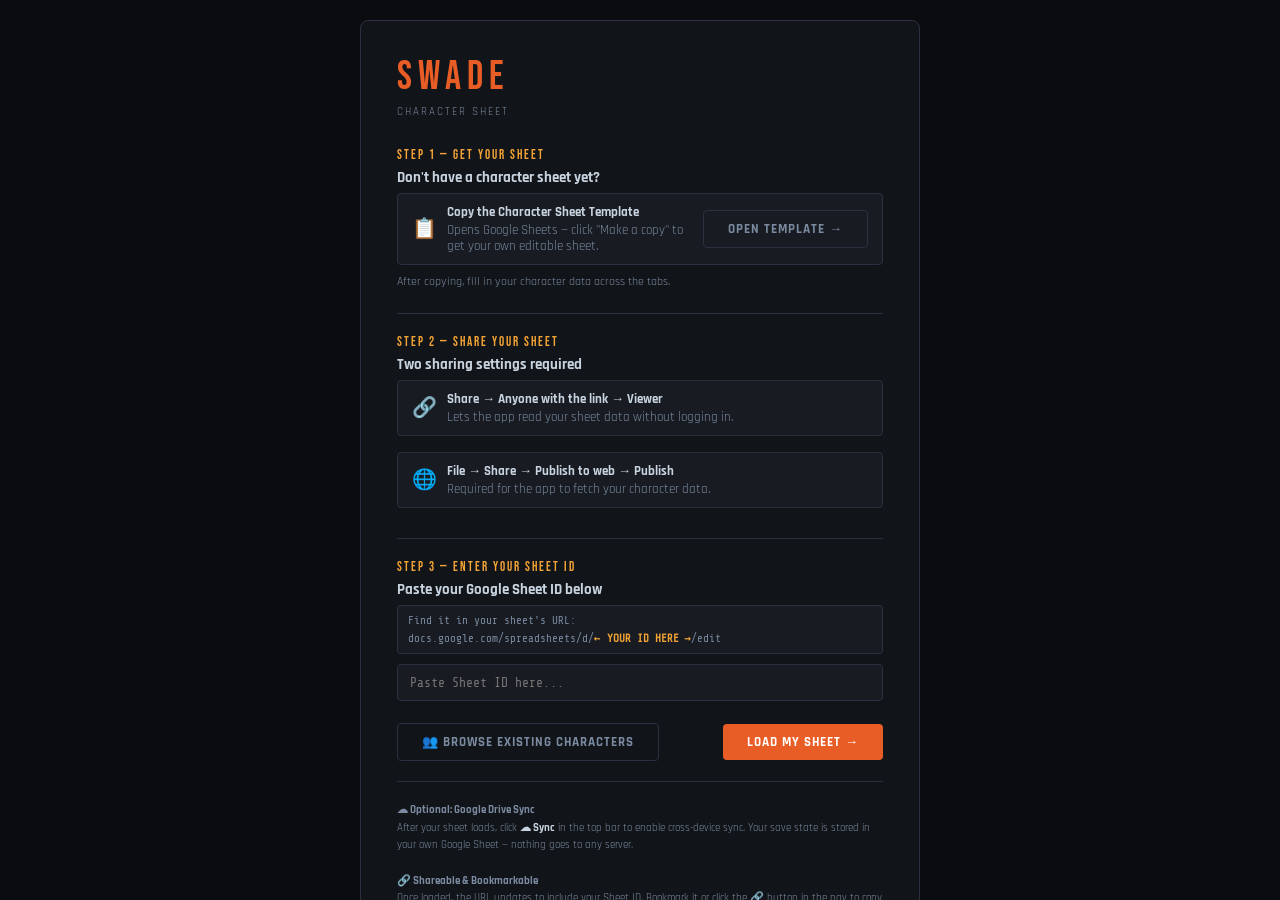
<file: index.html>
<!DOCTYPE html>
<html lang="en">
<head>
<meta charset="UTF-8">
<meta name="viewport" content="width=device-width, initial-scale=1.0">
<title>SWADE Character Sheet</title>
<link href="https://fonts.googleapis.com/css2?family=Bebas+Neue&family=Rajdhani:wght@400;500;600;700&family=Share+Tech+Mono&display=swap" rel="stylesheet">
<link rel="stylesheet" href="style.css">
</style>
<script src="https://accounts.google.com/gsi/client" async defer></script>
</head>
<body>

<!-- ── SETUP OVERLAY (shown on first visit or if no sheet ID) ── -->
<div id="setup-overlay" style="display:none">
  <div class="setup-box">
    <div class="setup-logo">SWADE</div>
    <div class="setup-sub">Character Sheet</div>

    <div class="setup-step">
      <div class="setup-step-num">Step 1 — Get Your Sheet</div>
      <h3>Don't have a character sheet yet?</h3>
      <div class="setup-template-link">
        <div class="setup-template-icon">📋</div>
        <div class="setup-template-text">
          <strong>Copy the Character Sheet Template</strong>
          Opens Google Sheets — click "Make a copy" to get your own editable sheet.
        </div>
        <a id="open-template-btn" href="https://docs.google.com/spreadsheets/d/1nT2vNBvf2C49CmY9X5WAHgZh3zi17PABeBsY5r4Tw0I/copy" target="_blank" class="setup-btn secondary" style="text-decoration:none;white-space:nowrap">Open Template →</a>
      </div>
      <p style="font-size:12px;color:var(--text-dim)">After copying, fill in your character data across the tabs.</p>
    </div>

    <hr class="setup-divider">

    <div class="setup-step">
      <div class="setup-step-num">Step 2 — Share Your Sheet</div>
      <h3>Two sharing settings required</h3>
      <div style="display:flex;flex-direction:column;gap:8px;margin-bottom:8px;">
        <div class="setup-template-link">
          <div class="setup-template-icon">🔗</div>
          <div class="setup-template-text">
            <strong>Share → Anyone with the link → Viewer</strong>
            Lets the app read your sheet data without logging in.
          </div>
        </div>
        <div class="setup-template-link">
          <div class="setup-template-icon">🌐</div>
          <div class="setup-template-text">
            <strong>File → Share → Publish to web → Publish</strong>
            Required for the app to fetch your character data.
          </div>
        </div>
      </div>
    </div>

    <hr class="setup-divider">

    <div class="setup-step">
      <div class="setup-step-num">Step 3 — Enter Your Sheet ID</div>
      <h3>Paste your Google Sheet ID below</h3>
      <div class="setup-id-hint">
        Find it in your sheet's URL:<br>
        docs.google.com/spreadsheets/d/<span>← YOUR ID HERE →</span>/edit
      </div>
      <div style="height:10px"></div>
      <input class="setup-input" id="setup-sheet-id" placeholder="Paste Sheet ID here..." autocomplete="off" spellcheck="false">
      <div class="setup-error" id="setup-error">⚠ Please enter a valid Sheet ID</div>
    </div>

    <div style="display:flex;justify-content:space-between;align-items:center;margin-top:20px;flex-wrap:wrap;gap:10px;">
      <a href="roster.html" class="setup-btn secondary" style="text-decoration:none">👥 Browse Existing Characters</a>
      <button class="setup-btn primary" onclick="setupLoadSheet()">Load My Sheet →</button>
    </div>

    <hr class="setup-divider">

    <div style="font-size:11px;color:var(--text-dim);line-height:1.6">
      <strong style="color:var(--text-dim)">☁ Optional: Google Drive Sync</strong><br>
      After your sheet loads, click <strong style="color:var(--text)">☁ Sync</strong> in the top bar to enable cross-device sync. 
      Your save state is stored in your own Google Sheet — nothing goes to any server.<br><br>
      <strong style="color:var(--text-dim)">🔗 Shareable &amp; Bookmarkable</strong><br>
      Once loaded, the URL updates to include your Sheet ID. Bookmark it or click the 🔗 button in the nav to copy it. Each character has its own unique link.
    </div>
  </div>
</div>

<!-- ── CHANGE SHEET MODAL ── -->
<div id="change-sheet-modal">
  <div class="change-sheet-box">
    <h2>⚙ Change Sheet</h2>
    <p style="font-size:13px;color:var(--text-dim);margin-bottom:14px">Enter a different Sheet ID to load a different character. Your current save state will remain in localStorage for this device.</p>
    <input class="setup-input" id="change-sheet-id" placeholder="Paste Sheet ID here..." autocomplete="off" spellcheck="false">
    <div class="setup-error" id="change-sheet-error">⚠ Please enter a valid Sheet ID</div>
    <div style="display:flex;gap:10px;justify-content:flex-end;margin-top:16px">
      <button class="setup-btn secondary" onclick="closeChangeSheet()">Cancel</button>
      <button class="setup-btn primary" onclick="confirmChangeSheet()">Load Sheet →</button>
    </div>
  </div>
</div>


<nav>
  <div class="nav-title" id="nav-char-name" style="cursor:default">SWADE</div>
  <div class="nav-sub" id="nav-char-sub" style="display:none">—&nbsp;<span id="nav-rank-display">Novice</span></div>
  <div class="nav-tabs">
    <button class="active" onclick="showTab('sheet',this)">Character</button>
    <button onclick="showTab('progressions',this)">Advances</button>
    <button id="nav-powers-btn" onclick="showTab('powers',this)">Power Tiers</button>
    <button onclick="showTab('reference',this)">Reference</button>
    <button onclick="showTab('roller',this)">Dice Roller</button>
  </div>
  <div class="nav-right">
    <a href="roster.html" class="reset-btn" style="text-decoration:none" title="All Characters">👥</a>
    <span id="save-indicator" class="sync-status">Loading...</span>
    <button id="sync-btn" class="sync-btn connect" onclick="handleSyncBtn()" title="Connect Google account to sync across devices">☁ Sync</button>
    <button class="reset-btn" onclick="exportSave()" title="Download save file">↓</button>
    <button class="reset-btn" onclick="importSave()" title="Load save file">↑</button>
    <button class="reset-btn" onclick="clearSave()" title="Reset">↺</button>
    <button class="reset-btn" onclick="openChangeSheet()" title="Change character sheet">⚙</button>
  </div>
</nav>

<!-- ── NOT LINKED BANNER (shown by roster.js when sheet ownership mismatch) ── -->
<div id="roster-not-linked-banner" style="display:none">
  <span class="roster-banner-msg"></span>
  <button class="roster-banner-close" onclick="hideNotLinkedBanner()" title="Dismiss">✕</button>
</div>

<div class="stat-bar">
  <button class="stat-bar-toggle" onclick="toggleStatBar()" id="stat-bar-toggle-btn">▼ Stats &amp; Tracking</button>
  <div class="stat-bar-inner" id="stat-bar-inner">
  <div class="stat-pill"><span class="spl">Rank</span><span class="spv" id="sb-rank">—</span></div>
  <div class="stat-pill"><span class="spl">Parry</span><span class="spv" id="sb-parry">—</span></div>
  <div class="stat-pill"><span class="spl">Toughness</span><span class="spv green" id="sb-toughness">—</span></div>
  <div class="stat-pill"><span class="spl">Pace</span><span class="spv" id="sb-pace">6</span></div>
  <div class="stat-pill"><span class="spl">Carry</span><span class="spv" id="sb-carry">—</span></div>
  <div class="stat-pill">
    <span class="spl">Bennies</span>
    <div class="bennies-track" id="bennies-track"></div>
    <button class="btn-tiny" onclick="addBenny()">+</button>
  </div>

  <!-- WOUNDS in status bar -->
  <div class="stat-pill" style="flex-direction:column;align-items:flex-start;gap:4px;padding:6px 12px;">
    <div class="sb-track">
      <div class="sb-track-row">
        <span class="sb-track-label">Wounds</span>
        <div id="sb-wound-boxes" style="display:flex;gap:3px;"></div>
        <div class="sb-box incap-box" id="sb-wound-incap" onclick="toggleIncap()" title="Incapacitated">✕</div>
      </div>
      <div class="sb-track-row">
        <span class="sb-track-label">Fatigue</span>
        <div class="sb-box" id="sb-fat-0" onclick="toggleFatigue(0)">-1</div>
        <div class="sb-box" id="sb-fat-1" onclick="toggleFatigue(1)">-2</div>
        <div class="sb-box incap-box" id="sb-fat-incap" onclick="toggleFatigueIncap()" title="Incapacitated">✕</div>
      </div>
      <div class="sb-track-row">
        <span class="sb-track-label">Shaken</span>
        <button class="tog-btn" id="shaken-btn" onclick="toggleShaken()">No</button>
      </div>
    </div>
  </div>

  <!-- PENALTIES -->
  <div class="stat-pill" style="flex-direction:column;gap:2px;">
    <div style="display:flex;align-items:center;gap:8px;">
      <span class="spl">Wound Pen.</span><span class="spv danger" id="sb-wound-pen">0</span>
    </div>
    <div style="display:flex;align-items:center;gap:8px;">
      <span class="spl">Fatigue Pen.</span><span class="spv" id="sb-fat-pen" style="color:var(--text-dim)">0</span>
    </div>
    <div id="nos-indicator" style="display:none;font-size:10px;color:var(--green);letter-spacing:1px;text-transform:uppercase;"></div>
  </div>

  <!-- FORCE FIELD TOGGLE -->
  <div class="stat-pill" id="ff-pill" style="flex-direction:column;gap:4px;">
    <span class="spl">Force Field</span>
    <button class="tog-btn" id="ff-btn" onclick="toggleFF()">Off</button>
  </div>

  <!-- FORCE FIELD DR DISPLAY -->
  <div class="stat-pill" id="ff-dr-pill" style="display:none;">
    <span class="spl">FF Dmg Red.</span>
    <span class="spv blue" id="ff-dr-value">—</span>
  </div>

  <!-- INCAP WARNING inline -->
  <div id="incap-warning" style="display:none;background:#1a0505;border:2px solid var(--red);border-radius:4px;padding:6px 12px;color:var(--red);font-weight:700;font-size:12px;letter-spacing:1px;text-transform:uppercase;">⚠ INCAPACITATED</div>
  </div>
</div>

<!-- CHARACTER TAB -->
<div id="tab-sheet" class="tab active">
  <div id="sheet-loading" class="loading"><span class="loading-spinner"></span>Loading character data from Google Sheets...</div>
  <div id="sheet-content" style="display:none">
    <!-- TOP ROW: Attrs+Skills | Combat Notes | Hindrances+Edges -->
    <div class="char-top-grid">
      <div class="char-col-left">
        <div class="card">
          <div class="section-header">Attributes</div>
          <table class="attr-table"><thead><tr><th>Attribute</th><th colspan="5" style="text-align:center">Die Steps</th><th style="text-align:right">Current</th></tr></thead>
          <tbody id="attr-body"></tbody></table>
          <div style="border-top:1px solid var(--border);margin:12px 0 10px;"></div>
          <div class="section-header" style="justify-content:space-between"><span>Skills</span><button onclick="toggleUnskilled()" id="unskilled-toggle-btn" class="reset-btn" style="font-size:10px;padding:2px 8px;top:0;position:relative" title="Show or hide unskilled skills">Hide Unskilled</button></div>
          <table class="attr-table"><thead><tr><th>Skill</th><th colspan="5" style="text-align:center">Die Steps</th><th style="text-align:right">Current</th></tr></thead>
          <tbody id="skill-body"></tbody></table>
        </div>
      </div>
      <div class="char-col-center">
        <div class="card mb">
          <div class="section-header">Combat Notes</div>
          <div style="display:flex;gap:16px;flex-wrap:wrap;align-items:flex-start;">
            <div style="background:var(--surface2);border:1px solid var(--border);border-radius:4px;padding:10px 14px;min-width:200px;">
              <div style="font-size:11px;text-transform:uppercase;letter-spacing:1px;color:var(--text-dim);margin-bottom:4px">Active Penalties</div>
              <div style="display:flex;gap:20px;">
                <div><div style="font-size:10px;color:var(--text-dim);text-transform:uppercase;letter-spacing:1px">Wound</div><div class="pval ok" id="wound-pen-display" style="font-family:'Share Tech Mono',monospace;font-size:22px;font-weight:bold">0</div></div>
                <div><div style="font-size:10px;color:var(--text-dim);text-transform:uppercase;letter-spacing:1px">Fatigue</div><div class="pval ok" id="fatigue-pen-display" style="font-family:'Share Tech Mono',monospace;font-size:22px;font-weight:bold">0</div></div>
              </div>
            </div>
            <div id="ff-combat-notes" style="background:var(--surface2);border:1px solid var(--border);border-radius:4px;padding:10px 14px;min-width:220px;">
              <div style="font-size:11px;text-transform:uppercase;letter-spacing:1px;color:var(--text-dim);margin-bottom:6px">Force Field — Damage Reduction</div>
              <div id="ff-status-detail" style="font-size:13px;color:var(--text-dim)">Force Field is off. Toughness at base.</div>
            </div>
            <div id="combat-notes-flags"></div>
          </div>
        </div>
      </div>
      <div class="char-col-right">
        <div class="card"><div class="section-header">Hindrances</div><div id="hindrances-list"></div></div>
        <div class="card"><div class="section-header">Edges</div><div id="edges-list"></div></div>
      </div>
      <div class="char-col-powers">
        <div class="card mb" id="sp-summary-card">
          <div class="section-header">Active Super Powers</div>
          <div id="sp-summary"></div>
        </div>
      </div>
    </div>
    <div class="card mb">
      <div class="section-header">Weapons</div>
      <div id="weapons-table"></div>
    </div>
    <div class="card mb">
      <div class="section-header">Armor</div>
      <table class="attr-table"><thead><tr><th>Location</th><th>Armor</th><th>Notes</th></tr></thead>
      <tbody id="armor-body"></tbody></table>
    </div>
    <div class="card mb">
      <div class="section-header">Gear &amp; Inventory</div>
      <div id="gear-section"></div>
    </div>
  </div>
</div>

<!-- PROGRESSIONS TAB -->
<div id="tab-progressions" class="tab">
  <div id="prog-loading" class="loading"><span class="loading-spinner"></span>Loading advances...</div>
  <div id="prog-content" style="display:none">
    <div style="display:flex;justify-content:space-between;align-items:center;margin-bottom:16px;flex-wrap:wrap;gap:10px;">
      <div class="section-header" style="margin-bottom:0;border:none;padding-bottom:0">Advances</div>
      <div style="display:flex;gap:10px;align-items:center;flex-wrap:wrap;">
        <div style="background:var(--surface2);border:1px solid var(--border);border-radius:4px;padding:5px 14px;font-family:'Share Tech Mono',monospace;">
          <span style="font-size:10px;text-transform:uppercase;letter-spacing:1px;color:var(--text-dim)">Advances: </span><span id="adv-count" class="adv-count-edit" contenteditable="true" inputmode="numeric" title="Click to edit" onblur="setAdvancesCount(this.textContent)" onkeydown="if(event.key==='Enter'){event.preventDefault();this.blur();}if(event.key==='Escape'){renderProgressions();this.blur();}">0</span><span style="font-size:10px;color:var(--text-dim)"> / <span id="adv-total">0</span></span>
        </div>
        <div style="background:var(--surface2);border:1px solid var(--border);border-radius:4px;padding:5px 14px;">
          <span style="font-size:10px;text-transform:uppercase;letter-spacing:1px;color:var(--text-dim)">Rank: </span><span id="adv-rank" style="font-size:14px;font-weight:bold;color:var(--accent2)">Novice</span>
        </div>
      </div>
    </div>
    <div class="prog-tier">
      <div class="tier-badge" style="border-color:var(--text-dim);color:var(--text-dim)">Starting (Toggle to Test)</div>
      <div id="starting-list"></div>
    </div>
    <div id="prog-list"></div>
  </div>
</div>

<!-- POWERS TAB -->
<div id="tab-powers" class="tab">
  <div id="powers-loading" class="loading"><span class="loading-spinner"></span>Loading power tiers...</div>
  <div id="powers-content" style="display:none">
    <div class="section-header" style="margin-bottom:16px">Power Tier Progressions</div>
    <div id="power-list-container"></div>
  </div>
</div>

<!-- REFERENCE TAB -->
<div id="tab-reference" class="tab">
  <div id="ref-loading" class="loading"><span class="loading-spinner"></span>Loading reference data...</div>
  <div id="ref-content" style="display:none">
    <div class="ref-grid">
      <div>
        <div class="section-header lib-toggle" onclick="toggleLibSection('edges-lib-body')">Edges Library <span class="lib-arrow">▼</span></div>
        <div class="lib-body lib-collapsed" id="edges-lib-body">
          <input class="ref-search" id="edge-search" placeholder="Search edges..." oninput="filterRef('edge-search','edges-ref-table','edges-acc')">
          <div class="acc-list" id="edges-acc"></div>
          <div class="ref-wrap"><table class="ref-table" id="edges-ref-table">
            <thead><tr><th>Edge</th><th>Category</th><th>Prereq</th><th>Effect</th><th>Book</th></tr></thead>
            <tbody id="edges-ref-body"></tbody>
          </table></div>
        </div>
      </div>
      <div>
        <div class="section-header lib-toggle" onclick="toggleLibSection('hindrances-lib-body')">Hindrances Library <span class="lib-arrow">▼</span></div>
        <div class="lib-body lib-collapsed" id="hindrances-lib-body">
          <input class="ref-search" id="hind-search" placeholder="Search hindrances..." oninput="filterRef('hind-search','hindrances-ref-table','hindrances-acc')">
          <div class="acc-list" id="hindrances-acc"></div>
          <div class="ref-wrap"><table class="ref-table" id="hindrances-ref-table">
            <thead><tr><th>Hindrance</th><th>Severity</th><th>Effect</th><th>Book</th></tr></thead>
            <tbody id="hindrances-ref-body"></tbody>
          </table></div>
        </div>
      </div>
    </div>
    <div class="mb">
      <div class="section-header lib-toggle" onclick="toggleLibSection('sp-lib-body')">Super Powers Library <span class="lib-arrow">▼</span></div>
      <div class="lib-body lib-collapsed" id="sp-lib-body">
        <input class="ref-search" id="sp-search" placeholder="Search powers..." oninput="filterRef('sp-search','sp-ref-table','sp-acc')">
        <div class="acc-list" id="sp-acc"></div>
        <div class="ref-wrap"><table class="ref-table" id="sp-ref-table">
          <thead><tr><th>Power</th><th>Cost</th><th>Type</th><th>Summary</th><th class="sp-notes-col">Notes</th><th>Source</th></tr></thead>
          <tbody id="sp-ref-body"></tbody>
        </table></div>
      </div>
    </div>
    <div class="ref-grid">
      <div>
        <div class="section-header lib-toggle" onclick="toggleLibSection('weapons-lib-body')">Weapons Library <span class="lib-arrow">▼</span></div>
        <div class="lib-body lib-collapsed" id="weapons-lib-body">
          <input class="ref-search" id="weap-search" placeholder="Search weapons..." oninput="filterRef('weap-search','weapons-ref-table','weapons-acc')">
          <div class="acc-list" id="weapons-acc"></div>
          <div class="ref-wrap"><table class="ref-table" id="weapons-ref-table">
            <thead><tr><th>Weapon</th><th class="ref-col-hide-mobile">Damage</th><th class="ref-col-hide-mobile">Skill</th><th class="ref-col-hide-mobile">Notes</th><th>Status</th></tr></thead>
            <tbody id="weapons-ref-body"></tbody>
          </table></div>
        </div>
      </div>
      <div>
        <div class="section-header lib-toggle" onclick="toggleLibSection('armor-lib-body')">Armor Library <span class="lib-arrow">▼</span></div>
        <div class="lib-body lib-collapsed" id="armor-lib-body">
          <input class="ref-search" id="armor-search" placeholder="Search armor..." oninput="filterRef('armor-search','armor-ref-table','armor-acc')">
          <div class="acc-list" id="armor-acc"></div>
          <div class="ref-wrap"><table class="ref-table" id="armor-ref-table">
            <thead><tr><th>Armor</th><th class="ref-col-hide-mobile">Value</th><th class="ref-col-hide-mobile">Wt</th><th class="ref-col-hide-mobile">Notes</th><th>Status</th></tr></thead>
            <tbody id="armor-ref-body"></tbody>
          </table></div>
        </div>
      </div>
    </div>
    <div class="mb">
      <div class="section-header lib-toggle" onclick="toggleLibSection('gear-lib-body')">Gear Library <span class="lib-arrow">▼</span></div>
      <div class="lib-body lib-collapsed" id="gear-lib-body">
        <input class="ref-search" id="gear-search" placeholder="Search gear..." oninput="filterRef('gear-search','gear-ref-table','gear-acc')">
        <div class="acc-list" id="gear-acc"></div>
        <div class="ref-wrap"><table class="ref-table" id="gear-ref-table">
          <thead><tr><th>Item</th><th class="ref-col-hide-mobile">Wt</th><th class="ref-col-hide-mobile">Cost</th><th class="ref-col-hide-mobile">Notes</th><th>Status</th></tr></thead>
          <tbody id="gear-ref-body"></tbody>
        </table></div>
      </div>
    </div>
  </div>
</div>

<!-- ROLLER TAB -->
<div id="tab-roller" class="tab">
  <div class="dice-section">
    <div class="section-header">Dice Roller</div>
    <div style="font-size:13px;color:var(--text-dim);margin:8px 0 4px">Click a die to roll. Wild Die (d6) auto-included as Wild Card.</div>
    <div class="dice-row" id="dice-row"></div>
    <div style="margin-top:10px;display:flex;gap:10px;align-items:center;flex-wrap:wrap;">
      <label style="font-size:12px;color:var(--text-dim);text-transform:uppercase;letter-spacing:1px">Modifier:</label>
      <input type="number" id="roll-modifier" value="0" style="width:60px;background:var(--surface2);border:1px solid var(--border);color:var(--text);padding:4px 8px;font-family:'Share Tech Mono',monospace;font-size:14px;border-radius:4px;">
      <label style="font-size:12px;color:var(--text-dim);text-transform:uppercase;letter-spacing:1px;display:flex;align-items:center;gap:5px;">
        <input type="checkbox" id="wild-toggle" checked> Wild Die
      </label>
    </div>
    <div class="roll-result" id="roll-result" style="display:none;"></div>
  </div>
  <div class="card">
    <div class="section-header">Quick Skill Reference</div>
    <div id="skill-quick-ref"></div>
  </div>
</div>

<script src="js/engine.js"></script>
<script src="js/render.js"></script>
<script src="js/sync.js"></script>
<script src="js/roster.js"></script>
</body>
</html>
</file>
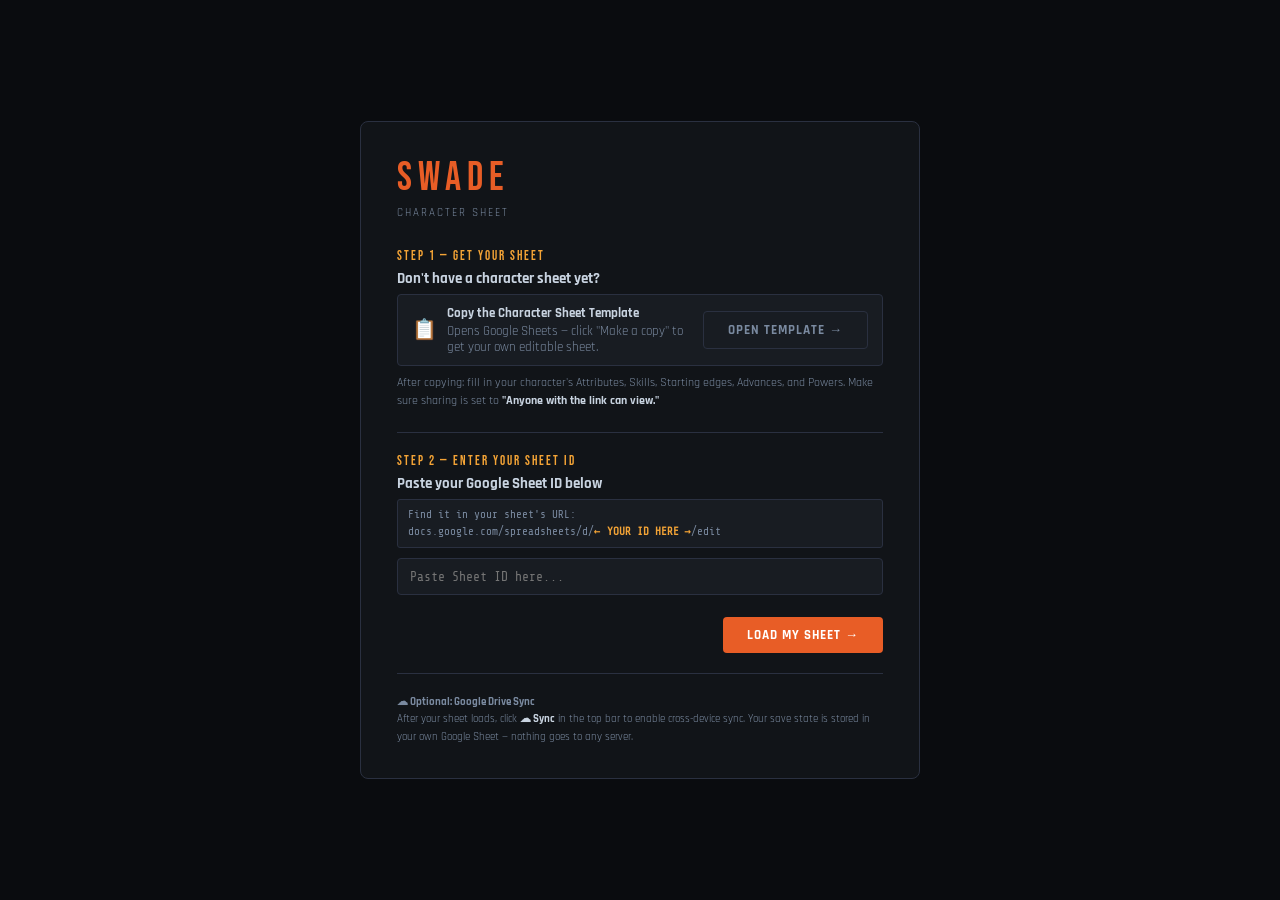
<file: Index.html>
<!DOCTYPE html>
<html lang="en">
<head>
<meta charset="UTF-8">
<meta name="viewport" content="width=device-width, initial-scale=1.0">
<title>SWADE Character Sheet</title>
<link href="https://fonts.googleapis.com/css2?family=Bebas+Neue&family=Rajdhani:wght@400;500;600;700&family=Share+Tech+Mono&display=swap" rel="stylesheet">
<style>
:root{--bg:#0a0c0f;--surface:#111418;--surface2:#181c22;--border:#2a3040;--accent:#e85d26;--accent2:#f4a436;--green:#3ddc84;--blue:#4dabf7;--red:#ff4444;--muted:#4a5568;--text:#c8d3e0;--text-dim:#7a8aa0;--heading:#ffffff;}
*{box-sizing:border-box;margin:0;padding:0;}
body{background:var(--bg);color:var(--text);font-family:'Rajdhani',sans-serif;font-size:15px;min-height:100vh;overflow-x:hidden;}

/* NAV — sticky, slim, always visible */
nav{background:#0d0f13;border-bottom:2px solid var(--accent);display:flex;align-items:center;position:sticky;top:0;z-index:100;padding:0 10px;flex-wrap:wrap;min-height:40px;}
.nav-title{font-family:'Bebas Neue',sans-serif;font-size:20px;color:var(--accent);letter-spacing:3px;padding-right:10px;border-right:1px solid var(--border);margin-right:6px;white-space:nowrap;line-height:40px;flex-shrink:0;}
.nav-sub{font-size:9px;color:var(--text-dim);letter-spacing:2px;text-transform:uppercase;padding-right:10px;border-right:1px solid var(--border);margin-right:4px;white-space:nowrap;flex-shrink:0;}
#nav-rank-display{color:var(--accent2);font-weight:700;}
.nav-tabs{display:flex;align-items:center;overflow-x:auto;scrollbar-width:none;flex:1;min-width:0;}
.nav-tabs::-webkit-scrollbar{display:none;}
nav button{background:none;border:none;color:var(--text-dim);font-family:'Rajdhani',sans-serif;font-size:12px;font-weight:600;letter-spacing:1px;text-transform:uppercase;padding:11px 9px;cursor:pointer;transition:all 0.2s;border-bottom:2px solid transparent;position:relative;top:1px;white-space:nowrap;}
nav button:hover{color:var(--text);}
nav button.active{color:var(--accent);border-bottom-color:var(--accent);}
.nav-right{display:flex;align-items:center;gap:4px;padding:4px 0 4px 6px;flex-shrink:0;}
#save-indicator{font-size:9px;letter-spacing:1px;text-transform:uppercase;color:var(--text-dim);white-space:nowrap;}
.reset-btn{background:none;border:1px solid var(--border);color:var(--text-dim);font-family:'Rajdhani',sans-serif;font-size:9px;letter-spacing:1px;text-transform:uppercase;padding:2px 6px;border-radius:3px;cursor:pointer;white-space:nowrap;}
.reset-btn:hover{border-color:var(--red);color:var(--red);}
.sync-btn{font-family:'Rajdhani',sans-serif;font-size:9px;font-weight:700;letter-spacing:1px;text-transform:uppercase;padding:2px 7px;border-radius:3px;cursor:pointer;transition:all 0.2s;border:1px solid;white-space:nowrap;}
.sync-btn.connect{border-color:var(--blue);color:var(--blue);background:none;}
.sync-btn.connect:hover{background:var(--blue);color:var(--bg);}
.sync-btn.connected{border-color:var(--green);color:var(--green);background:none;}
.sync-btn.connected:hover{border-color:var(--red);color:var(--red);}
.sync-btn.saving{border-color:var(--accent2);color:var(--accent2);background:none;pointer-events:none;}
.sync-status{font-size:9px;letter-spacing:1px;text-transform:uppercase;}

/* STAT BAR — scrolls with page, collapsible on mobile */
.stat-bar{background:var(--surface);border-bottom:1px solid var(--border);}
.stat-bar-toggle{display:none;width:100%;background:var(--surface2);border:none;border-bottom:1px solid var(--border);color:var(--text-dim);font-family:'Rajdhani',sans-serif;font-size:10px;font-weight:600;letter-spacing:1px;text-transform:uppercase;padding:4px 12px;cursor:pointer;text-align:left;}
.stat-bar-inner{display:flex;flex-wrap:wrap;align-items:stretch;}
.stat-bar-inner.sb-collapsed{display:none;}
.stat-pill{display:flex;align-items:center;gap:5px;padding:5px 10px;border-right:1px solid var(--border);border-bottom:1px solid var(--border);}
.spl{font-size:9px;letter-spacing:1.5px;text-transform:uppercase;color:var(--text-dim);font-weight:600;white-space:nowrap;}
.spv{font-family:'Share Tech Mono',monospace;font-size:14px;color:var(--accent2);font-weight:bold;}
.spv.green{color:var(--green);}.spv.blue{color:var(--blue);}
.bennies-track{display:flex;gap:3px;align-items:center;}
.benny{width:18px;height:18px;border-radius:50%;border:2px solid var(--accent2);background:var(--accent2);cursor:pointer;transition:all 0.2s;position:relative;flex-shrink:0;}
.benny::after{content:'★';color:var(--bg);position:absolute;top:50%;left:50%;transform:translate(-50%,-50%);font-size:8px;}
.benny.spent{background:transparent;border-color:var(--muted);opacity:0.4;}
.benny.spent::after{color:var(--muted);}
.btn-tiny{background:none;border:1px solid var(--border);color:var(--text-dim);font-family:'Rajdhani',sans-serif;font-size:9px;font-weight:700;padding:1px 5px;border-radius:3px;cursor:pointer;}
.btn-tiny:hover{border-color:var(--accent2);color:var(--accent2);}

/* SHAKEN / FF TOGGLES */
.tog-btn{padding:2px 7px;border-radius:3px;border:1px solid var(--border);background:var(--surface2);font-family:'Rajdhani',sans-serif;font-size:9px;font-weight:700;letter-spacing:1px;text-transform:uppercase;cursor:pointer;transition:all 0.2s;color:var(--text-dim);white-space:nowrap;}
.tog-btn.shaken-on{background:#1a1000;border-color:var(--accent2);color:var(--accent2);}
.tog-btn.ff-on{background:#0a1520;border-color:var(--blue);color:var(--blue);}
.tog-btn.ff-down{background:#1a0505;border-color:var(--red);color:var(--red);text-decoration:line-through;opacity:0.7;}

/* COMPACT WOUND/FATIGUE IN STAT BAR */
.sb-track{display:flex;flex-direction:column;gap:2px;}
.sb-track-row{display:flex;gap:2px;align-items:center;}
.sb-track-label{font-size:8px;letter-spacing:1px;text-transform:uppercase;color:var(--text-dim);font-weight:600;min-width:36px;}
.sb-box{width:20px;height:20px;border:2px solid var(--border);border-radius:3px;background:var(--surface2);display:flex;align-items:center;justify-content:center;cursor:pointer;transition:all 0.15s;font-size:7px;font-weight:700;color:var(--text-dim);}
.sb-box:hover{border-color:var(--accent2);}
.sb-box.wound-on{background:#3a1010;border-color:var(--red);color:var(--red);}
.sb-box.fatigue-on{background:#1a1a0a;border-color:var(--accent2);color:var(--accent2);}
.sb-box.incap-box{border-color:var(--muted);}
.sb-box.incap-box.incap-on{background:var(--red);border-color:var(--red);color:white;}
.sb-box.nos-box{opacity:0.45;border-style:dashed;}

/* MOBILE ACCORDION for Reference tab */
.acc-list{display:none;}
.acc-item{border-bottom:1px solid var(--border);}
.acc-header{display:flex;align-items:center;justify-content:space-between;padding:9px 12px;cursor:pointer;gap:8px;background:var(--surface);}
.acc-header:active{background:var(--surface2);}
.acc-name{font-weight:700;font-size:14px;color:var(--heading);flex:1;}
.acc-meta{display:flex;align-items:center;gap:6px;flex-shrink:0;}
.acc-arrow{font-size:10px;color:var(--text-dim);transition:transform 0.2s;flex-shrink:0;}
.acc-item.open .acc-arrow{transform:rotate(180deg);}
.acc-body{display:none;padding:8px 12px 12px;background:var(--surface2);border-top:1px solid var(--border);}
.acc-item.open .acc-body{display:block;}
.acc-row{display:flex;gap:6px;margin-bottom:5px;font-size:13px;}
.acc-lbl{font-size:10px;text-transform:uppercase;letter-spacing:1px;color:var(--text-dim);font-weight:600;min-width:60px;flex-shrink:0;padding-top:1px;}
.acc-val{color:var(--text);flex:1;}

@media(max-width:600px){
  /* Show accordion, hide table */
  .acc-list{display:block;border:1px solid var(--border);border-radius:4px;overflow:hidden;margin-bottom:12px;}
  .ref-wrap{display:none;}
  .ref-search{display:block;}
  /* Nav — tabs on row 1 full width, sync buttons wrap to row 2 */
  .nav-sub{display:none;}
  nav{padding:0 4px;flex-wrap:wrap;}
  .nav-title{font-size:15px;padding-right:6px;margin-right:3px;line-height:36px;}
  .nav-tabs{width:100%;order:1;overflow-x:auto;border-bottom:none;-webkit-overflow-scrolling:touch;}
  nav button{font-size:10px;padding:8px 6px;letter-spacing:0;white-space:nowrap;}
  .nav-right{order:2;width:100%;border-top:1px solid var(--border);padding:2px 0;background:#0d0f13;justify-content:flex-end;gap:3px;}
  #save-indicator{display:inline;font-size:8px;}
  .sync-btn{font-size:8px;padding:2px 5px;}
  .reset-btn{font-size:8px;padding:2px 5px;}
  /* Stat bar collapse */
  .stat-bar-toggle{display:block;}
  .stat-bar-inner.sb-collapsed{display:none;}
  .stat-pill{border-right:none;}
  /* Tighten tab content padding */
  .tab{padding:8px;}
  .card{padding:10px;}
  .mb{margin-bottom:10px;}
  /* Reference — stack to single col */
  .ref-grid{grid-template-columns:1fr;}
  .ref-table{min-width:380px;font-size:11px;width:max-content;}
  .ref-table td,.ref-table th{padding:4px 6px;}
  #sp-ref-table{min-width:280px;}
  #sp-ref-table .sp-notes-col{display:none;}
  .ref-search{font-size:13px;padding:6px 10px;}
  /* Char top grid — stack to single col */
  .char-top-grid{grid-template-columns:1fr !important;}
  /* Attrs/Skills — tighter rows */
  .attr-table td{padding:2px 0;}
  .aname{font-size:13px;min-width:80px;}
  .die-dot{width:16px;height:16px;font-size:7px;}
  .die-val{font-size:15px;min-width:32px;}
  .grid-2{grid-template-columns:1fr;}
  /* Progressions — collapse to 2-col, show inline desc, hide desktop cols */
  .prog-row{grid-template-columns:32px 1fr;}
  .prog-col-desktop{display:none;}
  .prog-eff-mobile{display:block;}
  .prog-tbadge{display:inline-block;}
}

/* TABS */
.tab{display:none;padding:16px;max-width:1400px;margin:0 auto;}
.tab.active{display:block;}
.section-header{font-family:'Bebas Neue',sans-serif;font-size:19px;letter-spacing:3px;color:var(--accent);border-bottom:1px solid var(--border);padding-bottom:6px;margin-bottom:12px;display:flex;align-items:center;gap:10px;}
.section-header::before{content:'';display:block;width:4px;height:18px;background:var(--accent);border-radius:2px;}
.grid-2{display:grid;grid-template-columns:1fr 1fr;gap:16px;}
.mb{margin-bottom:16px;}
.card{background:var(--surface);border:1px solid var(--border);border-radius:6px;padding:14px;}

/* ATTRS / SKILLS */
.attr-table{width:100%;border-collapse:collapse;}
.attr-table th{font-size:10px;letter-spacing:1.5px;text-transform:uppercase;color:var(--text-dim);font-weight:600;padding:0 6px 5px 0;text-align:left;}
.attr-table td{padding:1px 0;}
.aname{font-weight:700;font-size:14px;color:var(--heading);min-width:90px;}
.die-cells{display:flex;gap:3px;align-items:center;}
.die-dot{width:20px;height:20px;border-radius:3px;border:1px solid var(--border);background:var(--surface2);display:flex;align-items:center;justify-content:center;font-size:8px;color:var(--text-dim);font-family:'Share Tech Mono',monospace;}
.die-dot.filled{background:var(--accent);border-color:var(--accent);color:white;font-weight:bold;}
.die-val{font-family:'Bebas Neue',sans-serif;font-size:20px;color:var(--accent2);letter-spacing:1px;min-width:46px;text-align:right;}

/* HINDRANCES / EDGES */
.passive-item { opacity: 0.65; }
.hindrance-item{background:var(--surface2);border:1px solid var(--border);border-left:3px solid var(--red);border-radius:4px;padding:9px 12px;font-size:14px;margin-bottom:7px;}
.hindrance-item.minor{border-left-color:var(--accent2);}
.edge-item{background:var(--surface2);border:1px solid var(--border);border-left:3px solid var(--accent);border-radius:4px;padding:9px 12px;font-size:14px;margin-bottom:7px;}

/* SUPER POWERS SUMMARY */
.sp-section{background:var(--surface2);border:1px solid var(--border);border-radius:6px;margin-bottom:8px;overflow:hidden;}
.sp-section-header{padding:10px 14px;display:flex;justify-content:space-between;align-items:center;border-bottom:1px solid var(--border);cursor:pointer;}
.sp-section-header:hover{background:#1e2530;}
.sp-section-title{font-family:'Bebas Neue',sans-serif;font-size:16px;letter-spacing:2px;}
.sp-row{display:grid;grid-template-columns:26px 1fr auto;align-items:center;gap:10px;padding:8px 14px;border-bottom:1px solid var(--border);cursor:pointer;transition:background 0.15s;font-size:13px;}
.sp-row:last-child{border-bottom:none;}
.sp-row:hover{background:#1a1f28;}
.sp-row.sp-on{background:#0f1a14;}
.sp-row.sp-on .sp-name{color:var(--green);}
.sp-check{width:20px;height:20px;border:2px solid var(--border);border-radius:50%;display:flex;align-items:center;justify-content:center;font-size:10px;transition:all 0.2s;flex-shrink:0;}
.sp-row.sp-on .sp-check{background:var(--green);border-color:var(--green);color:var(--bg);}
.sp-name{font-weight:700;}
.sp-detail{font-size:11px;color:var(--text-dim);}
.sp-spp{font-family:'Share Tech Mono',monospace;font-size:12px;color:var(--accent2);white-space:nowrap;}

/* WEAPONS */
.weapon-table{width:100%;border-collapse:collapse;}
.weapon-table th{font-size:10px;letter-spacing:1.5px;text-transform:uppercase;color:var(--text-dim);font-weight:600;padding:0 10px 8px 0;text-align:left;}
.weapon-table td{padding:8px 10px 8px 0;border-bottom:1px solid var(--border);vertical-align:middle;}
.weapon-table tr:last-child td{border-bottom:none;}
.wname{font-weight:700;font-size:15px;color:var(--heading);}
.wsource{font-size:10px;text-transform:uppercase;letter-spacing:1px;color:var(--text-dim);padding:2px 6px;border:1px solid var(--border);border-radius:3px;display:inline-block;margin-top:3px;}
.wdmg{font-family:'Bebas Neue',sans-serif;font-size:22px;color:var(--accent2);letter-spacing:1px;}
.wdmg.up{color:var(--green);}
.wtag{display:inline-block;font-size:10px;text-transform:uppercase;letter-spacing:1px;padding:1px 5px;border-radius:3px;border:1px solid var(--accent);color:var(--accent);margin-right:3px;margin-bottom:2px;}
.wtag.heavy{border-color:var(--red);color:var(--red);}
.wtag.natural{border-color:var(--blue);color:var(--blue);}

/* GEAR TABLE */
.gear-table{width:100%;border-collapse:collapse;font-size:13px;}
.gear-table th{font-size:10px;letter-spacing:1.5px;text-transform:uppercase;color:var(--text-dim);font-weight:600;padding:0 8px 7px 0;text-align:left;}
.gear-table td{padding:6px 8px 6px 0;border-bottom:1px solid var(--border);color:var(--text);vertical-align:top;}
.gear-table tr:last-child td{border-bottom:none;}
.gear-table tr:hover td{background:var(--surface2);}
.book-tag{font-size:9px;text-transform:uppercase;letter-spacing:1px;padding:1px 5px;border-radius:3px;display:inline-block;}
.book-tag.swade{border:1px solid var(--blue);color:var(--blue);}
.book-tag.spc{border:1px solid var(--accent2);color:var(--accent2);}

/* PROGRESSIONS */
.prog-tier{margin-bottom:20px;}
.tier-badge{font-family:'Bebas Neue',sans-serif;font-size:13px;letter-spacing:2px;padding:3px 10px;border-radius:3px;background:var(--surface2);border:1px solid var(--border);color:var(--text-dim);margin-bottom:10px;display:inline-block;}
.tier-badge.novice{border-color:#4dabf7;color:#4dabf7;}.tier-badge.seasoned{border-color:#3ddc84;color:#3ddc84;}.tier-badge.veteran{border-color:#f4a436;color:#f4a436;}.tier-badge.heroic{border-color:#e85d26;color:#e85d26;}.tier-badge.legendary{border-color:#cc44ff;color:#cc44ff;}
.prog-row{display:grid;grid-template-columns:36px 1fr 110px 1fr;align-items:start;gap:10px;padding:9px 12px;border-radius:4px;border:1px solid var(--border);background:var(--surface2);margin-bottom:5px;cursor:pointer;transition:all 0.2s;}
.prog-row:hover{border-color:var(--accent2);}
.prog-row.checked{background:#0f1a0f;border-color:var(--green);}
.prog-row.checked .prog-sel{color:var(--green);}
.prog-chk{width:22px;height:22px;border:2px solid var(--border);border-radius:3px;display:flex;align-items:center;justify-content:center;font-size:13px;transition:all 0.2s;flex-shrink:0;}
.prog-row.checked .prog-chk{background:var(--green);border-color:var(--green);color:var(--bg);}
.prog-sel{font-weight:700;font-size:15px;}
.prog-pre{font-size:11px;color:var(--text-dim);}
.prog-tbadge{font-size:10px;text-transform:uppercase;letter-spacing:1px;padding:2px 7px;border:1px solid var(--border);border-radius:3px;text-align:center;color:var(--text-dim);}
.prog-tbadge.attribute{border-color:var(--blue);color:var(--blue);}.prog-tbadge.skill{border-color:var(--accent2);color:var(--accent2);}.prog-tbadge.edge{border-color:var(--accent);color:var(--accent);}.prog-tbadge.open{border-color:#cc44ff;color:#cc44ff;}
.prog-eff{font-size:12px;color:var(--text-dim);}
.prog-eff-mobile{display:none;font-size:12px;color:var(--text-dim);margin-top:3px;}
.prog-col-desktop{display:block;}
.starting-row{display:grid;grid-template-columns:36px 1fr 1fr;align-items:center;gap:10px;padding:9px 12px;border-radius:4px;border:1px solid var(--border);background:var(--surface2);margin-bottom:5px;cursor:pointer;transition:all 0.2s;}
.starting-row:hover{border-color:var(--accent2);}
.starting-row.checked{background:#0f150f;border-color:var(--green);}
.starting-row.checked .prog-sel{color:var(--green);}

/* POWER TIERS */
.power-tier{margin-bottom:20px;}
.pt-header{background:var(--surface2);border:1px solid var(--border);border-radius:6px 6px 0 0;padding:11px 14px;display:flex;align-items:center;justify-content:space-between;cursor:pointer;user-select:none;transition:background 0.2s;}
.pt-header:hover{background:#1e2530;}
.pt-header.tier-on{border-color:var(--accent);}
.pt-title{font-family:'Bebas Neue',sans-serif;font-size:17px;letter-spacing:2px;color:var(--heading);}
.pt-list{border:1px solid var(--border);border-top:none;border-radius:0 0 6px 6px;overflow:hidden;}
.pt-colhdr{display:grid;grid-template-columns:30px 1fr 110px 50px 50px 50px;gap:8px;padding:7px 12px;background:var(--surface);border-bottom:1px solid var(--border);}
.pt-row{display:grid;grid-template-columns:30px 1fr 110px 50px 50px 50px;align-items:center;gap:8px;padding:9px 12px;border-bottom:1px solid var(--border);cursor:pointer;transition:background 0.15s;}
.pt-row:last-child{border-bottom:none;}
.pt-row:hover{background:#1a1f28;}
.pt-row.pt-on{background:#0f1a14;}
.pt-row.pt-on .pt-pname{color:var(--green);}
.pt-check{width:20px;height:20px;border:2px solid var(--border);border-radius:50%;display:flex;align-items:center;justify-content:center;font-size:10px;transition:all 0.2s;}
.pt-row.pt-on .pt-check{background:var(--green);border-color:var(--green);color:var(--bg);}
.pt-pname{font-weight:700;font-size:14px;}
.pt-mod{font-size:11px;color:var(--text-dim);font-style:italic;text-align:center;}
.col-c{font-family:'Share Tech Mono',monospace;font-size:12px;text-align:center;color:var(--text);}
.col-spp{font-family:'Share Tech Mono',monospace;font-size:13px;text-align:center;color:var(--accent2);font-weight:bold;}
.col-h{font-size:10px;text-transform:uppercase;letter-spacing:1px;color:var(--text-dim);text-align:center;}

/* REFERENCE TABS */
.ref-search{width:100%;background:var(--surface2);border:1px solid var(--border);color:var(--text);font-family:'Rajdhani',sans-serif;font-size:14px;padding:8px 14px;border-radius:4px;margin-bottom:12px;outline:none;}
.ref-search:focus{border-color:var(--accent2);}
.ref-table{width:100%;border-collapse:collapse;font-size:13px;}
.ref-table th{font-size:10px;letter-spacing:1.5px;text-transform:uppercase;color:var(--text-dim);font-weight:600;padding:6px 10px;text-align:left;background:var(--surface);border-bottom:1px solid var(--border);position:sticky;top:0;}
.ref-table td{padding:7px 10px;border-bottom:1px solid var(--border);color:var(--text);vertical-align:top;}
.ref-table tr:hover td{background:var(--surface2);}
.ref-wrap{max-height:600px;overflow-y:auto;overflow-x:auto;border:1px solid var(--border);border-radius:4px;}
.ref-grid{display:grid;grid-template-columns:1fr 1fr;gap:16px;margin-bottom:16px;}

/* DICE */
.dice-section{background:var(--surface);border:1px solid var(--border);border-radius:6px;padding:14px;margin-bottom:16px;}
.dice-row{display:flex;gap:7px;flex-wrap:wrap;margin-top:10px;}
.die-btn{font-family:'Bebas Neue',sans-serif;font-size:17px;letter-spacing:1px;background:var(--surface2);border:1px solid var(--border);color:var(--text);padding:9px 14px;border-radius:4px;cursor:pointer;transition:all 0.2s;min-width:56px;text-align:center;}
.die-btn:hover{border-color:var(--accent);color:var(--accent);}
.die-btn.wild-die{border-color:var(--accent2);color:var(--accent2);}
.roll-result{margin-top:12px;padding:12px 14px;background:var(--surface2);border:1px solid var(--border);border-radius:4px;display:flex;align-items:center;gap:14px;}
.roll-num{font-family:'Bebas Neue',sans-serif;font-size:46px;color:var(--accent2);line-height:1;}
.roll-suc{font-size:15px;font-weight:700;}
.roll-suc.success{color:var(--green);}.roll-suc.raise{color:var(--accent2);}.roll-suc.fail{color:var(--red);}
.roll-det{font-size:12px;color:var(--text-dim);}

/* LOADING */
.loading{text-align:center;padding:40px;color:var(--text-dim);font-size:13px;letter-spacing:1px;}
.loading-spinner{display:inline-block;width:20px;height:20px;border:2px solid var(--border);border-top-color:var(--accent);border-radius:50%;animation:spin 0.8s linear infinite;margin-right:10px;vertical-align:middle;}
@keyframes spin{to{transform:rotate(360deg)}}
.error-msg{background:#1a0a0a;border:1px solid var(--red);border-radius:4px;padding:12px 16px;color:var(--red);font-size:13px;margin-bottom:12px;}
.pval{font-family:'Share Tech Mono',monospace;font-size:20px;font-weight:bold;}
.pval.danger{color:var(--red);}.pval.warning{color:var(--accent2);}.pval.ok{color:var(--green);}
.incap-warn{background:#1a0505;border:2px solid var(--red);border-radius:6px;padding:10px 14px;color:var(--red);font-weight:700;text-align:center;margin-top:10px;font-size:15px;display:none;letter-spacing:1px;}
.incap-warn.show{display:block;}



/* HINDRANCES / EDGES */
.passive-item { opacity: 0.65; }
.hindrance-item{background:var(--surface2);border:1px solid var(--border);border-left:3px solid var(--red);border-radius:4px;padding:9px 12px;font-size:14px;margin-bottom:7px;}
.hindrance-item.minor{border-left-color:var(--accent2);}
.edge-item{background:var(--surface2);border:1px solid var(--border);border-left:3px solid var(--accent);border-radius:4px;padding:9px 12px;font-size:14px;margin-bottom:7px;}

/* SUPER POWERS SUMMARY */
.sp-section{background:var(--surface2);border:1px solid var(--border);border-radius:6px;margin-bottom:8px;overflow:hidden;}
.sp-section-header{padding:10px 14px;display:flex;justify-content:space-between;align-items:center;border-bottom:1px solid var(--border);cursor:pointer;}
.sp-section-header:hover{background:#1e2530;}
.sp-section-title{font-family:'Bebas Neue',sans-serif;font-size:16px;letter-spacing:2px;}
.sp-row{display:grid;grid-template-columns:26px 1fr auto;align-items:center;gap:10px;padding:8px 14px;border-bottom:1px solid var(--border);cursor:pointer;transition:background 0.15s;font-size:13px;}
.sp-row:last-child{border-bottom:none;}
.sp-row:hover{background:#1a1f28;}
.sp-row.sp-on{background:#0f1a14;}
.sp-row.sp-on .sp-name{color:var(--green);}
.sp-check{width:20px;height:20px;border:2px solid var(--border);border-radius:50%;display:flex;align-items:center;justify-content:center;font-size:10px;transition:all 0.2s;flex-shrink:0;}
.sp-row.sp-on .sp-check{background:var(--green);border-color:var(--green);color:var(--bg);}
.sp-name{font-weight:700;}
.sp-detail{font-size:11px;color:var(--text-dim);}
.sp-spp{font-family:'Share Tech Mono',monospace;font-size:12px;color:var(--accent2);white-space:nowrap;}

/* WEAPONS */
.weapon-table{width:100%;border-collapse:collapse;}
.weapon-table th{font-size:10px;letter-spacing:1.5px;text-transform:uppercase;color:var(--text-dim);font-weight:600;padding:0 10px 8px 0;text-align:left;}
.weapon-table td{padding:8px 10px 8px 0;border-bottom:1px solid var(--border);vertical-align:middle;}
.weapon-table tr:last-child td{border-bottom:none;}
.wname{font-weight:700;font-size:15px;color:var(--heading);}
.wsource{font-size:10px;text-transform:uppercase;letter-spacing:1px;color:var(--text-dim);padding:2px 6px;border:1px solid var(--border);border-radius:3px;display:inline-block;margin-top:3px;}
.wdmg{font-family:'Bebas Neue',sans-serif;font-size:22px;color:var(--accent2);letter-spacing:1px;}
.wdmg.up{color:var(--green);}
.wtag{display:inline-block;font-size:10px;text-transform:uppercase;letter-spacing:1px;padding:1px 5px;border-radius:3px;border:1px solid var(--accent);color:var(--accent);margin-right:3px;margin-bottom:2px;}
.wtag.heavy{border-color:var(--red);color:var(--red);}
.wtag.natural{border-color:var(--blue);color:var(--blue);}

/* GEAR TABLE */
.gear-table{width:100%;border-collapse:collapse;font-size:13px;}
.gear-table th{font-size:10px;letter-spacing:1.5px;text-transform:uppercase;color:var(--text-dim);font-weight:600;padding:0 8px 7px 0;text-align:left;}
.gear-table td{padding:6px 8px 6px 0;border-bottom:1px solid var(--border);color:var(--text);vertical-align:top;}
.gear-table tr:last-child td{border-bottom:none;}
.gear-table tr:hover td{background:var(--surface2);}
.gear-check{cursor:pointer;width:20px;height:20px;border:2px solid var(--border);border-radius:3px;display:flex;align-items:center;justify-content:center;font-size:11px;transition:all 0.15s;}
.gear-check.on{background:var(--green);border-color:var(--green);color:var(--bg);}
.book-tag{font-size:9px;text-transform:uppercase;letter-spacing:1px;padding:1px 5px;border-radius:3px;display:inline-block;}
.book-tag.swade{border:1px solid var(--blue);color:var(--blue);}
.book-tag.spc{border:1px solid var(--accent2);color:var(--accent2);}

/* PROGRESSIONS */
.prog-tier{margin-bottom:20px;}
.tier-badge{font-family:'Bebas Neue',sans-serif;font-size:13px;letter-spacing:2px;padding:3px 10px;border-radius:3px;background:var(--surface2);border:1px solid var(--border);color:var(--text-dim);margin-bottom:10px;display:inline-block;}
.tier-badge.novice{border-color:#4dabf7;color:#4dabf7;}.tier-badge.seasoned{border-color:#3ddc84;color:#3ddc84;}.tier-badge.veteran{border-color:#f4a436;color:#f4a436;}.tier-badge.heroic{border-color:#e85d26;color:#e85d26;}.tier-badge.legendary{border-color:#cc44ff;color:#cc44ff;}

.prog-row:hover{border-color:var(--accent2);}
.prog-row.checked{background:#0f1a0f;border-color:var(--green);}
.prog-row.checked .prog-sel{color:var(--green);}
.prog-chk{width:22px;height:22px;border:2px solid var(--border);border-radius:3px;display:flex;align-items:center;justify-content:center;font-size:13px;transition:all 0.2s;flex-shrink:0;}
.prog-row.checked .prog-chk{background:var(--green);border-color:var(--green);color:var(--bg);}
.prog-sel{font-weight:700;font-size:15px;}
.prog-pre{font-size:11px;color:var(--text-dim);}
.prog-tbadge{font-size:10px;text-transform:uppercase;letter-spacing:1px;padding:2px 7px;border:1px solid var(--border);border-radius:3px;text-align:center;color:var(--text-dim);}
.prog-tbadge.attribute{border-color:var(--blue);color:var(--blue);}.prog-tbadge.skill{border-color:var(--accent2);color:var(--accent2);}.prog-tbadge.edge{border-color:var(--accent);color:var(--accent);}.prog-tbadge.open{border-color:#cc44ff;color:#cc44ff;}

.starting-row{display:grid;grid-template-columns:36px 1fr 1fr;align-items:center;gap:10px;padding:9px 12px;border-radius:4px;border:1px solid var(--border);background:var(--surface2);margin-bottom:5px;cursor:pointer;transition:all 0.2s;}
.starting-row:hover{border-color:var(--accent2);}
.starting-row.checked{background:#0f150f;border-color:var(--green);}
.starting-row.checked .prog-sel{color:var(--green);}

/* POWER TIERS */
.power-tier{margin-bottom:20px;}
.pt-header{background:var(--surface2);border:1px solid var(--border);border-radius:6px 6px 0 0;padding:11px 14px;display:flex;align-items:center;justify-content:space-between;cursor:pointer;user-select:none;transition:background 0.2s;}
.pt-header:hover{background:#1e2530;}
.pt-header.tier-on{border-color:var(--accent);}
.pt-title{font-family:'Bebas Neue',sans-serif;font-size:17px;letter-spacing:2px;color:var(--heading);}
.pt-list{border:1px solid var(--border);border-top:none;border-radius:0 0 6px 6px;overflow:hidden;}
.pt-colhdr{display:grid;grid-template-columns:30px 1fr 110px 50px 50px 50px;gap:8px;padding:7px 12px;background:var(--surface);border-bottom:1px solid var(--border);}
.pt-row{display:grid;grid-template-columns:30px 1fr 110px 50px 50px 50px;align-items:center;gap:8px;padding:9px 12px;border-bottom:1px solid var(--border);cursor:pointer;transition:background 0.15s;}
.pt-row:last-child{border-bottom:none;}
.pt-row:hover{background:#1a1f28;}
.pt-row.pt-on{background:#0f1a14;}
.pt-row.pt-on .pt-pname{color:var(--green);}
.pt-check{width:20px;height:20px;border:2px solid var(--border);border-radius:50%;display:flex;align-items:center;justify-content:center;font-size:10px;transition:all 0.2s;}
.pt-row.pt-on .pt-check{background:var(--green);border-color:var(--green);color:var(--bg);}
.pt-pname{font-weight:700;font-size:14px;}
.pt-mod{font-size:11px;color:var(--text-dim);font-style:italic;text-align:center;}
.col-c{font-family:'Share Tech Mono',monospace;font-size:12px;text-align:center;color:var(--text);}
.col-spp{font-family:'Share Tech Mono',monospace;font-size:13px;text-align:center;color:var(--accent2);font-weight:bold;}
.col-h{font-size:10px;text-transform:uppercase;letter-spacing:1px;color:var(--text-dim);text-align:center;}

/* REFERENCE TABS */


/* DICE */
.dice-section{background:var(--surface);border:1px solid var(--border);border-radius:6px;padding:14px;margin-bottom:16px;}
.dice-row{display:flex;gap:7px;flex-wrap:wrap;margin-top:10px;}
.die-btn{font-family:'Bebas Neue',sans-serif;font-size:17px;letter-spacing:1px;background:var(--surface2);border:1px solid var(--border);color:var(--text);padding:9px 14px;border-radius:4px;cursor:pointer;transition:all 0.2s;min-width:56px;text-align:center;}
.die-btn:hover{border-color:var(--accent);color:var(--accent);}
.die-btn.wild-die{border-color:var(--accent2);color:var(--accent2);}
.roll-result{margin-top:12px;padding:12px 14px;background:var(--surface2);border:1px solid var(--border);border-radius:4px;display:flex;align-items:center;gap:14px;}
.roll-num{font-family:'Bebas Neue',sans-serif;font-size:46px;color:var(--accent2);line-height:1;}
.roll-suc{font-size:15px;font-weight:700;}
.roll-suc.success{color:var(--green);}.roll-suc.raise{color:var(--accent2);}.roll-suc.fail{color:var(--red);}
.roll-det{font-size:12px;color:var(--text-dim);}

/* LOADING */
.loading{text-align:center;padding:40px;color:var(--text-dim);font-size:13px;letter-spacing:1px;}
.loading-spinner{display:inline-block;width:20px;height:20px;border:2px solid var(--border);border-top-color:var(--accent);border-radius:50%;animation:spin 0.8s linear infinite;margin-right:10px;vertical-align:middle;}
@keyframes spin{to{transform:rotate(360deg)}}
.error-msg{background:#1a0a0a;border:1px solid var(--red);border-radius:4px;padding:12px 16px;color:var(--red);font-size:13px;margin-bottom:12px;}


/* ── SETUP SCREEN ──────────────────────────────────────────── */
#setup-overlay{position:fixed;inset:0;background:var(--bg);z-index:9999;display:flex;align-items:center;justify-content:center;padding:20px;}
.setup-box{background:var(--surface);border:1px solid var(--border);border-radius:8px;width:100%;max-width:560px;padding:32px 36px;}
.setup-logo{font-family:'Bebas Neue',sans-serif;font-size:40px;color:var(--accent);letter-spacing:6px;margin-bottom:4px;}
.setup-sub{font-size:11px;letter-spacing:2px;text-transform:uppercase;color:var(--text-dim);margin-bottom:28px;}
.setup-step{margin-bottom:22px;}
.setup-step-num{font-family:'Bebas Neue',sans-serif;font-size:13px;letter-spacing:2px;color:var(--accent2);margin-bottom:5px;}
.setup-step h3{font-size:15px;font-weight:700;color:var(--text);margin-bottom:6px;}
.setup-step p{font-size:13px;color:var(--text-dim);line-height:1.5;margin-bottom:8px;}
.setup-input{width:100%;background:var(--surface2);border:1px solid var(--border);color:var(--text);font-family:'Share Tech Mono',monospace;font-size:13px;padding:10px 12px;border-radius:4px;outline:none;}
.setup-input:focus{border-color:var(--accent2);}
.setup-input.error{border-color:var(--red);}
.setup-btn{font-family:'Rajdhani',sans-serif;font-weight:700;font-size:13px;letter-spacing:1px;text-transform:uppercase;padding:10px 24px;border-radius:4px;cursor:pointer;border:none;transition:all 0.2s;}
.setup-btn.primary{background:var(--accent);color:#fff;}
.setup-btn.primary:hover{background:#d14d1a;}
.setup-btn.secondary{background:none;border:1px solid var(--border);color:var(--text-dim);}
.setup-btn.secondary:hover{border-color:var(--accent2);color:var(--accent2);}
.setup-id-hint{font-size:11px;color:var(--text-dim);margin-top:6px;font-family:'Share Tech Mono',monospace;background:var(--surface2);border:1px solid var(--border);border-radius:3px;padding:6px 10px;line-height:1.6;}
.setup-id-hint span{color:var(--accent2);font-weight:700;}
.setup-divider{border:none;border-top:1px solid var(--border);margin:20px 0;}
.setup-template-link{display:flex;align-items:center;gap:10px;background:var(--surface2);border:1px solid var(--border);border-radius:4px;padding:10px 14px;margin-bottom:8px;}
.setup-template-icon{font-size:20px;flex-shrink:0;}
.setup-template-text{font-size:13px;color:var(--text-dim);flex:1;}
.setup-template-text strong{color:var(--text);display:block;margin-bottom:2px;}
.setup-error{color:var(--red);font-size:12px;margin-top:6px;display:none;}
/* ── CHANGE SHEET MODAL ────────────────────────────────────── */
#change-sheet-modal{position:fixed;inset:0;background:rgba(0,0,0,0.7);z-index:9998;display:none;align-items:center;justify-content:center;padding:20px;}
#change-sheet-modal.open{display:flex;}
.change-sheet-box{background:var(--surface);border:1px solid var(--border);border-radius:8px;width:100%;max-width:480px;padding:24px 28px;}
.change-sheet-box h2{font-family:'Bebas Neue',sans-serif;font-size:22px;letter-spacing:2px;color:var(--accent);margin-bottom:16px;}

</style>
<script src="https://accounts.google.com/gsi/client" async defer></script>
</head>
<body>

<!-- ── SETUP OVERLAY (shown on first visit or if no sheet ID) ── -->
<div id="setup-overlay" style="display:none">
  <div class="setup-box">
    <div class="setup-logo">SWADE</div>
    <div class="setup-sub">Character Sheet</div>

    <div class="setup-step">
      <div class="setup-step-num">Step 1 — Get Your Sheet</div>
      <h3>Don't have a character sheet yet?</h3>
      <div class="setup-template-link">
        <div class="setup-template-icon">📋</div>
        <div class="setup-template-text">
          <strong>Copy the Character Sheet Template</strong>
          Opens Google Sheets — click "Make a copy" to get your own editable sheet.
        </div>
        <a href="https://docs.google.com/spreadsheets/d/1nT2vNBvf2C49CmY9X5WAHgZh3zi17PABeBsY5r4Tw0I/copy" target="_blank" class="setup-btn secondary" style="text-decoration:none;white-space:nowrap">Open Template →</a>
      </div>
      <p style="font-size:12px;color:var(--text-dim)">After copying: fill in your character's Attributes, Skills, Starting edges, Advances, and Powers. Make sure sharing is set to <strong style="color:var(--text)">"Anyone with the link can view."</strong></p>
    </div>

    <hr class="setup-divider">

    <div class="setup-step">
      <div class="setup-step-num">Step 2 — Enter Your Sheet ID</div>
      <h3>Paste your Google Sheet ID below</h3>
      <div class="setup-id-hint">
        Find it in your sheet's URL:<br>
        docs.google.com/spreadsheets/d/<span>← YOUR ID HERE →</span>/edit
      </div>
      <div style="height:10px"></div>
      <input class="setup-input" id="setup-sheet-id" placeholder="Paste Sheet ID here..." autocomplete="off" spellcheck="false">
      <div class="setup-error" id="setup-error">⚠ Please enter a valid Sheet ID</div>
    </div>

    <div style="display:flex;justify-content:flex-end;margin-top:20px">
      <button class="setup-btn primary" onclick="setupLoadSheet()">Load My Sheet →</button>
    </div>

    <hr class="setup-divider">

    <div style="font-size:11px;color:var(--text-dim);line-height:1.6">
      <strong style="color:var(--text-dim)">☁ Optional: Google Drive Sync</strong><br>
      After your sheet loads, click <strong style="color:var(--text)">☁ Sync</strong> in the top bar to enable cross-device sync. 
      Your save state is stored in your own Google Sheet — nothing goes to any server.
    </div>
  </div>
</div>

<!-- ── CHANGE SHEET MODAL ── -->
<div id="change-sheet-modal">
  <div class="change-sheet-box">
    <h2>⚙ Change Sheet</h2>
    <p style="font-size:13px;color:var(--text-dim);margin-bottom:14px">Enter a different Sheet ID to load a different character. Your current save state will remain in localStorage for this device.</p>
    <input class="setup-input" id="change-sheet-id" placeholder="Paste Sheet ID here..." autocomplete="off" spellcheck="false">
    <div class="setup-error" id="change-sheet-error">⚠ Please enter a valid Sheet ID</div>
    <div style="display:flex;gap:10px;justify-content:flex-end;margin-top:16px">
      <button class="setup-btn secondary" onclick="closeChangeSheet()">Cancel</button>
      <button class="setup-btn primary" onclick="confirmChangeSheet()">Load Sheet →</button>
    </div>
  </div>
</div>


<nav>
  <div class="nav-title" id="nav-char-name" style="cursor:default">SWADE</div>
  <div class="nav-sub" id="nav-char-sub" style="display:none">—&nbsp;<span id="nav-rank-display">Novice</span></div>
  <div class="nav-tabs">
    <button class="active" onclick="showTab('sheet',this)">Character</button>
    <button onclick="showTab('progressions',this)">Advances</button>
    <button id="nav-powers-btn" onclick="showTab('powers',this)">Power Tiers</button>
    <button onclick="showTab('reference',this)">Reference</button>
    <button onclick="showTab('roller',this)">Dice Roller</button>
  </div>
  <div class="nav-right">
    <span id="save-indicator" class="sync-status">Loading...</span>
    <button id="sync-btn" class="sync-btn connect" onclick="handleSyncBtn()" title="Connect Google account to sync across devices">☁ Sync</button>
    <button class="reset-btn" onclick="exportSave()" title="Download save file">↓</button>
    <button class="reset-btn" onclick="importSave()" title="Load save file">↑</button>
    <button class="reset-btn" onclick="clearSave()" title="Reset">↺</button>
    <button class="reset-btn" onclick="openChangeSheet()" title="Change character sheet">⚙</button>
  </div>
</nav>

<div class="stat-bar">
  <button class="stat-bar-toggle" onclick="toggleStatBar()" id="stat-bar-toggle-btn">▼ Stats &amp; Tracking</button>
  <div class="stat-bar-inner" id="stat-bar-inner">
  <div class="stat-pill"><span class="spl">Rank</span><span class="spv" id="sb-rank">—</span></div>
  <div class="stat-pill"><span class="spl">Parry</span><span class="spv" id="sb-parry">—</span></div>
  <div class="stat-pill"><span class="spl">Toughness</span><span class="spv green" id="sb-toughness">—</span></div>
  <div class="stat-pill"><span class="spl">Pace</span><span class="spv" id="sb-pace">6</span></div>
  <div class="stat-pill"><span class="spl">Carry</span><span class="spv" id="sb-carry">—</span></div>
  <div class="stat-pill">
    <span class="spl">Bennies</span>
    <div class="bennies-track" id="bennies-track"></div>
    <button class="btn-tiny" onclick="addBenny()">+</button>
  </div>

  <!-- WOUNDS in status bar -->
  <div class="stat-pill" style="flex-direction:column;align-items:flex-start;gap:4px;padding:6px 12px;">
    <div class="sb-track">
      <div class="sb-track-row">
        <span class="sb-track-label">Wounds</span>
        <div id="sb-wound-boxes" style="display:flex;gap:3px;"></div>
        <div class="sb-box incap-box" id="sb-wound-incap" onclick="toggleIncap()" title="Incapacitated">✕</div>
      </div>
      <div class="sb-track-row">
        <span class="sb-track-label">Fatigue</span>
        <div class="sb-box" id="sb-fat-0" onclick="toggleFatigue(0)">-1</div>
        <div class="sb-box" id="sb-fat-1" onclick="toggleFatigue(1)">-2</div>
        <div class="sb-box incap-box" id="sb-fat-incap" onclick="toggleFatigueIncap()" title="Incapacitated">✕</div>
      </div>
    </div>
  </div>

  <!-- PENALTIES -->
  <div class="stat-pill" style="flex-direction:column;gap:2px;">
    <div style="display:flex;align-items:center;gap:8px;">
      <span class="spl">Wound Pen.</span><span class="spv danger" id="sb-wound-pen">0</span>
    </div>
    <div style="display:flex;align-items:center;gap:8px;">
      <span class="spl">Fatigue Pen.</span><span class="spv" id="sb-fat-pen" style="color:var(--text-dim)">0</span>
    </div>
    <div id="nos-indicator" style="display:none;font-size:10px;color:var(--green);letter-spacing:1px;text-transform:uppercase;"></div>
  </div>

  <!-- SHAKEN TOGGLE -->
  <div class="stat-pill" style="flex-direction:column;gap:4px;">
    <span class="spl">Shaken</span>
    <button class="tog-btn" id="shaken-btn" onclick="toggleShaken()">No</button>
  </div>

  <!-- FORCE FIELD TOGGLE -->
  <div class="stat-pill" id="ff-pill" style="flex-direction:column;gap:4px;">
    <span class="spl">Force Field</span>
    <button class="tog-btn" id="ff-btn" onclick="toggleFF()">Off</button>
  </div>

  <!-- FORCE FIELD DR DISPLAY -->
  <div class="stat-pill" id="ff-dr-pill" style="display:none;">
    <span class="spl">FF Dmg Red.</span>
    <span class="spv blue" id="ff-dr-value">—</span>
  </div>

  <!-- INCAP WARNING inline -->
  <div id="incap-warning" style="display:none;background:#1a0505;border:2px solid var(--red);border-radius:4px;padding:6px 12px;color:var(--red);font-weight:700;font-size:12px;letter-spacing:1px;text-transform:uppercase;">⚠ INCAPACITATED</div>
  </div>
</div>

<!-- CHARACTER TAB -->
<div id="tab-sheet" class="tab active">
  <div id="sheet-loading" class="loading"><span class="loading-spinner"></span>Loading character data from Google Sheets...</div>
  <div id="sheet-content" style="display:none">
    <!-- TOP ROW: Attrs+Skills combined | Hindrances+Edges -->
    <div style="display:grid;grid-template-columns:auto 1fr;gap:16px;margin-bottom:16px;" class="char-top-grid">
      <div class="card" style="width:360px;flex-shrink:0;">
        <div class="section-header">Attributes</div>
        <table class="attr-table"><thead><tr><th>Attribute</th><th colspan="5" style="text-align:center">Die Steps</th><th style="text-align:right">Current</th></tr></thead>
        <tbody id="attr-body"></tbody></table>
        <div style="border-top:1px solid var(--border);margin:12px 0 10px;"></div>
        <div class="section-header" style="justify-content:space-between"><span>Skills</span><button onclick="toggleUnskilled()" id="unskilled-toggle-btn" class="reset-btn" style="font-size:10px;padding:2px 8px;top:0;position:relative" title="Show or hide unskilled skills">Hide Unskilled</button></div>
        <table class="attr-table"><thead><tr><th>Skill</th><th colspan="5" style="text-align:center">Die Steps</th><th style="text-align:right">Current</th></tr></thead>
        <tbody id="skill-body"></tbody></table>
      </div>
      <div style="display:flex;flex-direction:column;gap:16px;">
        <div class="card" style="flex:1"><div class="section-header">Hindrances</div><div id="hindrances-list"></div></div>
        <div class="card" style="flex:1"><div class="section-header">Edges</div><div id="edges-list"></div></div>
      </div>
    </div>
    <div class="card mb" id="sp-summary-card">
      <div class="section-header">Active Super Powers</div>
      <div id="sp-summary"></div>
    </div>
    <div class="card mb">
      <div class="section-header">Combat Notes</div>
      <div style="display:flex;gap:16px;flex-wrap:wrap;align-items:flex-start;">
        <div style="background:var(--surface2);border:1px solid var(--border);border-radius:4px;padding:10px 14px;min-width:200px;">
          <div style="font-size:11px;text-transform:uppercase;letter-spacing:1px;color:var(--text-dim);margin-bottom:4px">Active Penalties</div>
          <div style="display:flex;gap:20px;">
            <div><div style="font-size:10px;color:var(--text-dim);text-transform:uppercase;letter-spacing:1px">Wound</div><div class="pval ok" id="wound-pen-display" style="font-family:'Share Tech Mono',monospace;font-size:22px;font-weight:bold">0</div></div>
            <div><div style="font-size:10px;color:var(--text-dim);text-transform:uppercase;letter-spacing:1px">Fatigue</div><div class="pval ok" id="fatigue-pen-display" style="font-family:'Share Tech Mono',monospace;font-size:22px;font-weight:bold">0</div></div>
          </div>
        </div>
        <div id="ff-combat-notes" style="background:var(--surface2);border:1px solid var(--border);border-radius:4px;padding:10px 14px;min-width:220px;">
          <div style="font-size:11px;text-transform:uppercase;letter-spacing:1px;color:var(--text-dim);margin-bottom:6px">Force Field — Damage Reduction</div>
          <div id="ff-status-detail" style="font-size:13px;color:var(--text-dim)">Force Field is off. Toughness at base.</div>
        </div>
        <div id="nos-card" style="display:none;background:#0a1a0a;border:1px solid var(--green);border-radius:4px;padding:10px 14px;">
          <div style="font-size:11px;text-transform:uppercase;letter-spacing:1px;color:var(--green);margin-bottom:4px">★ Nerves of Steel</div>
          <div id="nos-detail-text" style="font-size:13px;color:var(--text)"></div>
        </div>
      </div>
    </div>
    <div class="card mb">
      <div class="section-header">Weapons</div>
      <div id="weapons-table"></div>
    </div>
    <div class="card mb">
      <div class="section-header">Armor</div>
      <table class="attr-table"><thead><tr><th>Location</th><th>Armor</th><th>Notes</th></tr></thead>
      <tbody id="armor-body"></tbody></table>
    </div>
    <div class="card mb">
      <div class="section-header">Gear &amp; Inventory</div>
      <div id="gear-section"></div>
    </div>
  </div>
</div>

<!-- PROGRESSIONS TAB -->
<div id="tab-progressions" class="tab">
  <div id="prog-loading" class="loading"><span class="loading-spinner"></span>Loading advances...</div>
  <div id="prog-content" style="display:none">
    <div style="display:flex;justify-content:space-between;align-items:center;margin-bottom:16px;flex-wrap:wrap;gap:10px;">
      <div class="section-header" style="margin-bottom:0;border:none;padding-bottom:0">Advances</div>
      <div style="display:flex;gap:10px;align-items:center;flex-wrap:wrap;">
        <div style="background:var(--surface2);border:1px solid var(--border);border-radius:4px;padding:5px 14px;font-family:'Share Tech Mono',monospace;">
          <span style="font-size:10px;text-transform:uppercase;letter-spacing:1px;color:var(--text-dim)">Advances: </span><span id="adv-count" style="font-size:16px;color:var(--accent2);font-weight:bold">0</span><span style="font-size:10px;color:var(--text-dim)"> / <span id="adv-total">0</span></span>
        </div>
        <div style="background:var(--surface2);border:1px solid var(--border);border-radius:4px;padding:5px 14px;">
          <span style="font-size:10px;text-transform:uppercase;letter-spacing:1px;color:var(--text-dim)">Rank: </span><span id="adv-rank" style="font-size:14px;font-weight:bold;color:var(--accent2)">Novice</span>
        </div>
      </div>
    </div>
    <div class="prog-tier">
      <div class="tier-badge" style="border-color:var(--text-dim);color:var(--text-dim)">Starting (Toggle to Test)</div>
      <div id="starting-list"></div>
    </div>
    <div id="prog-list"></div>
  </div>
</div>

<!-- POWERS TAB -->
<div id="tab-powers" class="tab">
  <div id="powers-loading" class="loading"><span class="loading-spinner"></span>Loading power tiers...</div>
  <div id="powers-content" style="display:none">
    <div class="section-header" style="margin-bottom:16px">Power Tier Progressions</div>
    <div id="power-list-container"></div>
  </div>
</div>

<!-- REFERENCE TAB -->
<div id="tab-reference" class="tab">
  <div id="ref-loading" class="loading"><span class="loading-spinner"></span>Loading reference data...</div>
  <div id="ref-content" style="display:none">
    <div class="ref-grid">
      <div>
        <div class="section-header">Edges Library</div>
        <input class="ref-search" id="edge-search" placeholder="Search edges..." oninput="filterRef('edge-search','edges-ref-table','edges-acc')">
        <div class="acc-list" id="edges-acc"></div>
        <div class="ref-wrap"><table class="ref-table" id="edges-ref-table">
          <thead><tr><th>Edge</th><th>Category</th><th>Prereq</th><th>Effect</th><th>Book</th></tr></thead>
          <tbody id="edges-ref-body"></tbody>
        </table></div>
      </div>
      <div>
        <div class="section-header">Hindrances Library</div>
        <input class="ref-search" id="hind-search" placeholder="Search hindrances..." oninput="filterRef('hind-search','hindrances-ref-table','hindrances-acc')">
        <div class="acc-list" id="hindrances-acc"></div>
        <div class="ref-wrap"><table class="ref-table" id="hindrances-ref-table">
          <thead><tr><th>Hindrance</th><th>Severity</th><th>Effect</th><th>Book</th></tr></thead>
          <tbody id="hindrances-ref-body"></tbody>
        </table></div>
      </div>
    </div>
    <div class="mb">
      <div class="section-header">Super Powers Library</div>
      <input class="ref-search" id="sp-search" placeholder="Search powers..." oninput="filterRef('sp-search','sp-ref-table','sp-acc')">
      <div class="acc-list" id="sp-acc"></div>
      <div class="ref-wrap"><table class="ref-table" id="sp-ref-table">
        <thead><tr><th>Power</th><th>Cost</th><th>Type</th><th>Summary</th><th class="sp-notes-col">Notes</th><th>Source</th></tr></thead>
        <tbody id="sp-ref-body"></tbody>
      </table></div>
    </div>
    <div class="ref-grid">
      <div>
        <div class="section-header">Weapons Library</div>
        <input class="ref-search" id="weap-search" placeholder="Search weapons..." oninput="filterRef('weap-search','weapons-ref-table','weapons-acc')">
        <div class="acc-list" id="weapons-acc"></div>
        <div class="ref-wrap"><table class="ref-table" id="weapons-ref-table">
          <thead><tr><th>Weapon</th><th>Damage</th><th>Skill</th><th>Notes</th><th>Book</th></tr></thead>
          <tbody id="weapons-ref-body"></tbody>
        </table></div>
      </div>
      <div>
        <div class="section-header">Armor Library</div>
        <input class="ref-search" id="armor-search" placeholder="Search armor..." oninput="filterRef('armor-search','armor-ref-table','armor-acc')">
        <div class="acc-list" id="armor-acc"></div>
        <div class="ref-wrap"><table class="ref-table" id="armor-ref-table">
          <thead><tr><th>Armor</th><th>Value</th><th>Wt</th><th>Notes</th><th>Book</th></tr></thead>
          <tbody id="armor-ref-body"></tbody>
        </table></div>
      </div>
    </div>
  </div>
</div>

<!-- ROLLER TAB -->
<div id="tab-roller" class="tab">
  <div class="dice-section">
    <div class="section-header">Dice Roller</div>
    <div style="font-size:13px;color:var(--text-dim);margin:8px 0 4px">Click a die to roll. Wild Die (d6) auto-included as Wild Card.</div>
    <div class="dice-row" id="dice-row"></div>
    <div style="margin-top:10px;display:flex;gap:10px;align-items:center;flex-wrap:wrap;">
      <label style="font-size:12px;color:var(--text-dim);text-transform:uppercase;letter-spacing:1px">Modifier:</label>
      <input type="number" id="roll-modifier" value="0" style="width:60px;background:var(--surface2);border:1px solid var(--border);color:var(--text);padding:4px 8px;font-family:'Share Tech Mono',monospace;font-size:14px;border-radius:4px;">
      <label style="font-size:12px;color:var(--text-dim);text-transform:uppercase;letter-spacing:1px;display:flex;align-items:center;gap:5px;">
        <input type="checkbox" id="wild-toggle" checked> Wild Die
      </label>
    </div>
    <div class="roll-result" id="roll-result" style="display:none;"></div>
  </div>
  <div class="card">
    <div class="section-header">Quick Skill Reference</div>
    <div id="skill-quick-ref"></div>
  </div>
</div>

<script>
// ============================================================
// SHEET ID & CSV FETCH
// ============================================================
// Sheet ID — loaded from localStorage, set by setup screen
let SHEET_ID = localStorage.getItem('swade_sheet_id') || '';

function csvUrl(sheetName) {
  return `https://docs.google.com/spreadsheets/d/${SHEET_ID}/gviz/tq?tqx=out:csv&sheet=${encodeURIComponent(sheetName)}`;
}

function parseCSV(text) {
  // RFC-4180 CSV parser
  const rows = [];
  let row = [], field = '', inQuote = false;
  for (let i = 0; i < text.length; i++) {
    const ch = text[i];
    if (inQuote) {
      if (ch === '"') {
        if (text[i+1] === '"') { field += '"'; i++; }
        else inQuote = false;
      } else { field += ch; }
    } else {
      if (ch === '"') { inQuote = true; }
      else if (ch === ',') { row.push(field.trim()); field = ''; }
      else if (ch === '\n') { row.push(field.trim()); rows.push(row); row = []; field = ''; }
      else if (ch === '\r') {}
      else { field += ch; }
    }
  }
  if (field || row.length) { row.push(field.trim()); rows.push(row); }
  return rows;
}


// Robust boolean check — handles TRUE, true, True, 1, yes, checked from Google Sheets checkboxes
function isTrue(val) {
  if (!val) return false;
  const v = String(val).trim().toLowerCase();
  return v === 'true' || v === '1' || v === 'yes' || v === 'checked';
}
async function fetchSheet(name) {
  const resp = await fetch(csvUrl(name));
  if (!resp.ok) throw new Error(`Failed to fetch ${name}: ${resp.status}`);
  const text = await resp.text();
  const rows = parseCSV(text);
  if (rows.length < 2) return [];
  // Row 0 = headers, Row 1+ = data. Simple and clean.
  const headers = rows[0].map(h => (h||'').toLowerCase().replace(/[^a-z0-9]+/g,'_').replace(/^_|_$/g,''));
  console.log(`[${name}] headers:`, headers);
  return rows.slice(1).filter(r => r.some(c => c && c.trim())).map(r => {
    const obj = {};
    headers.forEach((h, i) => { if (h) obj[h] = (r[i] || '').trim(); });
    return obj;
  });
}

// ============================================================
// STATE
// ============================================================
const state = {
  // These get populated from sheets on load
  attrs: [],        // [{name, base}]
  skills: [],       // [{name, base, linkedattr}]
  starting: [],     // [{name, type, effect, defaulton}] + .on
  progressions: [], // [{adv, rank, type, selection, prereq, effect}] + .checked
  powerTiers: [],   // [{tier, title, spplabel, defaultactive}]
  powers: [],       // [{tier, name, mod, base, adj, spp, effect, upgrades}] + .active
  hindrances: [],   // [{name, severity, effect, bolohad, source}]
  allEdges: [],     // reference only
  allWeapons: [],   // [{name, damage, skill, tags, notes, source, dynamic, acquired, book}] + .equipped
  allArmor: [],     // [{location, armorvalue, weight, notes, equipped, category, minstr, book}] + .equipped
  allGear: [],      // [{name, weight, cost, notes, category, acquired, book}] + .equipped
  edgesRef: [],
  hindrancesRef: [],
  spPowers: [],
  weaponsRef: [],
  armorRef: [],

  // Session state
  bennies: 3, maxBennies: 3,
  wounds: [false,false,false,false,false],
  woundIncap: false,
  fatigue: [false,false],
  fatigueIncap: false,
  shaken: false,
  forceField: false,
  pace: 6,
  size: 0,
  showUnskilled: true,
  loaded: false
};

// ============================================================
// COMPUTED
// ============================================================
const DIE_NAMES = ['d4','d6','d8','d10','d12','d12+1','d12+2'];
function dieFor(lvl) { return DIE_NAMES[Math.min(Math.max(lvl-1,0), DIE_NAMES.length-1)]; }
function dieVal(lvl) { return [4,6,8,10,12,12,12][Math.min(Math.max(lvl-1,0),6)]; }
function dieMod(lvl) { return Math.max(0, lvl - 5); } // returns +1 or +2 for d12+1/+2
function hasEdge(name) {
  const n = name.toLowerCase().trim();
  return !!state.progressions.find(p => p.checked && (p.selection||'').toLowerCase().trim() === n);
}
function hasStart(name) {
  const n = name.toLowerCase().trim();
  return !!state.starting.find(s => s.on && (s.name||'').toLowerCase().trim() === n);
}

function computeAttrLevel(name) {
  const a = state.attrs.find(x => x.name && x.name.toLowerCase()===name.toLowerCase());
  if(!a) return 1;
  let lvl = parseInt(a.base)||1;
  // Progression advances
  state.progressions.forEach(p=>{
    if(!p.checked) return;
    if(p.type==='Attribute' && p.selection && p.selection.toLowerCase().includes(name.toLowerCase())) lvl++;
  });
  // Super Attribute power bonuses
  const shortMap = {strength:'str',vigor:'vig',agility:'agi',smarts:'sma',spirit:'spi'};
  const shortName = shortMap[name.toLowerCase()] || name.toLowerCase().substring(0,3);
  const superPowers = state.powers.filter(p => {
    if (!p.active) return false;
    const pname = (f(p,'name','power')||'').toLowerCase();
    return pname.includes('super attr') && pname.includes(shortName);
  });
  if (superPowers.length) {
    const best = superPowers.reduce((a,b) => (parseInt(b.base)||0) > (parseInt(a.base)||0) ? b : a);
    lvl += Math.floor((parseInt(best.base)||0) / 2);
  }
  return Math.min(7, lvl); // d4=1 through d12+2=7
}

function computeSkillLevel(name) {
  const s = state.skills.find(x => x.name && x.name.toLowerCase()===name.toLowerCase());
  if(!s) return 0;
  // base=0 means unskilled, base=1 means d4 trained
  let lvl = parseInt(s.base)||0;
  state.progressions.forEach(p=>{
    if(!p.checked) return;
    const isSkill = p.type==='Skill'||p.type==='Skill (Above Attr)'||p.type==='Skill x2'||p.type==='Skill (Above Attr / x2)';
    // All skill types give 1 die raise — "Above Attr" just costs more advances, same result
    if(isSkill && p.selection && p.selection.toLowerCase().includes(name.toLowerCase()))
      lvl += 1;
  });
  return Math.min(5,lvl);
}

function getActivePower(name) {
  // Get ALL active powers matching the name, return highest tier (highest base value)
  const matches = state.powers.filter(p => {
    if (!p.active) return false;
    const pname = f(p,'name','power') || '';
    return pname.replace(/\s*↑+$/,'') === name;
  });
  if (!matches.length) return null;
  // Return the one with the highest base value (cumulative upgrades)
  return matches.reduce((best, p) => {
    return (parseInt(p.base)||0) > (parseInt(best.base)||0) ? p : best;
  });
}

function computeParry() {
  const fLvl = computeSkillLevel('Fighting');
  let p = 2 + Math.floor(dieVal(fLvl)/2);
  if(hasStart('Martial Artist')) p += 1;
  if(hasEdge('Martial Warrior')) p += 1;
  if(hasEdge('Imp. Block'))      p += 2;
  else if(hasEdge('Block'))      p += 1;
  return p;
}

function computeToughness() {
  const vigLvl = computeAttrLevel('Vigor');
  let t = 2 + Math.floor(dieVal(vigLvl)/2);
  if(hasStart('Brawler (Racial)')) t += 1;
  if(hasEdge('Brawler'))           t += 1; // non-racial version
  if(hasEdge('Bruiser'))           t += 1;
  if(hasEdge('Brawny'))            t += 1; // Brawny gives Size+1 = Toughness+1
  t += (state.size || 0);                  // Size modifier from State tab
  const tp = getActivePower('Toughness');
  if(tp) t += parseInt(tp.base)||0;
  return t;
}

// ── Armor location parsing ────────────────────────────────────
// Parses 'location' field into an array of slot names
// Handles: "Torso", "Torso,Arms", "Torso,Arms,Legs", "Full", "All"
const ARMOR_SLOTS = ['Head','Torso','Arms','Legs'];

function parseArmorLocations(locStr) {
  if (!locStr) return [];
  const s = locStr.trim().toLowerCase();
  if (s === 'full' || s === 'all') return [...ARMOR_SLOTS];
  return locStr.split(',').map(l => l.trim()).filter(l =>
    ARMOR_SLOTS.some(sl => sl.toLowerCase() === l.toLowerCase())
  ).map(l => ARMOR_SLOTS.find(sl => sl.toLowerCase() === l.toLowerCase()));
}

// Returns equipped armor items from sheet (isTrue(equipped))
function getEquippedArmor() {
  return state.allArmor.filter(a => {
    const nm = String(a.name||'').trim();
    // Skip the legacy slot rows (Head/Torso/Arms/Legs with no armor value context)
    // and skip reference-only rows
    return isTrue(a.equipped) && nm && !ARMOR_SLOTS.includes(nm);
  });
}

// Compute effective armor per slot, applying SWADE stacking rules:
// Multiple items on the same slot: highest = full, others = half (round down)
function computeArmorBySlot() {
  const equipped = getEquippedArmor();
  const slotItems = {}; // slot -> array of armorvalue numbers
  ARMOR_SLOTS.forEach(s => slotItems[s] = []);

  equipped.forEach(a => {
    const locs = parseArmorLocations(a.location||'');
    const val = parseInt(a.armorvalue)||0;
    locs.forEach(loc => slotItems[loc].push(val));
  });

  // Apply stacking: sort descending, first = full, rest = half rounded down
  const result = {};
  ARMOR_SLOTS.forEach(slot => {
    const vals = slotItems[slot].sort((a,b) => b-a);
    if (!vals.length) { result[slot] = 0; return; }
    result[slot] = vals[0] + vals.slice(1).reduce((s,v) => s + Math.floor(v/2), 0);
  });
  return result;
}

// Total armor bonus = average of all covered slots (torso is the reference for Toughness)
// SWADE: worn armor adds to Toughness based on torso coverage
// If no torso armor, use highest single slot value as fallback
function computeArmorBonus() {
  const ap = getActivePower('Armor');
  // Armor power: +2 Toughness per level (base field = number of levels)
  const powerArmor = ap ? (parseInt(ap.base)||1) * 2 : 0;
  const slots = computeArmorBySlot();
  const wornArmor = slots['Torso'] || 0;
  // Per SPC rules: Armor power does NOT stack with worn armor — use the higher value
  return Math.max(powerArmor, wornArmor);
}

function computeFFDR() {
  // Force Field = damage reduction, not Toughness bonus
  // Each level (base field) reduces incoming damage by 1 point
  const ffp = getActivePower('Force Field');
  if (!ffp || !state.forceField || state.shaken) return 0;
  return parseInt(ffp.base) || 1;
}

function buildToughnessDisplay() {
  const base = computeToughness();
  const ap = getActivePower('Armor');
  const powerAr = ap ? (parseInt(ap.base)||1) * 2 : 0;
  const slots = computeArmorBySlot();
  const wornAr = slots['Torso'] || 0;
  // Force Field is damage reduction — NOT added to Toughness
  // Use higher of power armor vs worn armor (don't stack per SPC rules)
  const arBonus = Math.max(powerAr, wornAr);
  const total = base + arBonus;

  const parts = [];
  if (arBonus > 0) {
    parts.push(powerAr >= wornAr ? `${arBonus}P` : `${arBonus}W`);
  }
  if (parts.length) return `${total} (${parts.join(' + ')})`;
  return `${total}`;
}

function computeCarryLimit() {
  const strLvl = computeAttrLevel('Strength');
  const strDie = dieVal(strLvl);
  return (strDie / 4) * 20; // d4=20,d6=40,d8=60,d10=80,d12=100
}

function getWoundEdgeInfo() {
  const nosIgnore = hasEdge('Imp. Nerves of Steel') ? 2 : hasEdge('Nerves of Steel') ? 1 : 0;
  const maxWounds = hasEdge('Tougher than Nails') ? 5 : hasEdge('Tough as Nails') ? 4 : 3;
  return {nosIgnore, maxWounds};
}

function computeRank() {
  const checked = state.progressions.filter(p=>p.checked).length;
  if(checked>=16) return 'Legendary';
  if(checked>=12) return 'Heroic';
  if(checked>=8)  return 'Veteran';
  if(checked>=4)  return 'Seasoned';
  return 'Novice';
}

function rankColor(rank) {
  return {Novice:'var(--blue)',Seasoned:'var(--green)',Veteran:'var(--accent2)',Heroic:'var(--accent)',Legendary:'#cc44ff'}[rank]||'var(--text)';
}

// ============================================================
// FIELD RESOLVER — handles slight CSV header variations
// ============================================================
// Tries a list of possible key names and returns the first non-empty match
function f(obj, ...keys) {
  if (!obj) return '';
  for (const k of keys) {
    // exact match
    if (obj[k] !== undefined && obj[k] !== '') return obj[k];
    // lowercase match
    const lk = k.toLowerCase();
    if (obj[lk] !== undefined && obj[lk] !== '') return obj[lk];
    // try without underscores / spaces
    const flat = lk.replace(/_/g,'');
    const found = Object.keys(obj).find(ok => ok.toLowerCase().replace(/_/g,'') === flat);
    if (found && obj[found] !== '') return obj[found];
  }
  // Last resort: return the value of the first key that has any content
  const firstFilled = Object.values(obj).find(v => v && v.trim && v.trim());
  return firstFilled || '';
}

// ============================================================
// RENDER: ATTRS & SKILLS
// ============================================================
function renderDieDots(lvl) {
  // Cap at 5 (d12) for dot display; d12+1/+2 still light up the d12 dot
  const dotLvl = Math.min(lvl, 5);
  const bonus = lvl > 5 ? `<span style="font-size:9px;color:var(--accent2);font-weight:700;margin-left:2px">+${lvl-5}</span>` : '';
  let h='<div class="die-cells" style="display:flex;align-items:center">';
  for(let i=1;i<=5;i++) h+=`<div class="die-dot${i===dotLvl?' filled':''}">${DIE_NAMES[i-1].replace('d','')}</div>`;
  h += bonus;
  return h+'</div>';
}

function renderAttrs() {
  const tb=document.getElementById('attr-body'); tb.innerHTML='';
  state.attrs.forEach(a=>{
    const lvl=computeAttrLevel(a.name);
    const tr=document.createElement('tr');
    tr.innerHTML=`<td class="aname">${a.name}</td><td colspan="5">${renderDieDots(lvl)}</td><td class="die-val" style="text-align:right">${dieFor(lvl)}</td>`;
    tb.appendChild(tr);
  });
}

function renderSkills() {
  const tb=document.getElementById('skill-body'); tb.innerHTML='';
  const mods = computeSkillMods();
  state.skills.forEach(s=>{
    const base = parseInt(s.base)||0;
    const lvl = computeSkillLevel(s.name);
    const trained = base > 0 || lvl > 0;
    if (!state.showUnskilled && !trained) return;
    const dispLvl = trained ? Math.max(lvl, base) : 1;

    // Modifier annotation — clickable toggle showing sources
    const skillMods = mods[s.name.toLowerCase()]||[];
    const totalBonus = skillMods.reduce((acc,m)=>acc+m.val, 0);
    const unskLabel = !trained ? '<span style="font-size:9px;color:var(--muted);margin-left:4px">(d4-2)</span>' : '';

    let modLabel = '';
    if (skillMods.length > 0) {
      const bonusColor = totalBonus > 0 ? 'var(--green)' : totalBonus < 0 ? 'var(--red)' : 'var(--accent2)';
      const bonusText = totalBonus !== 0
        ? `${totalBonus > 0 ? '+' : ''}${totalBonus}`
        : '✦';
      const toggleId = 'skm-' + s.name.replace(/[^a-zA-Z0-9]/g,'').toLowerCase();
      const srcLines = skillMods.map(m =>
        `<div style="font-size:10px;color:var(--text-dim);padding:1px 0 1px 8px">↳ ${m.label}</div>`
      ).join('');
      modLabel = `<span onclick="event.stopPropagation();var el=document.getElementById('${toggleId}');el.style.display=el.style.display==='none'?'block':'none'"
        style="font-size:10px;font-family:'Share Tech Mono',monospace;color:${bonusColor};margin-left:5px;cursor:pointer;border-bottom:1px dotted ${bonusColor}"
        title="Click to see sources">(${bonusText})</span>
        <div id="${toggleId}" style="display:none;margin-top:2px">${srcLines}</div>`;
    }

    const tr=document.createElement('tr');
    tr.innerHTML=`<td class="aname" style="vertical-align:top">${s.name}${unskLabel}${modLabel}</td><td colspan="5" style="vertical-align:top;padding-top:2px">${renderDieDots(dispLvl)}</td><td class="die-val" style="text-align:right;font-size:18px;vertical-align:top;${!trained?'color:var(--muted)':''}">${trained?dieFor(dispLvl):'d4-2'}</td>`;
    tb.appendChild(tr);
  });
  const btn = document.getElementById('unskilled-toggle-btn');
  if (btn) btn.textContent = state.showUnskilled ? 'Hide Unskilled' : 'Show All';
}

function toggleUnskilled() {
  state.showUnskilled = !state.showUnskilled;
  renderSkills();
  saveState();
}

// ============================================================
// RENDER: HINDRANCES & EDGES
// ============================================================
function renderHindrances() {
  const el=document.getElementById('hindrances-list');
  const bolo = state.hindrances.filter(h=>isTrue(f(h,'bolohad','bolo_had','bolo')));
  if(!bolo.length){el.innerHTML='<div style="color:var(--text-dim);font-style:italic;font-size:13px">No hindrances loaded.</div>';return;}
  const items = bolo.map(h=>{
    const nm=f(h,'name')||'', sev=f(h,'severity')||'', eff=f(h,'effect')||'';
    const minor = sev.toLowerCase().includes('minor') && !sev.toLowerCase().includes('major');
    const cls = classifyHindrance(nm);
    return {cls, html:`<div class="hindrance-item${minor?' minor':''} ${cls==='passive'?'passive-item':''}"><strong>${nm}</strong> (${sev}) — ${eff}</div>`};
  });
  el.innerHTML = edgeGroup(items);
}

// ── Classify helpers: read sheet 'active' column first, fallback to defaults ──

function classifyEdge(name) {
  const n = (name||'').toLowerCase().trim();
  // Check Edges reference library for sheet-defined classification
  const ref = state.edgesRef.find(e => (e.name||'').toLowerCase().trim() === n);
  if (ref && ref.active) return ref.active.toLowerCase() === 'passive' ? 'passive' : 'active';
  // Also check starting edges
  const st = state.starting.find(s => (f(s,'name')||'').toLowerCase().trim() === n);
  if (st && st.active) return st.active.toLowerCase() === 'passive' ? 'passive' : 'active';
  // Fallback: hardcoded defaults
  const passiveSet = new Set([
    'brawler','martial artist','bruiser','martial warrior','brawny',
    'block','improved block','tough as nails','tougher than nails',
    'nerves of steel','improved nerves of steel','hard to kill',
    'improved hard to kill','weapon master','master of arms',
    'professional','expert','master','trademark weapon',
    'alertness','attractive','very attractive','arcane background',
    'ambidextrous','elan','fast healer','fleet-footed',
    'luck','great luck','quick','rich','filthy rich','scholar','healer',
  ]);
  return passiveSet.has(n) ? 'passive' : 'active';
}

function classifyHindrance(name) {
  const n = (name||'').toLowerCase().trim();
  // Check Hindrances library for sheet-defined classification
  const ref = state.hindrances.find(h => (h.name||'').toLowerCase().trim() === n);
  if (ref && ref.active) return ref.active.toLowerCase() === 'passive' ? 'passive' : 'active';
  // Fallback
  const passiveSet = new Set([
    'wanted','alien form','enemy','poverty','vow','loyal',
    'greedy','mean','stubborn','ugly','young','small',
    'elderly','illiterate','mild mannered','heroic',
  ]);
  return passiveSet.has(n) ? 'passive' : 'active';
}

function classifyPower(name) {
  const n = (name||'').toLowerCase().trim();
  // Check SPCPowers library for sheet-defined classification
  const ref = state.spPowers.find(p => (p.name||'').toLowerCase().trim() === n);
  if (ref && ref.active) return ref.active.toLowerCase() === 'passive' ? 'passive' : 'active';
  // For character powers, check by partial match against spc library
  const refPartial = state.spPowers.find(p => n.includes((p.name||'').toLowerCase().trim()) || (p.name||'').toLowerCase().trim().includes(n));
  if (refPartial && refPartial.active) return refPartial.active.toLowerCase() === 'passive' ? 'passive' : 'active';
  // Fallback: hardcoded
  const passivePowers = new Set([
    'armor','toughness','super attribute','super skill',"doesn't breathe",
    "doesn't eat","doesn't sleep",'ageless','hardy','fearless',
    'construct','environmental resistance','immune to poison',
    'immune to poison/disease','altered form','absorption',
  ]);
  for (const pp of passivePowers) { if (n.includes(pp)) return 'passive'; }
  return 'active';
}

function edgeGroup(items) {
  const active = items.filter(i=>i.cls==='active');
  const passive = items.filter(i=>i.cls==='passive');
  let html = '';
  if (active.length) {
    html += `<div style="font-size:9px;text-transform:uppercase;letter-spacing:1px;color:var(--accent2);margin:6px 0 3px;font-weight:700">▶ Active</div>`;
    active.forEach(i => { html += i.html; });
  }
  if (passive.length) {
    html += `<div style="font-size:9px;text-transform:uppercase;letter-spacing:1px;color:var(--text-dim);margin:8px 0 3px;font-weight:700">◼ Passive (reflected in stats)</div>`;
    passive.forEach(i => { html += i.html; });
  }
  return html;
}

function renderEdges() {
  const el=document.getElementById('edges-list');
  const items = [];
  state.starting.forEach(s=>{
    if(s.on) {
      const nm=f(s,'name')||''; const eff=f(s,'effect')||'';
      const cls = classifyEdge(nm);
      items.push({cls, html:`<div class="edge-item ${cls==='passive'?'passive-item':''}"><strong>${nm}</strong> — ${eff}</div>`});
    }
  });
  state.progressions.forEach(p=>{
    const typ=f(p,'type'); const sel=f(p,'selection','name')||'';
    const eff=f(p,'effect')||'';
    if(p.checked && typ==='Edge') {
      const cls = classifyEdge(sel);
      items.push({cls, html:`<div class="edge-item ${cls==='passive'?'passive-item':''}"><strong>${sel}</strong> — ${eff}</div>`});
    }
  });
  el.innerHTML = items.length ? edgeGroup(items) : '<div style="color:var(--text-dim);font-style:italic;font-size:13px">No active edges.</div>';
}

// ============================================================
// RENDER: SUPER POWERS SUMMARY
// ============================================================
function renderSPSummary() {
  const container=document.getElementById('sp-summary');
  const active = state.powers.filter(p=>p.active);
  if(!active.length){
    container.innerHTML='<div style="color:var(--text-dim);font-style:italic;font-size:13px">No super powers active. Toggle tiers/powers in the Power Tiers tab.</div>';
    return;
  }
  const byTier={};
  active.forEach(p=>{
    const tier=state.powerTiers.find(t=>t.tier===p.tier)||{title:`Tier ${p.tier}`};
    const key=tier.title;
    if(!byTier[key]){byTier[key]={title:key,powers:[]};}
    byTier[key].powers.push(p);
  });
  let html='';
  Object.values(byTier).forEach(group=>{
    html+=`<div class="sp-section"><div class="sp-section-header"><span class="sp-section-title">${group.title}</span><span style="font-size:11px;color:var(--text-dim)">Click power to toggle →</span></div>`;
    const activePow = group.powers.filter(p=>classifyPower(p.name)==='active');
    const passivePow = group.powers.filter(p=>classifyPower(p.name)==='passive');
    if (activePow.length) {
      html+=`<div style="font-size:9px;text-transform:uppercase;letter-spacing:1px;color:var(--accent2);margin:4px 0 3px;font-weight:700">▶ Active</div>`;
      activePow.forEach(p=>{
        const idx=state.powers.indexOf(p);
        html+=`<div class="sp-row sp-on" onclick="togglePowerByIdx(${idx});renderSPSummary()"><div class="sp-check">✓</div><div><div class="sp-name">${p.name}</div><div class="sp-detail">${p.effect}</div></div><div class="sp-spp">${p.spp} SPP</div></div>`;
      });
    }
    if (passivePow.length) {
      html+=`<div style="font-size:9px;text-transform:uppercase;letter-spacing:1px;color:var(--text-dim);margin:8px 0 3px;font-weight:700">◼ Passive (reflected in stats)</div>`;
      passivePow.forEach(p=>{
        const idx=state.powers.indexOf(p);
        html+=`<div class="sp-row sp-on" onclick="togglePowerByIdx(${idx});renderSPSummary()"><div class="sp-check">✓</div><div><div class="sp-name">${p.name}</div><div class="sp-detail">${p.effect}</div></div><div class="sp-spp">${p.spp} SPP</div></div>`;
      });
    }
    html+='</div>';
  });
  container.innerHTML=html;
}

// ============================================================
// RENDER: WEAPONS
// ============================================================
function computeWeapons() {
  const strDie=dieFor(computeAttrLevel('Strength'));
  const fDie=dieFor(computeSkillLevel('Fighting'));
  const hasBrawler=hasStart('Brawler (Racial)') || hasEdge('Brawler');
  const hasMA=hasStart('Martial Artist') || hasEdge('Martial Artist');
  const hasBruiser=hasEdge('Bruiser');
  const hasMW=hasEdge('Martial Warrior');
  // Compute unarmed skill modifier for display in weapon skill label
  // MW supersedes MA — use highest only
  const unarmedMod = hasMW ? 2 : hasMA ? 1 : 0;
  const fightingLabel = unarmedMod > 0
    ? `Fighting ${fDie} <span style="font-size:10px;color:var(--green)">(+${unarmedMod} unarmed)</span>`
    : `Fighting ${fDie}`;
  let fistBonus=null;
  if(hasBrawler) fistBonus='d4';
  if(hasMA)      fistBonus='d6';
  if(hasBruiser&&fistBonus==='d6') fistBonus='d8';
  if(hasMW&&fistBonus==='d8')      fistBonus='d10';

  // Build fist damage breakdown note
  const fistBreakdown = [];
  fistBreakdown.push(`${strDie} Strength`);
  if(hasBrawler) fistBreakdown.push(`+d4 Brawler`);
  if(hasMA)      fistBreakdown.push(`→d6 Martial Artist`);
  if(hasBruiser) fistBreakdown.push(`→d8 Bruiser`);
  if(hasMW)      fistBreakdown.push(`→d10 Martial Warrior`);
  const fistNote = `AP 0. Breakdown: ${fistBreakdown.join(', ')}.`;

  const computed=[];
  computed.push({name:'Fists',damage:fistBonus?`${strDie}+${fistBonus}`:strDie,skillLabel:fightingLabel,tags:hasMA?['Natural Weapon']:[],notes:fistNote,upgraded:fistBonus&&fistBonus!=='d4',source:'Racial/Edges'});

  const mp=getActivePower('Melee Attack');
  if(mp){
    const extraDice=Math.floor((parseInt(mp.base)||0)/2);
    const pd=Array(extraDice).fill('d6').join('+');
    // Build enhanced fist breakdown note
    const enhBreakdown = [...fistBreakdown];
    enhBreakdown.push(`+${pd} Melee Attack (Tier ${mp.tier||'?'}, Heavy Weapon)`);
    const enhNote = `Heavy Weapon — bypasses Heavy Armor. Breakdown: ${enhBreakdown.join(', ')}.`;
    computed.push({name:'Enhanced Fists',damage:fistBonus?`${strDie}+${fistBonus}+${pd}`:`${strDie}+${pd}`,skillLabel:fightingLabel,tags:['Natural Weapon','Heavy Weapon'],notes:enhNote,upgraded:true,source:'Melee Attack Power'});
  }
  // Add acquired non-dynamic weapons from sheet
  state.allWeapons.filter(w=>!isTrue(w.dynamic)&&isTrue(w.acquired)).forEach(w=>{
    computed.push({name:w.name,damage:w.damage,skillLabel:`${w.skill} ${dieFor(computeSkillLevel(w.skill))}`,tags:(w.tags||'').split(',').filter(Boolean),notes:w.notes,upgraded:false,source:w.source});
  });
  return computed;
}

function renderWeapons() {
  const weapons=computeWeapons();
  let html=`<table class="weapon-table"><thead><tr><th>Weapon</th><th>Damage</th><th>Skill</th><th>Tags / Notes</th></tr></thead><tbody>`;
  const wMods = computeSkillMods();
  weapons.forEach(w=>{
    const tags=w.tags.map(t=>`<span class="wtag ${t==='Heavy Weapon'?'heavy':t==='Natural Weapon'?'natural':''}">${t}</span>`).join('');
    // For sheet weapons (not dynamic), append skill mod note if applicable
    let skillDisplay = w.skillLabel;
    if (w.skill && !w.skillLabel.includes('(+') && !w.skillLabel.includes('(-')) {
      const sm = wMods[(w.skill||'').toLowerCase()]||[];
      const sb = sm.reduce((a,m)=>a+m.val,0);
      if (sb !== 0) {
        skillDisplay += ` <span style="font-size:10px;color:${sb>0?'var(--green)':'var(--red)'}">(${sb>0?'+':''}${sb})</span>`;
      }
    }
    html+=`<tr><td><div class="wname">${w.name}</div><span class="wsource">${w.source}</span></td><td><div class="wdmg${w.upgraded?' up':''}">${w.damage}</div></td><td><div style="font-size:13px;color:var(--text-dim)">${skillDisplay}</div></td><td><div>${tags}</div><div style="font-size:12px;color:var(--text-dim);margin-top:3px">${w.notes||''}</div></td></tr>`;
  });
  html+='</tbody></table>';
  document.getElementById('weapons-table').innerHTML=html;
}

// ============================================================
// RENDER: ARMOR
// ============================================================
function renderArmor() {
  const tb = document.getElementById('armor-body');
  const equipped = getEquippedArmor();
  const slots = computeArmorBySlot();

  if (!equipped.length) {
    tb.innerHTML = ARMOR_SLOTS.map(slot =>
      `<tr><td class="aname">${slot}</td><td style="font-family:'Share Tech Mono',monospace;color:var(--text-dim)">0</td><td style="font-size:12px;color:var(--text-dim)">Unarmored</td></tr>`
    ).join('');
    return;
  }

  // Build slot → items map for display
  const slotMap = {};
  ARMOR_SLOTS.forEach(s => slotMap[s] = []);
  equipped.forEach(a => {
    parseArmorLocations(a.location||'').forEach(loc => slotMap[loc].push(a));
  });

  tb.innerHTML = ARMOR_SLOTS.map(slot => {
    const items = slotMap[slot];
    const val = slots[slot] || 0;
    if (!items.length) {
      return `<tr><td class="aname">${slot}</td><td style="font-family:'Share Tech Mono',monospace;color:var(--text-dim)">0</td><td style="font-size:12px;color:var(--text-dim)">Unarmored</td></tr>`;
    }
    const itemNames = items.map((a,i) => {
      const v = parseInt(a.armorvalue)||0;
      const effective = i === 0 ? v : Math.floor(v/2);
      return `${a.name}${i>0?` (×½=${effective})`:''}`;
    }).join(', ');
    return `<tr><td class="aname">${slot}</td><td style="font-family:'Share Tech Mono',monospace;color:var(--green);font-weight:bold">+${val}</td><td style="font-size:12px;color:var(--text-dim)">${itemNames}</td></tr>`;
  }).join('');
}

// ============================================================
// RENDER: GEAR
// ============================================================
function renderGear() {
  const el = document.getElementById('gear-section');
  const acquired = state.allGear.filter(g=>isTrue(g.acquired));
  if(!acquired.length){
    el.innerHTML='<div style="color:var(--text-dim);font-style:italic;font-size:13px">No gear acquired yet. Mark items as acquired in the Google Sheet.</div>';
    return;
  }
  let html=`<table class="gear-table"><thead><tr><th>Item</th><th>Wt</th><th>Cost</th><th>Notes</th><th>Category</th></tr></thead><tbody>`;
  acquired.forEach(g=>{
    html+=`<tr><td style="font-weight:700">${g.name}</td><td style="font-family:'Share Tech Mono',monospace">${g.weight||'—'}</td><td style="font-family:'Share Tech Mono',monospace">${g.cost||'—'}</td><td>${g.notes||''}</td><td style="color:var(--text-dim)">${g.category||''}</td></tr>`;
  });
  html+='</tbody></table>';
  el.innerHTML=html;
}

// ============================================================
// CONDITIONAL VISIBILITY
// ============================================================
function updateConditionalVisibility() {
  const hasPowers = state.powerTiers.length > 0;
  const hasFF = state.powers.some(p => (f(p,'name','power')||'').toLowerCase().includes('force field'));

  // Power Tiers nav button
  const powersBtn = document.getElementById('nav-powers-btn');
  if (powersBtn) powersBtn.style.display = hasPowers ? '' : 'none';

  // Active Super Powers card on Character tab
  const spCard = document.getElementById('sp-summary-card');
  if (spCard) spCard.style.display = hasPowers ? '' : 'none';

  // Force Field pill in status bar
  const ffPill = document.getElementById('ff-pill');
  if (ffPill) ffPill.style.display = hasFF ? '' : 'none';

  // Force Field status block in Combat Notes
  const ffNotes = document.getElementById('ff-combat-notes');
  if (ffNotes) ffNotes.style.display = hasFF ? '' : 'none';
}
// ============================================================
function renderWoundTrack() {
  const {nosIgnore,maxWounds}=getWoundEdgeInfo();
  document.getElementById('wound-track-label').textContent=`Wounds (Max ${maxWounds} before Incap)`;
  const container=document.getElementById('wound-boxes'); container.innerHTML='';
  for(let i=0;i<maxWounds;i++){
    const ignored=i<nosIgnore;
    const box=document.createElement('div');
    box.id=`wound-${i}`;
    box.className=`tbox wound${state.wounds[i]?' checked':''}${ignored?' nos-ignored':''}`;
    box.onclick=()=>toggleWound(i);
    box.innerHTML=`<span class="pen" style="${ignored?'text-decoration:line-through;opacity:0.5':''}">-${i+1}</span><span style="font-size:9px">${i===0?'Wound':'Wounds'}${ignored?' ★':''}</span>`;
    container.appendChild(box);
  }
  const incap=document.createElement('div');
  incap.id='wound-incap';
  incap.className=`tbox incap${state.woundIncap?' checked':''}`;
  incap.onclick=toggleIncap;
  incap.innerHTML=`<span style="font-size:13px;font-weight:900">✕</span><span style="font-size:9px">INCAP</span>`;
  container.appendChild(incap);
}

function updateWoundDisplay() {
  renderWoundTrack();
  const {nosIgnore,maxWounds}=getWoundEdgeInfo();
  const wc=state.wounds.slice(0,maxWounds).filter(Boolean).length;
  const ep=Math.max(0,wc-nosIgnore);
  const pen=ep>0?`-${ep}`:'0';
  const el=document.getElementById('wound-pen-display');
  el.textContent=pen; el.className='pval '+(wc>=maxWounds?'danger':ep>0?'warning':'ok');
  document.getElementById('sb-wound-pen').textContent=pen;
  document.getElementById('incap-warning').classList.toggle('show',state.woundIncap);
  const ni=document.getElementById('nos-indicator');
  if(nosIgnore>0){ni.style.display='block';ni.style.color='var(--green)';ni.textContent=nosIgnore===2?'★ Imp. NOS: first 2 penalties ignored':'★ NOS: first penalty ignored';}
  else ni.style.display='none';
}

function updateFatigueDisplay() {
  const fc=state.fatigue.filter(Boolean).length;
  for(let i=0;i<2;i++) document.getElementById(`fatigue-${i}`).classList.toggle('checked',state.fatigue[i]);
  document.getElementById('fatigue-incap').classList.toggle('checked',state.fatigueIncap);
  const pen=fc>0?`-${fc}`:'0';
  const el=document.getElementById('fatigue-pen-display');
  el.textContent=pen; el.className='pval '+(fc>=2?'danger':fc>0?'warning':'ok');
}

// ============================================================
// WOUND / FATIGUE DISPLAY — now in status bar
// ============================================================
function renderWoundTrack() {
  const {nosIgnore, maxWounds} = getWoundEdgeInfo();
  const container = document.getElementById('sb-wound-boxes');
  if (!container) return;
  container.innerHTML = '';
  for (let i = 0; i < maxWounds; i++) {
    const ignored = i < nosIgnore;
    const box = document.createElement('div');
    box.className = `sb-box${state.wounds[i] ? ' wound-on' : ''}${ignored ? ' nos-box' : ''}`;
    box.title = ignored ? `Wound ${i+1} (NOS ignores penalty)` : `Wound ${i+1}`;
    box.onclick = () => toggleWound(i);
    box.textContent = `-${i+1}`;
    container.appendChild(box);
  }
}

function updateWoundDisplay() {
  renderWoundTrack();
  const {nosIgnore, maxWounds} = getWoundEdgeInfo();
  const wc = state.wounds.slice(0, maxWounds).filter(Boolean).length;
  const ep = Math.max(0, wc - nosIgnore);
  const pen = ep > 0 ? `-${ep}` : '0';

  // Status bar wound penalty
  const sbPen = document.getElementById('sb-wound-pen');
  if (sbPen) { sbPen.textContent = pen; sbPen.style.color = wc >= maxWounds ? 'var(--red)' : ep > 0 ? 'var(--accent2)' : 'var(--text-dim)'; }

  // Character tab penalty display
  const wpd = document.getElementById('wound-pen-display');
  if (wpd) { wpd.textContent = pen; wpd.className = 'pval ' + (wc >= maxWounds ? 'danger' : ep > 0 ? 'warning' : 'ok'); }

  // Incap box
  const incapBox = document.getElementById('sb-wound-incap');
  if (incapBox) incapBox.classList.toggle('incap-on', state.woundIncap);

  // Incap warning banner
  const warn = document.getElementById('incap-warning');
  if (warn) warn.style.display = (state.woundIncap || state.fatigueIncap) ? 'block' : 'none';

  // NOS indicator
  const ni = document.getElementById('nos-indicator');
  if (ni) {
    if (nosIgnore > 0) {
      ni.style.display = 'block';
      ni.textContent = nosIgnore === 2 ? '★ Imp. NOS: ignores first 2 penalties' : '★ NOS: ignores first penalty';
    } else {
      ni.style.display = 'none';
    }
  }

  // NOS card in combat notes
  const nosCard = document.getElementById('nos-card');
  const nosText = document.getElementById('nos-detail-text');
  if (nosCard && nosText) {
    nosCard.style.display = nosIgnore > 0 ? 'block' : 'none';
    nosText.textContent = nosIgnore === 2
      ? 'Imp. Nerves of Steel active — first 2 Wound penalties ignored.'
      : 'Nerves of Steel active — first Wound penalty ignored.';
  }

  // Auto-trigger Shaken if incapacitated
  if (state.woundIncap && !state.shaken) {
    state.shaken = true;
    updateShakenDisplay();
  }
}

function updateFatigueDisplay() {
  const fc = state.fatigue.filter(Boolean).length;
  const f0 = document.getElementById('sb-fat-0');
  const f1 = document.getElementById('sb-fat-1');
  const fi = document.getElementById('sb-fat-incap');
  if (f0) f0.classList.toggle('fatigue-on', state.fatigue[0]);
  if (f1) f1.classList.toggle('fatigue-on', state.fatigue[1]);
  if (fi) fi.classList.toggle('incap-on', state.fatigueIncap);

  const pen = fc > 0 ? `-${fc}` : '0';
  const sbFp = document.getElementById('sb-fat-pen');
  if (sbFp) { sbFp.textContent = pen; sbFp.style.color = fc >= 2 ? 'var(--red)' : fc > 0 ? 'var(--accent2)' : 'var(--text-dim)'; }

  const fpd = document.getElementById('fatigue-pen-display');
  if (fpd) { fpd.textContent = pen; fpd.className = 'pval ' + (fc >= 2 ? 'danger' : fc > 0 ? 'warning' : 'ok'); }

  const warn = document.getElementById('incap-warning');
  if (warn) warn.style.display = (state.woundIncap || state.fatigueIncap) ? 'block' : 'none';
}

// ============================================================
// SHAKEN + FORCE FIELD TOGGLES
// ============================================================
function toggleShaken() {
  state.shaken = !state.shaken;
  if (state.shaken && state.forceField) {
    // FF powers down when Shaken
    state._ffBeforeShaken = true; // remember it was on
  }
  if (!state.shaken && state._ffBeforeShaken) {
    // Restore FF when un-Shaken (player can manually toggle off if destroyed)
    state._ffBeforeShaken = false;
  }
  updateShakenDisplay();
  updateFFDisplay();
  document.getElementById('sb-toughness').textContent = buildToughnessDisplay();
  saveState();
}

function updateShakenDisplay() {
  const btn = document.getElementById('shaken-btn');
  if (!btn) return;
  if (state.shaken) {
    btn.textContent = 'SHAKEN';
    btn.className = 'tog-btn shaken-on';
  } else {
    btn.textContent = 'No';
    btn.className = 'tog-btn';
  }
}

function toggleFF() {
  state.forceField = !state.forceField;
  state._ffBeforeShaken = false; // manual toggle clears auto-restore
  updateFFDisplay();
  document.getElementById('sb-toughness').textContent = buildToughnessDisplay();
  saveState();
}

function updateFFDisplay() {
  const btn = document.getElementById('ff-btn');
  const detail = document.getElementById('ff-status-detail');
  const drPill = document.getElementById('ff-dr-pill');
  const drValue = document.getElementById('ff-dr-value');
  const ffp = getActivePower('Force Field');
  const ffPowerActive = !!ffp;
  const dr = ffp ? (parseInt(ffp.base)||1) : 0;
  const ffOn = state.forceField && ffPowerActive && !state.shaken;
  const ffPoweredDown = state.forceField && ffPowerActive && state.shaken;

  // Toggle button
  if (btn) {
    if (!ffPowerActive) {
      btn.textContent = 'No Power'; btn.className = 'tog-btn'; btn.disabled = true;
    } else if (ffPoweredDown) {
      btn.textContent = 'POWERED DOWN'; btn.className = 'tog-btn ff-down'; btn.disabled = false;
    } else if (ffOn) {
      btn.textContent = 'Active'; btn.className = 'tog-btn ff-on'; btn.disabled = false;
    } else {
      btn.textContent = 'Off'; btn.className = 'tog-btn'; btn.disabled = false;
    }
  }

  // DR pill in status bar — only visible when FF is actively on
  if (drPill && drValue) {
    drPill.style.display = ffOn ? '' : 'none';
    drValue.textContent = `DR ${dr}`;
  }

  // Combat notes detail
  if (detail) {
    if (!ffPowerActive) {
      detail.textContent = 'Force Field power not active in current tier.';
      detail.style.color = 'var(--text-dim)';
    } else if (ffPoweredDown) {
      detail.innerHTML = `<span style="color:var(--red)">⚠ POWERED DOWN</span> — Shaken. DR ${dr} lost until recovered.`;
    } else if (ffOn) {
      detail.innerHTML = `<span style="color:var(--blue)">● Active</span> — Reducing all incoming damage by ${dr}. Not Toughness — applied after hit lands.`;
    } else {
      detail.textContent = `Force Field off (DR ${dr} when active). Toggle to activate.`;
      detail.style.color = 'var(--text-dim)';
    }
  }
}
function updateStatusBar() {
  const rank=computeRank();
  const rankEl=document.getElementById('nav-rank-display');
  document.getElementById('sb-rank').textContent=rank;
  if(rankEl){ rankEl.textContent=rank; rankEl.style.color=rankColor(rank); }
  document.getElementById('sb-parry').textContent=computeParry();
  document.getElementById('sb-toughness').textContent=buildToughnessDisplay();
  document.getElementById('sb-pace').textContent=state.pace||6;
  document.getElementById('sb-carry').textContent=`${computeCarryLimit()} lbs`;
  updateWoundDisplay();
  updateFatigueDisplay();
  updateFFDisplay();
  renderWeapons();
  renderSPSummary();
  saveState();
}

// ============================================================
// RENDER: BENNIES
// ============================================================
function renderBennies() {
  const track=document.getElementById('bennies-track'); track.innerHTML='';
  for(let i=0;i<state.maxBennies;i++){
    const b=document.createElement('div');
    const active = i < state.bennies;
    b.className='benny'+(active?'':' spent');
    b.title=active?'Click to spend':'Click to restore';
    b.onclick=()=>{
      if(i < state.bennies) {
        // Spend: clicking an active benny
        state.bennies--;
      } else if(i === state.bennies) {
        // Restore: clicking the first spent benny restores one
        state.bennies++;
      }
      renderBennies();
      saveState();
    };
    track.appendChild(b);
  }
}
function addBenny(){state.maxBennies++;state.bennies++;renderBennies();saveState();}

// ============================================================
// RENDER: PROGRESSIONS
// ============================================================
function renderStarting() {
  const container=document.getElementById('starting-list'); container.innerHTML='';
  state.starting.forEach((s,i)=>{
    const row=document.createElement('div');
    row.className='starting-row'+(s.on?' checked':'');
    row.innerHTML=`<div class="prog-chk">${s.on?'✓':''}</div><div><div class="prog-sel">${s.name}</div><div class="prog-pre">${s.type}</div></div><div class="prog-eff">${s.effect}</div>`;
    row.onclick=()=>{state.starting[i].on=!state.starting[i].on;fullRefresh();};
    container.appendChild(row);
  });
}

function renderProgressions() {
  const container=document.getElementById('prog-list'); container.innerHTML='';

  // Update advance counter
  const total = state.progressions.length;
  const checked = state.progressions.filter(p=>p.checked).length;
  const rank = computeRank();
  const advCount = document.getElementById('adv-count');
  const advTotal = document.getElementById('adv-total');
  const advRank  = document.getElementById('adv-rank');
  if (advCount) advCount.textContent = checked;
  if (advTotal) advTotal.textContent = total;
  if (advRank)  { advRank.textContent = rank; advRank.style.color = rankColor(rank); }

  const ranks=['Novice','Seasoned','Veteran','Heroic','Legendary'];
  ranks.forEach(rank=>{
    const items=state.progressions.filter(p=>p.rank===rank);
    if(!items.length) return;
    const tier=document.createElement('div'); tier.className='prog-tier';
    tier.innerHTML=`<div class="tier-badge ${rank.toLowerCase()}">${rank}</div>`;
    items.forEach(p=>{
      const gi=state.progressions.indexOf(p);
      const tc=p.type==='Attribute'?'attribute':p.type.startsWith('Skill')?'skill':p.type==='Edge'?'edge':'open';

      // Look up edge details from reference library
      let desc = p.effect || '';
      let source = '';
      if(p.type==='Edge') {
        const edgeRef = state.edgesRef.find(e=>e.name && e.name.toLowerCase()===p.selection.toLowerCase());
        if(edgeRef) {
          desc = edgeRef.effect || desc;
          source = edgeRef.book || edgeRef.source || '';
        }
      }
      const bookCls = source.toUpperCase()==='SPC'?'spc':'swade';
      const sourceBadge = source ? `<span class="book-tag ${bookCls}" style="margin-left:6px">${source}</span>` : '';

      const row=document.createElement('div');
      row.className='prog-row'+(p.checked?' checked':'');
      // Desktop: 4 columns — check | name+prereq+badge | type badge | description
      // Mobile: collapses to 2 columns via CSS, all info stacks in col 2
      row.innerHTML=`
        <div class="prog-chk">${p.checked?'✓':''}</div>
        <div style="min-width:0">
          <div style="display:flex;align-items:center;gap:6px;flex-wrap:wrap">
            <span class="prog-sel">${p.selection}</span>${sourceBadge}
          </div>
          <div class="prog-pre">${p.prereq}</div>
          <div class="prog-eff prog-eff-mobile">${desc}</div>
        </div>
        <div class="prog-tbadge ${tc} prog-col-desktop">${p.type}</div>
        <div class="prog-eff prog-col-desktop">${desc}</div>`;
      row.onclick=()=>{state.progressions[gi].checked=!state.progressions[gi].checked;fullRefresh();};
      tier.appendChild(row);
    });
    container.appendChild(tier);
  });
}

// ============================================================
// RENDER: POWER TIERS
// ============================================================
function renderPowerTiers() {
  const container=document.getElementById('power-list-container'); container.innerHTML='';

  state.powerTiers.forEach(tier=>{
    // Use parseInt for comparison — handles "1", " 1", 1, "1.0" etc.
    const tierNum = parseInt(tier.tier||0);
    const tierPowers = state.powers.filter(p => parseInt(p.tier||0) === tierNum);
    const totalSPP = tierPowers.reduce((s,p)=>s+(parseInt(p.spp)||0),0);
    const tierActive = tierPowers.length && tierPowers.every(p=>p.active);
    const div=document.createElement('div'); div.className='power-tier';
    div.innerHTML=`
      <div class="pt-header${tierActive?' tier-on':''}" onclick="toggleTierActive(${tierNum})">
        <div><div class="pt-title">${tier.title||'Tier '+tierNum}</div><div style="font-size:12px;color:var(--text-dim);margin-top:2px">${tier.spplabel||''}</div></div>
        <div style="display:flex;align-items:center;gap:14px"><span style="font-family:'Share Tech Mono',monospace;font-size:13px;color:var(--accent2)">Total: ${totalSPP} SPP</span><span style="font-size:20px;color:var(--text-dim)">${tierActive?'●':'○'}</span></div>
      </div>
      <div class="pt-list">
        <div class="pt-colhdr"><div></div><div class="col-h" style="text-align:left">Power / Trapping</div><div class="col-h">Modifier</div><div class="col-h">Base</div><div class="col-h">Adj</div><div class="col-h">SPP</div></div>
        ${tierPowers.length ? tierPowers.map((p)=>{
          const idx=state.powers.indexOf(p);
          return `<div class="pt-row${p.active?' pt-on':''}" onclick="togglePowerByIdx(${idx})">
            <div class="pt-check">${p.active?'✓':''}</div>
            <div><div class="pt-pname">${p.name||''}</div><div style="font-size:11px;color:var(--text-dim)">${p.effect||''}</div></div>
            <div class="pt-mod">${p.mod||''}</div>
            <div class="col-c">${p.base||''}</div>
            <div class="col-c" style="color:${parseInt(p.adj)>0?'var(--green)':parseInt(p.adj)<0?'var(--red)':'var(--text-dim)'}">${parseInt(p.adj)>0?'+':''}${p.adj||0}</div>
            <div class="col-spp">${p.spp||''}</div>
          </div>`;
        }).join('') : '<div style="padding:12px;color:var(--text-dim);font-size:13px">No powers found for tier '+tierNum+' (check console)</div>'}
      </div>`;
    container.appendChild(div);
  });
}

function toggleTierActive(tierNum) {
  const tierPowers = state.powers.filter(p => parseInt(p.tier||0) === parseInt(tierNum||0));
  const allOn = tierPowers.every(p=>p.active);
  tierPowers.forEach(p=>p.active=!allOn);
  renderPowerTiers(); updateStatusBar();
}
function togglePowerByIdx(idx) {
  state.powers[idx].active=!state.powers[idx].active;
  renderPowerTiers(); updateStatusBar();
}

// ============================================================
// RENDER: REFERENCE TABLES
// ============================================================
// ── Accordion builder ─────────────────────────────────────────
function buildAccItem(name, badgeHtml, rows) {
  // rows = [{label, value}]
  const item = document.createElement('div');
  item.className = 'acc-item';
  item.dataset.search = name.toLowerCase() + ' ' + rows.map(r=>r.value).join(' ').toLowerCase();
  item.innerHTML = `
    <div class="acc-header" onclick="this.parentElement.classList.toggle('open')">
      <span class="acc-name">${name}</span>
      <span class="acc-meta">${badgeHtml}</span>
      <span class="acc-arrow">▼</span>
    </div>
    <div class="acc-body">
      ${rows.filter(r=>r.value).map(r=>`
        <div class="acc-row">
          <span class="acc-lbl">${r.label}</span>
          <span class="acc-val">${r.value}</span>
        </div>`).join('')}
    </div>`;
  return item;
}

function bookBadge(book) {
  const cls = (book||'SWADE').toUpperCase()==='SPC'?'spc':'swade';
  return `<span class="book-tag ${cls}">${book||'SWADE'}</span>`;
}

function renderEdgesRef() {
  const tb=document.getElementById('edges-ref-body'); tb.innerHTML='';
  const acc=document.getElementById('edges-acc'); acc.innerHTML='';
  state.edgesRef.forEach(e=>{
    const bookCls=(e.book||'SWADE').toUpperCase()==='SPC'?'spc':'swade';
    const tr=document.createElement('tr');
    tr.innerHTML=`<td style="font-weight:700">${e.name||''}</td><td>${e.category||''}</td><td style="color:var(--text-dim)">${e.prereq||''}</td><td>${e.effect||''}</td><td><span class="book-tag ${bookCls}">${e.book||'SWADE'}</span></td>`;
    tb.appendChild(tr);
    acc.appendChild(buildAccItem(e.name||'', bookBadge(e.book), [
      {label:'Category', value:e.category||''},
      {label:'Prereq',   value:e.prereq||''},
      {label:'Effect',   value:e.effect||''}
    ]));
  });
}

function renderHindrancesRef() {
  const tb=document.getElementById('hindrances-ref-body'); tb.innerHTML='';
  const acc=document.getElementById('hindrances-acc'); acc.innerHTML='';
  state.hindrancesRef.forEach(h=>{
    const bookCls=(h.book||'SWADE').toUpperCase()==='SPC'?'spc':'swade';
    const tr=document.createElement('tr');
    tr.innerHTML=`<td style="font-weight:700">${h.name||''}</td><td>${h.severity||''}</td><td>${h.effect||''}</td><td><span class="book-tag ${bookCls}">${h.book||'SWADE'}</span></td>`;
    tb.appendChild(tr);
    acc.appendChild(buildAccItem(h.name||'', bookBadge(h.book), [
      {label:'Severity', value:h.severity||''},
      {label:'Effect',   value:h.effect||''}
    ]));
  });
}

function renderSPRef() {
  const tb=document.getElementById('sp-ref-body'); tb.innerHTML='';
  const acc=document.getElementById('sp-acc'); acc.innerHTML='';
  state.spPowers.forEach(p=>{
    const nm    = f(p,'name','power','power_name');
    const cost  = f(p,'basecost','base_cost','cost');
    const ctype = f(p,'costtype','cost_type','type');
    const sum   = f(p,'summary','description','effect');
    const notes = f(p,'notes','note');
    const src   = f(p,'source','page','src');
    const tr=document.createElement('tr');
    tr.innerHTML=`<td style="font-weight:700">${nm}</td><td style="font-family:'Share Tech Mono',monospace">${cost}</td><td>${ctype}</td><td>${sum}</td><td class="sp-notes-col" style="color:var(--text-dim)">${notes}</td><td style="color:var(--text-dim)">${src}</td>`;
    tb.appendChild(tr);
    acc.appendChild(buildAccItem(nm, `<span style="font-family:'Share Tech Mono',monospace;color:var(--accent2);font-size:12px">${cost} SPP</span>`, [
      {label:'Type',    value:ctype},
      {label:'Summary', value:sum},
      {label:'Notes',   value:notes},
      {label:'Source',  value:src}
    ]));
  });
}

function renderArmorRef() {
  const tb=document.getElementById('armor-ref-body'); tb.innerHTML='';
  const acc=document.getElementById('armor-acc'); acc.innerHTML='';
  state.armorRef.forEach(a=>{
    const nm = String(f(a,'name','location','armor')||'').trim();
    if(!nm || isTrue(nm) || nm.toLowerCase()==='false') return;
    const bookCls=(f(a,'book')||'SWADE').toUpperCase()==='SPC'?'spc':'swade';
    const val   = f(a,'armorvalue','armor_value','value');
    const wt    = f(a,'weight','wt');
    const notes = f(a,'notes','note','description');
    const book  = f(a,'book')||'SWADE';
    const tr=document.createElement('tr');
    tr.innerHTML=`<td style="font-weight:700">${nm}</td><td style="font-family:'Share Tech Mono',monospace">${val}</td><td>${wt}</td><td style="color:var(--text-dim)">${notes}</td><td><span class="book-tag ${bookCls}">${book}</span></td>`;
    tb.appendChild(tr);
    acc.appendChild(buildAccItem(nm, bookBadge(book), [
      {label:'Armor',    value:`+${val}`},
      {label:'Weight',   value:wt ? `${wt} lbs` : ''},
      {label:'Notes',    value:notes}
    ]));
  });
}

function renderWeaponsRef() {
  const tb=document.getElementById('weapons-ref-body'); tb.innerHTML='';
  const acc=document.getElementById('weapons-acc'); acc.innerHTML='';
  state.weaponsRef.forEach(w=>{
    const nm = String(w.name||'').trim();
    if(!nm || nm==='TRUE' || nm==='FALSE' || nm==='true' || nm==='false') return;
    const bookCls=(w.book||'SWADE').toUpperCase()==='SPC'?'spc':'swade';
    const tr=document.createElement('tr');
    tr.innerHTML=`<td style="font-weight:700">${nm}</td><td style="font-family:'Share Tech Mono',monospace">${w.damage||''}</td><td>${w.skill||''}</td><td style="color:var(--text-dim)">${w.notes||''}</td><td><span class="book-tag ${bookCls}">${w.book||'SWADE'}</span></td>`;
    tb.appendChild(tr);
    acc.appendChild(buildAccItem(nm, bookBadge(w.book), [
      {label:'Damage', value:w.damage||''},
      {label:'Skill',  value:w.skill||''},
      {label:'Notes',  value:w.notes||''}
    ]));
  });
}

// ── Unified filter — drives both table rows AND accordion items ──
function filterRef(inputId, tableId, accId) {
  const q = document.getElementById(inputId).value.toLowerCase().trim();
  // Filter table rows
  document.getElementById(tableId).querySelectorAll('tbody tr').forEach(tr=>{
    tr.style.display = (!q || tr.textContent.toLowerCase().includes(q)) ? '' : 'none';
  });
  // Filter accordion items
  if (accId) {
    document.getElementById(accId).querySelectorAll('.acc-item').forEach(item=>{
      item.style.display = (!q || item.dataset.search.includes(q)) ? '' : 'none';
    });
  }
}

// Keep old filterTable as alias for any other uses
function filterTable(inputId, tableId) { filterRef(inputId, tableId, null); }

// ============================================================
// RENDER: DICE ROLLER
// ============================================================
function renderDiceButtons() {
  const row=document.getElementById('dice-row'); row.innerHTML='';
  [4,6,8,10,12,20].forEach(d=>{
    const btn=document.createElement('button');
    btn.className='die-btn'; btn.textContent=`d${d}`;
    btn.onclick=()=>rollDie(d); row.appendChild(btn);
  });
  const w=document.createElement('button');
  w.className='die-btn wild-die'; w.textContent='Wild d6';
  w.onclick=()=>rollDie(6,true); row.appendChild(w);
}

function rollDie(sides, forceWild=false, diePlusMod=0) {
  const mod = parseInt(document.getElementById('roll-modifier').value)||0;
  const useWild = forceWild || document.getElementById('wild-toggle').checked;

  function roll(s) {
    const rolls = [];
    let r = Math.floor(Math.random()*s)+1;
    rolls.push(r);
    let x = 0;
    while (r === s && x < 10) {
      r = Math.floor(Math.random()*s)+1;
      rolls.push(r);
      x++;
    }
    const total = rolls.reduce((a,b)=>a+b,0);
    return { total, rolls, aced: x > 0, aceCount: x };
  }

  const main = roll(sides);
  const fm = main.total + mod + diePlusMod;

  // Build roll breakdown string e.g. "6+6+3=15"
  function breakdown(r, s) {
    if (r.rolls.length === 1) return `${r.rolls[0]}`;
    return `${r.rolls.join('+')} = ${r.total}`;
  }

  const aceLabel = main.aceCount >= 2 ? ` (${main.aceCount}× Ace!)` : main.aceCount === 1 ? ' (Ace!)' : '';
  const dieLabel = diePlusMod > 0 ? `d${sides}+${diePlusMod}` : `d${sides}`;
  let detailParts = [`${dieLabel}: ${breakdown(main)}${aceLabel}${diePlusMod>0?" + "+diePlusMod+" (die bonus)":""}`];
  if (mod !== 0) detailParts.push(`mod ${mod >= 0 ? '+' : ''}${mod}`);

  let fr = fm;
  let wildInfo = '';

  if (useWild && !forceWild) {
    const w = roll(6);
    const fw = w.total + mod;
    const wAceLabel = w.aceCount >= 2 ? ` (${w.aceCount}× Ace!)` : w.aceCount === 1 ? ' (Ace!)' : '';
    const wBreak = breakdown(w, 6);
    if (fw > fm) {
      fr = fw;
      wildInfo = `Wild d6: ${wBreak}${wAceLabel} ← used`;
      detailParts[0] += ' (not used)';
    } else {
      wildInfo = `Wild d6: ${wBreak}${wAceLabel}`;
    }
  }

  if (mod !== 0) {
    const usedTotal = useWild && !forceWild ? (fr - mod) : main.total;
    detailParts = detailParts.filter(p => !p.startsWith('mod'));
    // show final calc
  }

  const finalDetail = detailParts.join(' · ') + (wildInfo ? ` · ${wildInfo}` : '') + (mod !== 0 ? ` · total with mod: ${fr}` : '');

  let st = 'Failure', sc = 'fail';
  if (fr >= 4) {
    const raises = Math.floor((fr - 4) / 4);
    st = raises > 0 ? `Success with ${raises} Raise${raises > 1 ? 's' : ''}!` : 'Success!';
    sc = raises > 0 ? 'raise' : 'success';
  }

  const re = document.getElementById('roll-result');
  re.style.display = 'flex';
  re.innerHTML = `<div class="roll-num">${fr}</div><div><div class="roll-suc ${sc}">${st}</div><div class="roll-det">${finalDetail}</div></div>`;
}

function computeSkillMods() {
  // Returns {skillName: [{label, value}]} from edges, hindrances, powers
  const mods = {};
  function addMod(skill, label, val) {
    skill = skill.toLowerCase();
    if (!mods[skill]) mods[skill] = [];
    mods[skill].push({label, val});
  }
  // Hindrances with skill penalties
  state.hindrances.filter(h=>isTrue(f(h,'bolohad','bolo_had','bolo'))).forEach(h=>{
    const eff = (f(h,'effect')||'').toLowerCase();
    const nm = f(h,'name')||'';
    // Parse patterns like "-2 persuasion" or "persuasion -2"
    const skillPenaltyRe = /([+-]?\d+)\s+to\s+([\w\s]+?)(?:\s+rolls?)?(?:\.|$|,)/gi;
    let m;
    while ((m = skillPenaltyRe.exec(eff)) !== null) {
      const val = parseInt(m[1]);
      const sk = m[2].trim();
      addMod(sk, `${nm} (${val>=0?'+':''}${val})`, val);
    }
    // Outsider: -2 Persuasion
    if (nm.toLowerCase().includes('outsider') && eff.includes('persuasion')) addMod('persuasion', 'Outsider (-2)', -2);
    if (nm.toLowerCase().includes('all thumbs')) addMod('electronics', 'All Thumbs (-2)', -2);
    if (nm.toLowerCase().includes('anemic')) addMod('vigor', 'Anemic (-2 vs Fatigue)', -2);
    if (nm.toLowerCase().includes('bad eyes') && !nm.toLowerCase().includes('imp')) { addMod('shooting', 'Bad Eyes (-2)', -2); addMod('athletics', 'Bad Eyes thrown (-2)', -2); }
    if (nm.toLowerCase().includes('clumsy')) { addMod('athletics', 'Clumsy (-2)', -2); addMod('stealth', 'Clumsy (-2)', -2); }
    if (nm.toLowerCase().includes('hard of hearing')) addMod('notice', 'Hard of Hearing (-4 audio)', -4);
    if (nm.toLowerCase().includes('yellow')) addMod('spirit', 'Yellow (-2 Fear)', -2);
  });
  // Starting edges with modifiers — check both starting and progression sources
  const allActiveEdges = [
    ...state.starting.filter(s=>s.on).map(s=>({nm:(f(s,'name')||'').toLowerCase(), eff:(f(s,'effect')||'').toLowerCase()})),
    ...state.progressions.filter(p=>p.checked && f(p,'type')==='Edge').map(p=>({nm:(f(p,'selection','name')||'').toLowerCase(), eff:(f(p,'effect')||'').toLowerCase()})),
  ];
  allActiveEdges.forEach(({nm, eff})=>{
    // ── Awareness / perception ──────────────────────────────
    if (nm.includes('alertness'))     addMod('notice',      'Alertness (+2)', 2);
    if (nm.includes('danger sense'))  addMod('notice',      'Danger Sense (+2 ambush)', 2);
    if (nm.includes('infravision'))   addMod('notice',      'Infravision (halves dark penalty)', 0);
    // ── Combat — Fighting ───────────────────────────────────
    // Martial Warrior supersedes Martial Artist — don't double-stack
    if (nm.includes('martial warrior')) {
      addMod('fighting', 'Martial Warrior (+2 unarmed)', 2);
    } else if (nm.includes('martial artist')) {
      addMod('fighting', 'Martial Artist (+1 unarmed)', 1);
    }
    if (nm.includes('brawler') && !nm.includes('improved'))
                                      addMod('fighting',    'Brawler (nat. weapon tag)', 0);
    // ── Combat — Shooting ───────────────────────────────────
    if (nm.includes('steady hands'))  addMod('shooting',    'Steady Hands (no running penalty)', 0);
    if (nm.includes('marksman'))      addMod('shooting',    'Marksman (+2 if no move)', 2);
    if (nm.includes('dead shot'))     addMod('shooting',    'Dead Shot (dbl damage raise)', 0);
    // ── Social ──────────────────────────────────────────────
    if (nm.includes('charismatic'))   addMod('persuasion',  'Charismatic (+2)', 2);
    if (nm.includes('streetwise'))    addMod('persuasion',  'Streetwise (+2 criminal)', 2);
    if (nm.includes('strong willed')) { addMod('intimidation','Strong Willed (+2)', 2); addMod('taunt','Strong Willed (+2)', 2); }
    // ── Knowledge / Research ────────────────────────────────
    if (nm.includes('investigator'))  { addMod('research',  'Investigator (+2)', 2); addMod('notice','Investigator (+2 research)', 2); }
    if (nm.includes('scholar'))       { addMod('academics', 'Scholar (+2)', 2); addMod('science','Scholar (+2)', 2); }
    if (nm.includes('jack-of-all'))   addMod('notice',      'Jack-of-All (no unskilled penalty)', 0);
    // ── Vehicles ────────────────────────────────────────────
    if (nm.includes('ace'))           { addMod('driving',   'Ace (+2)', 2); addMod('piloting','Ace (+2)', 2); addMod('boating','Ace (+2)', 2); }
    // ── Survival / Stealth ──────────────────────────────────
    if (nm.includes('woodsman'))      { addMod('survival',  'Woodsman (+2)', 2); addMod('stealth','Woodsman (+2 wild)', 2); }
    if (nm.includes('thief'))         { addMod('stealth',   'Thief (+2)', 2); addMod('thievery','Thief (+2)', 2); }
    // ── Healing ─────────────────────────────────────────────
    if (nm.includes('healer'))        addMod('healing',     'Healer (+2)', 2);
    if (nm.includes('liquid courage') && eff.includes('vigor'))
                                      addMod('vigor',       'Liquid Courage (+1 die type)', 0);
  });
  // Active powers with skill effects
  state.powers.filter(p=>p.active).forEach(p=>{
    const nm = (p.name||'').toLowerCase();
    if (nm.includes('awareness')) addMod('notice', `Awareness (ignores ${parseInt(p.base)||1} attack penalties)`, 0);
    if (nm.includes('genius')) addMod('com. knowledge', 'Genius (free reroll)', 0);
  });
  return mods;
}

function renderSkillQuickRef() {
  const mods = computeSkillMods();
  const all=[...state.attrs.map(a=>({name:a.name,isAttr:true})),...state.skills.map(s=>({name:s.name,isAttr:false}))];
  let html='<div style="display:grid;grid-template-columns:repeat(auto-fill,minmax(190px,1fr));gap:7px;margin-top:10px">';
  all.forEach(item=>{
    const lvl=item.isAttr?computeAttrLevel(item.name):computeSkillLevel(item.name);
    if (!item.isAttr && lvl === 0) return; // hide unskilled from quick ref
    const die=dieFor(lvl);
    const sides=dieVal(lvl);
    const dm=dieMod(lvl);
    const col=item.isAttr?'var(--blue)':'var(--accent2)';
    const skillMods = mods[item.name.toLowerCase()]||[];
    const totalBonus = skillMods.reduce((s,m)=>s+m.val,0);
    const bonusStr = totalBonus!==0 ? `<span style="font-size:11px;font-family:'Share Tech Mono',monospace;color:${totalBonus>0?'var(--green)':'var(--red)'}"> (${totalBonus>0?'+':''}${totalBonus})</span>` : '';
    const modLines = skillMods.map(m=>`<div style="font-size:10px;color:var(--text-dim);padding-left:4px">↳ ${m.label}</div>`).join('');
    const hasToggle = skillMods.length > 0;
    const toggleId = `skmod-${item.name.replace(/[^a-z]/gi,'').toLowerCase()}`;
    html+=`<div style="background:var(--surface2);border:1px solid ${hasToggle?'var(--accent2)':'var(--border)'};border-radius:4px;padding:7px 11px;">
      <div style="display:flex;justify-content:space-between;align-items:center;cursor:pointer" onclick="rollDie(${sides},false,${dm})">
        <span style="font-weight:600">${item.name}${bonusStr}</span>
        <span style="font-family:'Bebas Neue',sans-serif;font-size:19px;color:${col}">${die}</span>
      </div>
      ${hasToggle?`<div id="${toggleId}" style="display:none;margin-top:4px;border-top:1px solid var(--border);padding-top:4px">${modLines}</div>
      <div onclick="document.getElementById('${toggleId}').style.display=document.getElementById('${toggleId}').style.display==='none'?'block':'none'" style="text-align:center;font-size:9px;color:var(--text-dim);cursor:pointer;margin-top:4px;letter-spacing:1px;text-transform:uppercase">▾ modifiers</div>`:''}
    </div>`;
  });
  html+='</div>';
  document.getElementById('skill-quick-ref').innerHTML=html;
}

// ============================================================
// WOUND / FATIGUE TOGGLES
// ============================================================
function toggleWound(i){
  const {maxWounds}=getWoundEdgeInfo();
  state.wounds[i]=!state.wounds[i];
  if(!state.wounds[i]){for(let j=i+1;j<maxWounds;j++)state.wounds[j]=false;state.woundIncap=false;}
  updateWoundDisplay();
  document.getElementById('sb-toughness').textContent=buildToughnessDisplay();
  saveState();
}
function toggleIncap(){
  const {maxWounds}=getWoundEdgeInfo();
  state.woundIncap=!state.woundIncap;
  if(state.woundIncap)state.wounds=Array(maxWounds).fill(true);
  updateWoundDisplay();
  saveState();
}
function toggleFatigue(i){
  state.fatigue[i]=!state.fatigue[i];
  if(!state.fatigue[i]){for(let j=i+1;j<2;j++)state.fatigue[j]=false;state.fatigueIncap=false;}
  updateFatigueDisplay();
  saveState();
}
function toggleFatigueIncap(){
  state.fatigueIncap=!state.fatigueIncap;
  if(state.fatigueIncap)state.fatigue=[true,true];
  updateFatigueDisplay();
  saveState();
}

// ============================================================
// NAV
// ============================================================
function showTab(name,btn){
  document.querySelectorAll('.tab').forEach(t=>t.classList.remove('active'));
  document.querySelectorAll('nav button').forEach(b=>b.classList.remove('active'));
  document.getElementById('tab-'+name).classList.add('active');
  if(btn) btn.classList.add('active');
  if(name==='roller'&&state.loaded) renderSkillQuickRef();
}

function toggleStatBar(){
  const inner=document.getElementById('stat-bar-inner');
  const btn=document.getElementById('stat-bar-toggle-btn');
  if(!inner||!btn)return;
  const collapsed=inner.classList.toggle('sb-collapsed');
  btn.textContent=(collapsed?'▶':'▼')+' Stats & Tracking';
}

// ============================================================
// FULL REFRESH
// ============================================================
function fullRefresh() {
  renderStarting();
  renderProgressions();
  renderAttrs();
  renderSkills();
  renderHindrances();
  renderEdges();
  renderArmor();
  renderGear();
  updateConditionalVisibility();
  updateShakenDisplay();
  updateFFDisplay();
  updateStatusBar(); // calls renderWeapons, renderSPSummary, saveState
}

// ============================================================
// GOOGLE OAUTH + SHEETS SYNC
// ============================================================
// REPLACE THIS with your actual OAuth Client ID from Google Cloud Console:
// APIs & Services → Credentials → OAuth 2.0 Client ID → Web application
// Authorized JavaScript origins: https://spradlinc25.github.io
const GOOGLE_CLIENT_ID = '499020138123-mj1nakqq9rrrv74pjrk0s476b3j10901.apps.googleusercontent.com';
const SHEETS_SCOPE = 'https://www.googleapis.com/auth/spreadsheets';

let gAuthToken = null;       // current access token
let gTokenExpiry = 0;        // token expiry timestamp
let syncPending = false;     // debounce flag
let syncTimer = null;        // debounce timer
let isConnected = false;     // OAuth connected state

// State tab range — we write a single JSON blob to State!B2
const STATE_RANGE = 'State!B2';

function buildSavePayload() {
  return JSON.stringify({
    starting:    state.starting.map(s => s.on),
    progressions:state.progressions.map(p => p.checked),
    powers:      state.powers.map(p => p.active),
    bennies:     state.bennies,
    maxBennies:  state.maxBennies,
    showUnskilled: state.showUnskilled,
    wounds:      state.wounds,
    woundIncap:  state.woundIncap,
    fatigue:     state.fatigue,
    fatigueIncap:state.fatigueIncap,
    shaken:      state.shaken,
    forceField:  state.forceField
  });
}

// ── localStorage save (always happens, instant) ──────────────
const SAVE_KEY = 'bolo_swade_v4';
let localSaveTimer = null;

function saveState() {
  try {
    localStorage.setItem(SAVE_KEY, buildSavePayload());
  } catch(e) {}
  // Queue a Google Sheets sync (debounced 1.5s so we don't spam on rapid clicks)
  if (isConnected) scheduleSheetsSync();
  else flashSave('local');
}

function loadState() {
  try {
    const raw = localStorage.getItem(SAVE_KEY);
    if (!raw) return;
    applyPayload(JSON.parse(raw));
  } catch(e) {}
}

function applyPayload(s) {
  if (!s) return;
  if (s.starting)      s.starting.forEach((on, i) => { if (state.starting[i]) state.starting[i].on = on; });
  if (s.progressions)  s.progressions.forEach((c, i) => { if (state.progressions[i]) state.progressions[i].checked = c; });
  if (s.powers)        s.powers.forEach((a, i) => { if (state.powers[i]) state.powers[i].active = a; });
  if (s.bennies !== undefined)      state.bennies = s.bennies;
  if (s.maxBennies !== undefined)   state.maxBennies = s.maxBennies;
  if (s.wounds)                     state.wounds = s.wounds;
  if (s.woundIncap !== undefined)   state.woundIncap = s.woundIncap;
  if (s.fatigue)                    state.fatigue = s.fatigue;
  if (s.fatigueIncap !== undefined) state.fatigueIncap = s.fatigueIncap;
  if (s.shaken !== undefined)       state.shaken = s.shaken;
  if (s.forceField !== undefined)   state.forceField = s.forceField;
  if (s.showUnskilled !== undefined) state.showUnskilled = s.showUnskilled;
}

// ── Google Sheets write ───────────────────────────────────────
function scheduleSheetsSync() {
  clearTimeout(syncTimer);
  syncTimer = setTimeout(() => doSheetsSync(), 1500);
}

async function doSheetsSync() {
  if (!gAuthToken || Date.now() > gTokenExpiry) {
    // Token expired — try silent refresh
    const refreshed = await silentRefresh();
    if (!refreshed) {
      flashSave('local');
      return;
    }
  }
  setSyncStatus('saving');
  try {
    const payload = buildSavePayload();
    const url = `https://sheets.googleapis.com/v4/spreadsheets/${SHEET_ID}/values/${encodeURIComponent(STATE_RANGE)}?valueInputOption=RAW`;
    const resp = await fetch(url, {
      method: 'PUT',
      headers: {
        'Authorization': `Bearer ${gAuthToken}`,
        'Content-Type': 'application/json'
      },
      body: JSON.stringify({ values: [[payload]] })
    });
    if (!resp.ok) throw new Error(`Sheets write failed: ${resp.status}`);
    flashSave('cloud');
    // Also persist token info
    localStorage.setItem('bolo_gtoken', JSON.stringify({ token: gAuthToken, expiry: gTokenExpiry }));
  } catch(err) {
    console.warn('Sheets sync failed:', err);
    flashSave('local');
  }
}

async function loadFromSheets() {
  if (!gAuthToken) return false;
  try {
    const url = `https://sheets.googleapis.com/v4/spreadsheets/${SHEET_ID}/values/${encodeURIComponent(STATE_RANGE)}`;
    const resp = await fetch(url, {
      headers: { 'Authorization': `Bearer ${gAuthToken}` }
    });
    if (!resp.ok) return false;
    const data = await resp.json();
    const raw = data.values?.[0]?.[0];
    if (!raw) return false;
    const parsed = JSON.parse(raw);
    applyPayload(parsed);
    // Also update localStorage with the cloud version
    localStorage.setItem(SAVE_KEY, raw);
    return true;
  } catch(e) {
    return false;
  }
}

// ── OAuth flow ────────────────────────────────────────────────
function handleSyncBtn() {
  if (isConnected) {
    // Disconnect
    gAuthToken = null; gTokenExpiry = 0; isConnected = false;
    localStorage.removeItem('bolo_gtoken');
    setSyncStatus('disconnected');
    return;
  }
  if (GOOGLE_CLIENT_ID === 'YOUR_GOOGLE_CLIENT_ID_HERE.apps.googleusercontent.com') {
    alert('Google sync not configured yet.\n\nTo enable cross-device sync:\n1. Go to console.cloud.google.com\n2. Create a project → Enable Sheets API\n3. Create OAuth 2.0 Client ID (Web application)\n4. Add https://spradlinc25.github.io as authorized origin\n5. Paste the Client ID into the HTML file\n\nFor now, use Export/Import buttons to transfer saves between devices.');
    return;
  }
  // Trigger Google OAuth popup
  const client = google.accounts.oauth2.initTokenClient({
    client_id: GOOGLE_CLIENT_ID,
    scope: SHEETS_SCOPE,
    callback: async (resp) => {
      if (resp.error) { console.error('OAuth error:', resp); return; }
      gAuthToken = resp.access_token;
      gTokenExpiry = Date.now() + (resp.expires_in * 1000) - 60000; // 1min buffer
      isConnected = true;
      setSyncStatus('connected');
      // Try to load cloud save — if it's newer than local, use it
      setSyncStatus('loading');
      const loaded = await loadFromSheets();
      if (loaded) {
        fullRefresh();
        flashSave('loaded');
      } else {
        // No cloud save yet — push local state up
        await doSheetsSync();
      }
    }
  });
  client.requestAccessToken();
}

async function silentRefresh() {
  // Check if we have a stored token that's still valid
  try {
    const stored = localStorage.getItem('bolo_gtoken');
    if (!stored) return false;
    const { token, expiry } = JSON.parse(stored);
    if (Date.now() < expiry) {
      gAuthToken = token;
      gTokenExpiry = expiry;
      isConnected = true;
      setSyncStatus('connected');
      return true;
    }
  } catch(e) {}
  return false;
}

// ── UI helpers ────────────────────────────────────────────────
function setSyncStatus(status) {
  const btn = document.getElementById('sync-btn');
  const ind = document.getElementById('save-indicator');
  if (!btn || !ind) return;
  switch(status) {
    case 'connected':
      btn.textContent = '☁ Synced';
      btn.className = 'sync-btn connected';
      btn.title = 'Connected — click to disconnect';
      ind.textContent = 'Cloud sync on';
      ind.style.color = 'var(--green)';
      break;
    case 'saving':
      btn.textContent = '☁ Saving…';
      btn.className = 'sync-btn saving';
      ind.textContent = 'Saving to cloud…';
      ind.style.color = 'var(--accent2)';
      break;
    case 'loading':
      btn.textContent = '☁ Loading…';
      btn.className = 'sync-btn saving';
      ind.textContent = 'Loading from cloud…';
      ind.style.color = 'var(--accent2)';
      break;
    case 'disconnected':
      btn.textContent = '☁ Connect Sync';
      btn.className = 'sync-btn connect';
      btn.title = 'Connect Google account to sync across devices';
      ind.textContent = 'Local only';
      ind.style.color = 'var(--text-dim)';
      break;
    case 'loaded':
      btn.textContent = '☁ Synced';
      btn.className = 'sync-btn connected';
      ind.textContent = 'Loaded from cloud ✓';
      ind.style.color = 'var(--green)';
      setTimeout(() => { if(isConnected) { ind.textContent = 'Cloud sync on'; } }, 3000);
      break;
  }
}

function flashSave(mode='local') {
  const ind = document.getElementById('save-indicator');
  if (!ind) return;
  if (mode === 'cloud') {
    ind.textContent = '☁ Saved to cloud ✓';
    ind.style.color = 'var(--green)';
    const btn = document.getElementById('sync-btn');
    if (btn) { btn.textContent = '☁ Synced'; btn.className = 'sync-btn connected'; }
    setTimeout(() => { if (isConnected) { ind.textContent = 'Cloud sync on'; ind.style.color = 'var(--green)'; } }, 2500);
  } else {
    ind.textContent = '✓ Saved locally';
    ind.style.color = 'var(--text-dim)';
    clearTimeout(localSaveTimer);
    localSaveTimer = setTimeout(() => {
      ind.textContent = isConnected ? 'Cloud sync on' : 'Auto-saves locally';
      ind.style.color = isConnected ? 'var(--green)' : 'var(--text-dim)';
    }, 2000);
  }
}

function clearSave() {
  if (!confirm('Reset everything to defaults? This clears local save and cloud save.')) return;
  localStorage.removeItem(SAVE_KEY);
  if (isConnected) {
    // Clear cloud save too
    const url = `https://sheets.googleapis.com/v4/spreadsheets/${SHEET_ID}/values/${encodeURIComponent(STATE_RANGE)}?valueInputOption=RAW`;
    fetch(url, {
      method: 'PUT',
      headers: { 'Authorization': `Bearer ${gAuthToken}`, 'Content-Type': 'application/json' },
      body: JSON.stringify({ values: [['']] })
    }).catch(() => {});
  }
  location.reload();
}

// ── Export / Import ───────────────────────────────────────────
function exportSave() {
  const data = localStorage.getItem(SAVE_KEY) || '{}';
  const blob = new Blob([data], { type: 'application/json' });
  const a = document.createElement('a');
  a.href = URL.createObjectURL(blob);
  a.download = 'bolo-save.json';
  a.click();
}

function importSave() {
  const input = document.createElement('input');
  input.type = 'file'; input.accept = '.json';
  input.onchange = e => {
    const file = e.target.files[0]; if (!file) return;
    const reader = new FileReader();
    reader.onload = ev => {
      try {
        localStorage.setItem(SAVE_KEY, ev.target.result);
        location.reload();
      } catch(err) { alert('Failed to import: ' + err); }
    };
    reader.readAsText(file);
  };
  input.click();
}

// ============================================================
// MAIN LOAD — fetch all sheets
// ============================================================
async function loadAllSheets() {
  const indicator=document.getElementById('save-indicator');
  indicator.textContent='Fetching sheet data...';

  try {
    // Fetch all sheets in parallel
    const [
      attrsData, skillsData, startingData, progData,
      tierData, powersData, hindrancesData,
      weaponsData, armorData, gearData,
      edgesRefData, hindrancesRefData, spData, charStateData
    ] = await Promise.all([
      fetchSheet('Attributes'), fetchSheet('Skills'),
      fetchSheet('Starting'),   fetchSheet('Advances'),
      fetchSheet('PowerTiers'), fetchSheet('Powers'),
      fetchSheet('Hindrances'),
      fetchSheet('Weapons'),    fetchSheet('Armor'),
      fetchSheet('Gear'),
      fetchSheet('Edges'),      fetchSheet('Hindrances'),
      fetchSheet('SPCPowers'),  fetchSheet('State')
    ]);

    // ── Populate state (headers now match exactly) ───────────
    state.attrs        = attrsData;
    // Filter out note rows (name starts with ⚠ or base is not a number)
    state.skills = skillsData.filter(s => {
      const nm = (s.name||'').trim();
      if (!nm || nm.startsWith('⚠') || nm.startsWith('NOTE')) return false;
      return true;
    });
    state.starting     = startingData.map(s=>({...s, on: isTrue(s.defaulton)}));
    state.progressions = progData.map(p=>({...p, checked: false}));
    state.powerTiers   = tierData;
    state.powers       = powersData.map(p=>({...p, active: isTrue(p.defaultactive)}));
    state.hindrances   = hindrancesData;
    state.allWeapons   = weaponsData;
    state.allArmor     = armorData;
    state.allGear      = gearData;
    state.edgesRef         = edgesRefData;
    state.hindrancesRef    = hindrancesData;
    state.spPowers         = spData;
    state.weaponsRef       = weaponsData;
    state.armorRef         = armorData;

    // Read flat character config from State tab (pace, size)
    if (charStateData && charStateData.length) {
      const stateRow = (key) => charStateData.find(r => (r.key||'').toLowerCase().trim() === key);
      const paceRow = stateRow('pace');
      const sizeRow = stateRow('size');
      if (paceRow && paceRow.value) state.pace = parseInt(paceRow.value) || 6;
      if (sizeRow && sizeRow.value) state.size = parseInt(sizeRow.value) || 0;
      // show_unskilled is managed locally, not stored in sheet
    }

    // Restore session state — try cloud first if connected, else localStorage
    if (isConnected) {
      const cloudLoaded = await loadFromSheets();
      if (!cloudLoaded) loadState(); // fallback to local
    } else {
      loadState();
    }
    state.loaded = true;

    // Show all content sections
    document.getElementById('sheet-loading').style.display='none';
    document.getElementById('sheet-content').style.display='block';
    document.getElementById('prog-loading').style.display='none';
    document.getElementById('prog-content').style.display='block';
    document.getElementById('powers-loading').style.display='none';
    document.getElementById('powers-content').style.display='block';
    document.getElementById('ref-loading').style.display='none';
    document.getElementById('ref-content').style.display='block';

    // Render everything
    renderAttrs();
    renderSkills();
    renderHindrances();
    renderEdges();
    renderArmor();
    renderGear();
    renderBennies();
    renderStarting();
    renderProgressions();
    renderPowerTiers();
    renderDiceButtons();
    updateFatigueDisplay();
    updateConditionalVisibility();
    updateStatusBar();
    renderEdgesRef();
    renderHindrancesRef();
    renderSPRef();
    renderWeaponsRef();
    renderArmorRef();

    // Update nav character name from sheet (State tab 'name' key, or first attr name)
    if (charStateData && charStateData.length) {
      const stateRow = (key) => charStateData.find(r => (r.key||'').toLowerCase().trim() === key);
      const nameRow = stateRow('name');
      const charName = nameRow ? nameRow.value : '';
      if (charName) {
        document.getElementById('nav-char-name').textContent = charName;
        document.getElementById('nav-char-sub').style.display = '';
      }
    }

    // Update status bar
    if (isConnected) {
      setSyncStatus('connected');
    } else {
      indicator.textContent = 'Auto-saves locally';
      indicator.style.color = 'var(--text-dim)';
    }

  } catch(err) {
    console.error('Sheet load error:', err);
    indicator.textContent='⚠ Sheet load failed';
    indicator.style.color='var(--red)';
    ['sheet-loading','prog-loading','powers-loading','ref-loading'].forEach(id=>{
      const el=document.getElementById(id);
      el.innerHTML=`<div class="error-msg">⚠ Failed to load from Google Sheets: ${err.message}<br><br>Make sure the sheet is published (File → Share → Publish to web) and the Sheet ID is correct.</div>`;
    });
  }
}

// Boot — try silent OAuth restore, then load sheet data
// ── Boot sequence ────────────────────────────────────────────
async function boot() {
  if (!SHEET_ID) {
    showSetupScreen();
    return;
  }
  silentRefresh().then(() => {
    if (isConnected) setSyncStatus('connected');
  });
  loadAllSheets();
}

boot();

// ============================================================
// SETUP SCREEN + CHANGE SHEET
// ============================================================
function showSetupScreen() {
  document.getElementById('setup-overlay').style.display = 'flex';
  // Pre-fill if there's already a stored ID
  const stored = localStorage.getItem('swade_sheet_id');
  if (stored) document.getElementById('setup-sheet-id').value = stored;
}

function hideSetupScreen() {
  document.getElementById('setup-overlay').style.display = 'none';
}

function validateSheetId(id) {
  // Google Sheet IDs are 44-char alphanumeric + hyphens/underscores
  return id && id.trim().length > 20 && /^[A-Za-z0-9_-]+$/.test(id.trim());
}

function setupLoadSheet() {
  const raw = document.getElementById('setup-sheet-id').value;
  const id = raw.trim();
  const errEl = document.getElementById('setup-error');
  const inputEl = document.getElementById('setup-sheet-id');

  // Also accept full URLs — extract ID from them
  const urlMatch = id.match(/spreadsheets\/d\/([A-Za-z0-9_-]+)/);
  const cleanId = urlMatch ? urlMatch[1] : id;

  if (!validateSheetId(cleanId)) {
    errEl.style.display = 'block';
    inputEl.classList.add('error');
    return;
  }
  errEl.style.display = 'none';
  inputEl.classList.remove('error');

  localStorage.setItem('swade_sheet_id', cleanId);
  SHEET_ID = cleanId;
  hideSetupScreen();
  silentRefresh().then(() => { if (isConnected) setSyncStatus('connected'); });
  loadAllSheets();
}

// Allow Enter key to submit
document.getElementById('setup-sheet-id').addEventListener('keydown', e => {
  if (e.key === 'Enter') setupLoadSheet();
});

// ── Change Sheet modal ──────────────────────────────────────
function openChangeSheet() {
  const modal = document.getElementById('change-sheet-modal');
  document.getElementById('change-sheet-id').value = SHEET_ID;
  document.getElementById('change-sheet-error').style.display = 'none';
  modal.classList.add('open');
  setTimeout(() => document.getElementById('change-sheet-id').focus(), 50);
}

function closeChangeSheet() {
  document.getElementById('change-sheet-modal').classList.remove('open');
}

function confirmChangeSheet() {
  const raw = document.getElementById('change-sheet-id').value;
  const id = raw.trim();
  const errEl = document.getElementById('change-sheet-error');
  const inputEl = document.getElementById('change-sheet-id');

  const urlMatch = id.match(/spreadsheets\/d\/([A-Za-z0-9_-]+)/);
  const cleanId = urlMatch ? urlMatch[1] : id;

  if (!validateSheetId(cleanId)) {
    errEl.style.display = 'block';
    inputEl.classList.add('error');
    return;
  }
  errEl.style.display = 'none';
  inputEl.classList.remove('error');

  localStorage.setItem('swade_sheet_id', cleanId);
  SHEET_ID = cleanId;
  closeChangeSheet();

  // Disconnect OAuth since the sheet changed
  if (isConnected) { gAuthToken = null; gTokenExpiry = 0; isConnected = false; setSyncStatus('disconnected'); }

  // Show loading spinners again
  ['sheet-loading','prog-loading','powers-loading','ref-loading'].forEach(id => {
    const el = document.getElementById(id);
    if (el) { el.style.display = ''; el.innerHTML = '<span class=\"loading-spinner\"></span>Loading...'; }
  });
  ['sheet-content','prog-content','powers-content','ref-content'].forEach(id => {
    const el = document.getElementById(id);
    if (el) el.style.display = 'none';
  });

  loadAllSheets();
}

document.getElementById('change-sheet-id').addEventListener('keydown', e => {
  if (e.key === 'Enter') confirmChangeSheet();
  if (e.key === 'Escape') closeChangeSheet();
});

// Close modal on backdrop click
document.getElementById('change-sheet-modal').addEventListener('click', e => {
  if (e.target === document.getElementById('change-sheet-modal')) closeChangeSheet();
});

</script>
</body>
</html>
</file>
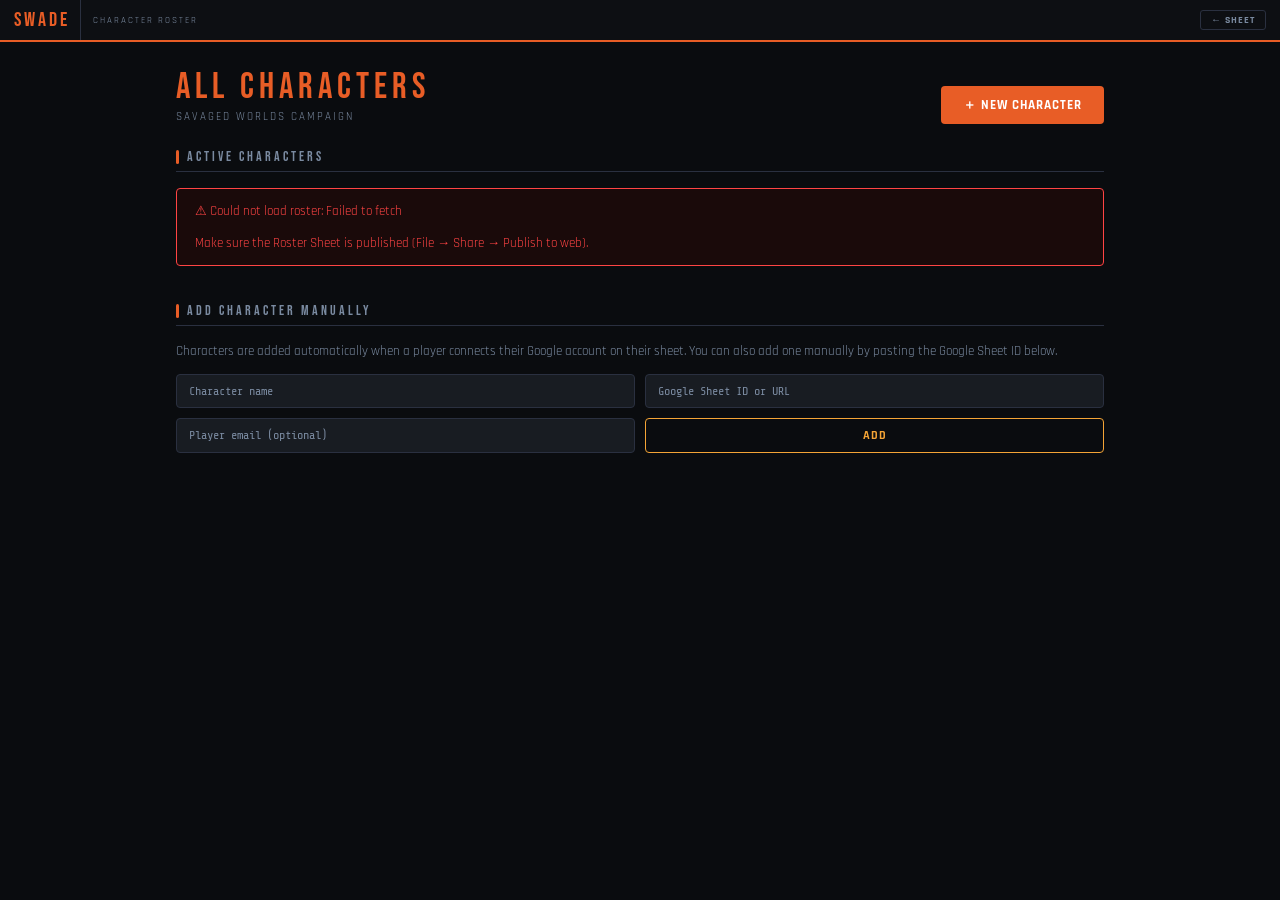
<file: roster.html>
<!DOCTYPE html>
<html lang="en">
<head>
  <meta charset="UTF-8">
  <meta name="viewport" content="width=device-width, initial-scale=1.0">
  <title>SWADE — All Characters</title>
  <link rel="preconnect" href="https://fonts.googleapis.com">
  <link href="https://fonts.googleapis.com/css2?family=Bebas+Neue&family=Rajdhani:wght@400;600;700&family=Share+Tech+Mono&display=swap" rel="stylesheet">
  <style>
    :root {
      --bg:       #0a0c0f;
      --surface:  #111418;
      --surface2: #181c22;
      --border:   #2a3040;
      --accent:   #e85d26;
      --accent2:  #f4a436;
      --green:    #3ddc84;
      --blue:     #4dabf7;
      --red:      #ff4444;
      --text:     #c8d3e0;
      --text-dim: #7a8aa0;
    }

    * { box-sizing: border-box; margin: 0; padding: 0; }

    body {
      background: var(--bg);
      color: var(--text);
      font-family: 'Rajdhani', sans-serif;
      font-size: 15px;
      min-height: 100vh;
    }

    /* ── NAV ─────────────────────────────────────────────────── */
    nav {
      background: #0d0f13;
      border-bottom: 2px solid var(--accent);
      display: flex;
      align-items: center;
      position: sticky;
      top: 0;
      z-index: 100;
      padding: 0 14px;
      min-height: 40px;
      gap: 10px;
    }
    .nav-title {
      font-family: 'Bebas Neue', sans-serif;
      font-size: 20px;
      color: var(--accent);
      letter-spacing: 3px;
      padding-right: 10px;
      border-right: 1px solid var(--border);
      margin-right: 2px;
      white-space: nowrap;
      line-height: 40px;
      flex-shrink: 0;
    }
    .nav-sub {
      font-size: 9px;
      color: var(--text-dim);
      letter-spacing: 2px;
      text-transform: uppercase;
      white-space: nowrap;
      flex: 1;
    }
    .nav-back {
      font-family: 'Rajdhani', sans-serif;
      font-size: 10px;
      font-weight: 700;
      letter-spacing: 1px;
      text-transform: uppercase;
      padding: 3px 10px;
      border-radius: 3px;
      cursor: pointer;
      border: 1px solid var(--border);
      color: var(--text-dim);
      background: none;
      text-decoration: none;
      display: inline-flex;
      align-items: center;
      gap: 5px;
      transition: all 0.2s;
      white-space: nowrap;
    }
    .nav-back:hover { border-color: var(--accent2); color: var(--accent2); }

    /* ── PAGE LAYOUT ─────────────────────────────────────────── */
    .page {
      max-width: 960px;
      margin: 0 auto;
      padding: 28px 16px 80px;
    }

    /* ── HEADER ──────────────────────────────────────────────── */
    .roster-header {
      display: flex;
      align-items: flex-end;
      justify-content: space-between;
      margin-bottom: 24px;
      flex-wrap: wrap;
      gap: 12px;
    }
    .roster-title {
      font-family: 'Bebas Neue', sans-serif;
      font-size: 36px;
      color: var(--accent);
      letter-spacing: 5px;
      line-height: 1;
    }
    .roster-subtitle {
      font-size: 11px;
      color: var(--text-dim);
      letter-spacing: 2px;
      text-transform: uppercase;
      margin-top: 4px;
    }
    .new-char-btn {
      font-family: 'Rajdhani', sans-serif;
      font-weight: 700;
      font-size: 13px;
      letter-spacing: 1px;
      text-transform: uppercase;
      padding: 10px 22px;
      border-radius: 4px;
      cursor: pointer;
      border: none;
      background: var(--accent);
      color: #fff;
      text-decoration: none;
      display: inline-flex;
      align-items: center;
      gap: 7px;
      transition: background 0.2s;
      white-space: nowrap;
    }
    .new-char-btn:hover { background: #d14d1a; }

    /* ── DIVIDER ─────────────────────────────────────────────── */
    .section-header {
      font-family: 'Bebas Neue', sans-serif;
      font-size: 14px;
      letter-spacing: 3px;
      color: var(--text-dim);
      border-bottom: 1px solid var(--border);
      padding-bottom: 6px;
      margin-bottom: 16px;
      display: flex;
      align-items: center;
      gap: 8px;
    }
    .section-header::before {
      content: '';
      display: block;
      width: 3px;
      height: 14px;
      background: var(--accent);
      border-radius: 2px;
    }

    /* ── CHARACTER GRID ──────────────────────────────────────── */
    .char-grid {
      display: grid;
      grid-template-columns: repeat(auto-fill, minmax(260px, 1fr));
      gap: 14px;
    }

    /* ── CHARACTER CARD ──────────────────────────────────────── */
    .char-card {
      background: var(--surface);
      border: 1px solid var(--border);
      border-radius: 6px;
      padding: 16px 18px;
      display: flex;
      flex-direction: column;
      gap: 10px;
      transition: border-color 0.2s, transform 0.15s;
      position: relative;
      overflow: hidden;
      animation: cardIn 0.3s ease both;
    }
    .char-card::before {
      content: '';
      position: absolute;
      top: 0; left: 0;
      width: 3px;
      height: 100%;
      background: var(--accent);
      border-radius: 3px 0 0 3px;
    }
    .char-card:hover {
      border-color: var(--accent2);
      transform: translateY(-2px);
    }
    @keyframes cardIn {
      from { opacity: 0; transform: translateY(8px); }
      to   { opacity: 1; transform: translateY(0); }
    }

    .card-name {
      font-family: 'Bebas Neue', sans-serif;
      font-size: 22px;
      letter-spacing: 2px;
      color: var(--text);
      line-height: 1;
    }
    .card-meta {
      display: flex;
      flex-direction: column;
      gap: 3px;
    }
    .card-email {
      font-family: 'Share Tech Mono', monospace;
      font-size: 11px;
      color: var(--text-dim);
      white-space: nowrap;
      overflow: hidden;
      text-overflow: ellipsis;
    }
    .card-added {
      font-size: 10px;
      color: var(--text-dim);
      letter-spacing: 1px;
      text-transform: uppercase;
    }
    .card-id {
      font-family: 'Share Tech Mono', monospace;
      font-size: 10px;
      color: var(--border);
      white-space: nowrap;
      overflow: hidden;
      text-overflow: ellipsis;
    }

    .card-actions {
      display: flex;
      gap: 8px;
      margin-top: 2px;
    }
    .btn-load {
      flex: 1;
      font-family: 'Rajdhani', sans-serif;
      font-weight: 700;
      font-size: 12px;
      letter-spacing: 1px;
      text-transform: uppercase;
      padding: 7px 12px;
      border-radius: 4px;
      cursor: pointer;
      border: 1px solid var(--accent);
      background: none;
      color: var(--accent);
      text-decoration: none;
      text-align: center;
      transition: all 0.2s;
    }
    .btn-load:hover { background: var(--accent); color: #fff; }

    /* ── LOADING STATE ───────────────────────────────────────── */
    .roster-loading {
      text-align: center;
      padding: 60px 20px;
      color: var(--text-dim);
      font-size: 13px;
      letter-spacing: 1px;
    }
    .loading-spinner {
      display: inline-block;
      width: 20px;
      height: 20px;
      border: 2px solid var(--border);
      border-top-color: var(--accent);
      border-radius: 50%;
      animation: spin 0.8s linear infinite;
      margin-right: 10px;
      vertical-align: middle;
    }
    @keyframes spin { to { transform: rotate(360deg); } }

    /* ── EMPTY STATE ─────────────────────────────────────────── */
    .roster-empty {
      text-align: center;
      padding: 60px 20px;
      color: var(--text-dim);
    }
    .roster-empty-icon {
      font-size: 40px;
      margin-bottom: 12px;
      opacity: 0.4;
    }
    .roster-empty h3 {
      font-family: 'Bebas Neue', sans-serif;
      font-size: 22px;
      letter-spacing: 3px;
      color: var(--text-dim);
      margin-bottom: 8px;
    }
    .roster-empty p {
      font-size: 13px;
      line-height: 1.6;
      max-width: 360px;
      margin: 0 auto;
    }

    /* ── ERROR STATE ─────────────────────────────────────────── */
    .roster-error {
      background: #1a0a0a;
      border: 1px solid var(--red);
      border-radius: 4px;
      padding: 14px 18px;
      color: var(--red);
      font-size: 13px;
      margin-bottom: 16px;
    }

    /* ── MANUAL ADD SECTION ──────────────────────────────────── */
    .manual-add {
      margin-top: 36px;
    }
    .manual-add-form {
      display: grid;
      grid-template-columns: 1fr 1fr;
      gap: 10px;
    }
    .manual-input {
      background: var(--surface2);
      border: 1px solid var(--border);
      color: var(--text);
      font-family: 'Share Tech Mono', monospace;
      font-size: 12px;
      padding: 9px 12px;
      border-radius: 4px;
      outline: none;
      width: 100%;
    }
    /* Row 1: name | sheet ID — each half width */
    /* Row 2: email | button — each half width */
    #manual-name    { grid-column: 1; }
    #manual-sheet-id{ grid-column: 2; }
    #manual-email   { grid-column: 1; }
    .btn-manual-add { grid-column: 2; align-self: stretch; }
    @media (max-width: 600px) {
      .manual-add-form { grid-template-columns: 1fr; }
      #manual-name, #manual-sheet-id,
      #manual-email, .btn-manual-add { grid-column: 1; }
    }
    .manual-input:focus { border-color: var(--accent2); }
    .manual-input::placeholder { color: var(--text-dim); }
    .btn-manual-add {
      font-family: 'Rajdhani', sans-serif;
      font-weight: 700;
      font-size: 12px;
      letter-spacing: 1px;
      text-transform: uppercase;
      padding: 9px 20px;
      border-radius: 4px;
      cursor: pointer;
      border: 1px solid var(--accent2);
      background: none;
      color: var(--accent2);
      transition: all 0.2s;
      white-space: nowrap;
    }
    .btn-manual-add:hover { background: var(--accent2); color: var(--bg); }
    .manual-feedback {
      font-size: 12px;
      margin-top: 8px;
      min-height: 18px;
    }
    .manual-feedback.ok  { color: var(--green); }
    .manual-feedback.err { color: var(--red); }

    /* ── MOBILE ──────────────────────────────────────────────── */
    @media (max-width: 600px) {
      .page { padding: 16px 10px 80px; }
      .roster-title { font-size: 28px; }
      .char-grid { grid-template-columns: 1fr; }
      .roster-header { flex-direction: column; align-items: flex-start; }
    }
  </style>
</head>
<body>

  <!-- NAV -->
  <nav>
    <span class="nav-title">SWADE</span>
    <span class="nav-sub">Character Roster</span>
    <a class="nav-back" href="index.html">← Sheet</a>
  </nav>

  <!-- PAGE -->
  <div class="page">

    <!-- Header -->
    <div class="roster-header">
      <div>
        <div class="roster-title">All Characters</div>
        <div class="roster-subtitle">Savaged Worlds Campaign</div>
      </div>
      <a class="new-char-btn" href="index.html?new=1">＋ New Character</a>
    </div>

    <!-- Character list -->
    <div class="section-header">Active Characters</div>
    <div id="roster-content">
      <div class="roster-loading">
        <span class="loading-spinner"></span> Loading characters…
      </div>
    </div>

    <!-- Manual add -->
    <div class="manual-add">
      <div class="section-header">Add Character Manually</div>
      <p style="font-size:13px;color:var(--text-dim);margin-bottom:12px;line-height:1.5;">
        Characters are added automatically when a player connects their Google account on their sheet.
        You can also add one manually by pasting the Google Sheet ID below.
      </p>
      <div class="manual-add-form">
        <input
          class="manual-input"
          id="manual-name"
          type="text"
          placeholder="Character name"
          maxlength="60"
        />
        <input
          class="manual-input"
          id="manual-sheet-id"
          type="text"
          placeholder="Google Sheet ID or URL"
        />
        <input
          class="manual-input"
          id="manual-email"
          type="email"
          placeholder="Player email (optional)"
        />
        <button class="btn-manual-add" onclick="manualAdd()">Add</button>
      </div>
      <div class="manual-feedback" id="manual-feedback"></div>
    </div>

  </div><!-- /page -->

  <script>
    const ROSTER_SHEET_ID = '1HntAxiEwIJiqjcKq7UePjAQj8zqF8HEaQOa0hxIMu00';
    const APPS_SCRIPT_URL = 'https://script.google.com/macros/s/AKfycbwNsCvJ85Uq1Ji_K50TCDDZKr-t2n1z6dVk6ryDEe2FdwLF_X3KqWBNMPx7AL2bKOSd/exec';

    // ── Fetch and render roster ──────────────────────────────
    async function loadRoster() {
      const el = document.getElementById('roster-content');
      try {
        const url = `https://docs.google.com/spreadsheets/d/${ROSTER_SHEET_ID}/gviz/tq?tqx=out:csv&sheet=Sheet1`;
        const resp = await fetch(url);
        if (!resp.ok) throw new Error(`HTTP ${resp.status}`);
        const csv = await resp.text();
        const rows = parseCSV(csv);

        // First row is headers — skip it
        const chars = rows.slice(1).filter(r => r[1] && r[1].trim());

        if (chars.length === 0) {
          el.innerHTML = `
            <div class="roster-empty">
              <div class="roster-empty-icon">⚔</div>
              <h3>No Characters Yet</h3>
              <p>Characters appear here automatically when a player connects their Google account on their sheet. Or add one manually below.</p>
            </div>`;
          return;
        }

        let html = '<div class="char-grid">';
        chars.forEach((row, i) => {
          const name    = row[0] || 'Unknown';
          const sheetId = (row[1] || '').trim();
          const email   = row[2] || '';
          const added   = row[3] ? formatDate(row[3]) : '';

          html += `
            <div class="char-card" style="animation-delay:${i * 0.05}s">
              <div class="card-name">${escHtml(name)}</div>
              <div class="card-meta">
                ${email ? `<div class="card-email">👤 ${escHtml(email)}</div>` : ''}
                ${added ? `<div class="card-added">Added ${added}</div>` : ''}
                <div class="card-id">${escHtml(sheetId)}</div>
              </div>
              <div class="card-actions">
                <a class="btn-load" href="index.html?sheet=${encodeURIComponent(sheetId)}">Load Sheet →</a>
              </div>
            </div>`;
        });
        html += '</div>';
        el.innerHTML = html;

      } catch(err) {
        el.innerHTML = `
          <div class="roster-error">
            ⚠ Could not load roster: ${escHtml(err.message)}<br><br>
            Make sure the Roster Sheet is published (File → Share → Publish to web).
          </div>`;
        console.error('Roster load error:', err);
      }
    }

    // ── Manual add ───────────────────────────────────────────
    async function manualAdd() {
      const nameEl     = document.getElementById('manual-name');
      const emailEl    = document.getElementById('manual-email');
      const idEl       = document.getElementById('manual-sheet-id');
      const feedbackEl = document.getElementById('manual-feedback');

      const name  = nameEl.value.trim();
      const email = emailEl ? emailEl.value.trim() : '';
      const raw  = idEl.value.trim();

      // Accept full URL or bare ID
      const urlMatch = raw.match(/spreadsheets\/d\/([A-Za-z0-9_-]+)/);
      const sheetId  = urlMatch ? urlMatch[1] : raw;

      feedbackEl.className = 'manual-feedback';
      feedbackEl.textContent = '';

      if (!name) {
        feedbackEl.className = 'manual-feedback err';
        feedbackEl.textContent = 'Please enter a character name.';
        return;
      }
      if (!sheetId || sheetId.length < 20 || !/^[A-Za-z0-9_-]+$/.test(sheetId)) {
        feedbackEl.className = 'manual-feedback err';
        feedbackEl.textContent = 'Invalid Sheet ID — paste the ID or full URL from the address bar.';
        return;
      }

      feedbackEl.textContent = 'Adding…';

      try {
        // no-cors required for Apps Script — we can't read the response
        // but the append still fires server-side
        await fetch(APPS_SCRIPT_URL, {
          method: 'POST',
          mode: 'no-cors',
          headers: { 'Content-Type': 'application/json' },
          body: JSON.stringify({ name, sheet_id: sheetId, email })
        });

        feedbackEl.className = 'manual-feedback ok';
        feedbackEl.textContent = `✓ ${name} added to roster.`;
        nameEl.value = '';
        idEl.value   = '';

        // Refresh the list after a short delay for the sheet to update
        setTimeout(() => loadRoster(), 1500);

      } catch(err) {
        feedbackEl.className = 'manual-feedback err';
        feedbackEl.textContent = `Failed to add: ${err.message}`;
      }
    }

    // ── Helpers ──────────────────────────────────────────────
    function parseCSV(text) {
      // Simple CSV parser — handles quoted fields
      const rows = [];
      const lines = text.split('\n');
      for (const line of lines) {
        if (!line.trim()) continue;
        const cols = [];
        let cur = '', inQ = false;
        for (let i = 0; i < line.length; i++) {
          const ch = line[i];
          if (ch === '"') {
            if (inQ && line[i+1] === '"') { cur += '"'; i++; }
            else inQ = !inQ;
          } else if (ch === ',' && !inQ) {
            cols.push(cur); cur = '';
          } else {
            cur += ch;
          }
        }
        cols.push(cur);
        rows.push(cols);
      }
      return rows;
    }

    function formatDate(str) {
      try {
        const d = new Date(str);
        if (isNaN(d)) return str;
        return d.toLocaleDateString('en-US', { month: 'short', day: 'numeric', year: 'numeric' });
      } catch(e) { return str; }
    }

    function escHtml(s) {
      return String(s)
        .replace(/&/g,'&amp;')
        .replace(/</g,'&lt;')
        .replace(/>/g,'&gt;')
        .replace(/"/g,'&quot;');
    }

    // Boot
    loadRoster();
  </script>
</body>
</html>
</file>
<file: style.css>
:root{--bg:#0a0c0f;--surface:#111418;--surface2:#181c22;--border:#2a3040;--accent:#e85d26;--accent2:#f4a436;--green:#3ddc84;--blue:#4dabf7;--red:#ff4444;--muted:#4a5568;--text:#c8d3e0;--text-dim:#7a8aa0;--heading:#ffffff;}
*{box-sizing:border-box;margin:0;padding:0;}

body{background:var(--bg);color:var(--text);font-family:'Rajdhani',sans-serif;font-size:15px;min-height:100vh;overflow-x:hidden;overflow-y:auto;}

/* NAV — sticky, slim, always visible */
nav{background:#0d0f13;border-bottom:2px solid var(--accent);display:flex;align-items:center;position:sticky;top:0;z-index:100;padding:0 10px;flex-wrap:wrap;min-height:40px;}
.nav-title{font-family:'Bebas Neue',sans-serif;font-size:20px;color:var(--accent);letter-spacing:3px;padding-right:10px;border-right:1px solid var(--border);margin-right:6px;white-space:nowrap;line-height:40px;flex-shrink:0;}
.nav-sub{font-size:9px;color:var(--text-dim);letter-spacing:2px;text-transform:uppercase;padding-right:10px;border-right:1px solid var(--border);margin-right:4px;white-space:nowrap;flex-shrink:0;}
#nav-rank-display{color:var(--accent2);font-weight:700;}
.nav-tabs{display:flex;align-items:center;overflow-x:auto;scrollbar-width:none;flex:1;min-width:0;}
.nav-tabs::-webkit-scrollbar{display:none;}
nav button{background:none;border:none;color:var(--text-dim);font-family:'Rajdhani',sans-serif;font-size:12px;font-weight:600;letter-spacing:1px;text-transform:uppercase;padding:11px 9px;cursor:pointer;transition:all 0.2s;border-bottom:2px solid transparent;position:relative;top:1px;white-space:nowrap;}
nav button:hover{color:var(--text);}
nav button.active{color:var(--accent);border-bottom-color:var(--accent);}
.nav-right{display:flex;align-items:center;gap:4px;padding:4px 0 4px 6px;flex-shrink:0;}
#save-indicator{font-size:9px;letter-spacing:1px;text-transform:uppercase;color:var(--text-dim);white-space:nowrap;}
.reset-btn{background:none;border:1px solid var(--border);color:var(--text-dim);font-family:'Rajdhani',sans-serif;font-size:9px;letter-spacing:1px;text-transform:uppercase;padding:2px 6px;border-radius:3px;cursor:pointer;white-space:nowrap;}
.reset-btn:hover{border-color:var(--red);color:var(--red);}
.sync-btn{font-family:'Rajdhani',sans-serif;font-size:9px;font-weight:700;letter-spacing:1px;text-transform:uppercase;padding:2px 7px;border-radius:3px;cursor:pointer;transition:all 0.2s;border:1px solid;white-space:nowrap;}
.sync-btn.connect{border-color:var(--blue);color:var(--blue);background:none;}
.sync-btn.connect:hover{background:var(--blue);color:var(--bg);}
.sync-btn.connected{border-color:var(--green);color:var(--green);background:none;}
.sync-btn.connected:hover{border-color:var(--red);color:var(--red);}
.sync-btn.saving{border-color:var(--accent2);color:var(--accent2);background:none;pointer-events:none;}
.sync-status{font-size:9px;letter-spacing:1px;text-transform:uppercase;}

/* STAT BAR — scrolls with page, collapsible on mobile */
.stat-bar{background:var(--surface);border-bottom:1px solid var(--border);}
.stat-bar-toggle{display:none;width:100%;background:var(--surface2);border:none;border-bottom:1px solid var(--border);color:var(--text-dim);font-family:'Rajdhani',sans-serif;font-size:10px;font-weight:600;letter-spacing:1px;text-transform:uppercase;padding:4px 12px;cursor:pointer;text-align:left;}
.stat-bar-inner{display:flex;flex-wrap:wrap;align-items:stretch;}
.stat-bar-inner.sb-collapsed{display:none;}
.stat-pill{display:flex;align-items:center;gap:5px;padding:5px 10px;border-right:1px solid var(--border);border-bottom:1px solid var(--border);}
.spl{font-size:9px;letter-spacing:1.5px;text-transform:uppercase;color:var(--text-dim);font-weight:600;white-space:nowrap;}
.spv{font-family:'Share Tech Mono',monospace;font-size:14px;color:var(--accent2);font-weight:bold;}
.spv.green{color:var(--green);}.spv.blue{color:var(--blue);}
.bennies-track{display:flex;gap:3px;align-items:center;}
.benny{width:18px;height:18px;border-radius:50%;border:2px solid var(--accent2);background:var(--accent2);cursor:pointer;transition:all 0.2s;position:relative;flex-shrink:0;}
.benny::after{content:'★';color:var(--bg);position:absolute;top:50%;left:50%;transform:translate(-50%,-50%);font-size:8px;}
.benny.spent{background:transparent;border-color:var(--muted);opacity:0.4;}
.benny.spent::after{color:var(--muted);}
.btn-tiny{background:none;border:1px solid var(--border);color:var(--text-dim);font-family:'Rajdhani',sans-serif;font-size:9px;font-weight:700;padding:1px 5px;border-radius:3px;cursor:pointer;}
.btn-tiny:hover{border-color:var(--accent2);color:var(--accent2);}

/* SHAKEN / FF TOGGLES */
.tog-btn{padding:2px 7px;border-radius:3px;border:1px solid var(--border);background:var(--surface2);font-family:'Rajdhani',sans-serif;font-size:9px;font-weight:700;letter-spacing:1px;text-transform:uppercase;cursor:pointer;transition:all 0.2s;color:var(--text-dim);white-space:nowrap;}
.tog-btn.shaken-on{background:#1a1000;border-color:var(--accent2);color:var(--accent2);}
.tog-btn.ff-on{background:#0a1520;border-color:var(--blue);color:var(--blue);}
.tog-btn.ff-down{background:#1a0505;border-color:var(--red);color:var(--red);text-decoration:line-through;opacity:0.7;}

/* COMPACT WOUND/FATIGUE IN STAT BAR */
.sb-track{display:flex;flex-direction:column;gap:2px;}
.sb-track-row{display:flex;gap:2px;align-items:center;}
.sb-track-label{font-size:8px;letter-spacing:1px;text-transform:uppercase;color:var(--text-dim);font-weight:600;min-width:36px;}
.sb-box{width:20px;height:20px;border:2px solid var(--border);border-radius:3px;background:var(--surface2);display:flex;align-items:center;justify-content:center;cursor:pointer;transition:all 0.15s;font-size:7px;font-weight:700;color:var(--text-dim);}
.sb-box:hover{border-color:var(--accent2);}
.sb-box.wound-on{background:#3a1010;border-color:var(--red);color:var(--red);}
.sb-box.fatigue-on{background:#1a1a0a;border-color:var(--accent2);color:var(--accent2);}
.sb-box.incap-box{border-color:var(--muted);}
.sb-box.incap-box.incap-on{background:var(--red);border-color:var(--red);color:white;}
.sb-box.nos-box{opacity:0.45;border-style:dashed;}


/* ADVANCES COUNT — editable span */
.adv-count-edit{cursor:text;border-bottom:1px dashed var(--accent2);outline:none;min-width:14px;display:inline-block;}
.adv-count-edit:focus{color:var(--text);border-bottom-color:var(--accent);}

/* CARD COLLAPSE (Edges, Hindrances, SP on Character tab) */
.card-toggle{cursor:pointer;user-select:none;justify-content:space-between;}
.card-toggle:hover{opacity:0.85;}
.card-arrow{font-size:11px;color:var(--text-dim);transition:transform 0.2s;flex-shrink:0;margin-left:auto;}
.card-collapsed{display:none;}

/* LIBRARY SECTION COLLAPSE (Reference tab) */
.lib-toggle{cursor:pointer;user-select:none;justify-content:space-between;}
.lib-toggle:hover{opacity:0.85;}
.lib-arrow{font-size:11px;color:var(--text-dim);transition:transform 0.2s;flex-shrink:0;margin-left:auto;}
.lib-collapsed{display:none;}

/* MOBILE ACCORDION for Reference tab */
.acc-list{display:none;}
.acc-item{border-bottom:1px solid var(--border);}
.acc-header{display:flex;align-items:center;justify-content:space-between;padding:9px 12px;cursor:pointer;gap:8px;background:var(--surface);}
.acc-header:active{background:var(--surface2);}
.acc-name{font-weight:700;font-size:14px;color:var(--heading);flex:1;}
.acc-meta{display:flex;align-items:center;gap:6px;flex-shrink:0;}
.acc-arrow{font-size:10px;color:var(--text-dim);transition:transform 0.2s;flex-shrink:0;}
.acc-item.open .acc-arrow{transform:rotate(180deg);}
.acc-body{display:none;padding:8px 12px 12px;background:var(--surface2);border-top:1px solid var(--border);}
.acc-item.open .acc-body{display:block;}
.acc-row{display:flex;gap:6px;margin-bottom:5px;font-size:13px;}
.acc-lbl{font-size:10px;text-transform:uppercase;letter-spacing:1px;color:var(--text-dim);font-weight:600;min-width:60px;flex-shrink:0;padding-top:1px;}
.acc-val{color:var(--text);flex:1;}
/* Edge accordion — category + effect in collapsed header */
.edge-cat{font-size:10px;text-transform:uppercase;letter-spacing:1px;color:var(--accent2);white-space:nowrap;flex-shrink:0;}
.edge-eff{font-size:11px;color:var(--text-dim);min-width:0;white-space:normal;word-break:break-word;}

@media(max-width:768px){
  /* Show accordion, hide table */
  .acc-list{display:block;border:1px solid var(--border);border-radius:4px;overflow:hidden;margin-bottom:12px;max-height:380px;overflow-y:auto;}
  .ref-wrap{display:none;}
  .ref-search{display:block;}
  /* Nav — tabs on row 1 full width, sync buttons wrap to row 2 */
  .nav-sub{display:none;}
  nav{padding:0 4px;flex-wrap:wrap;}
  .nav-title{font-size:15px;padding-right:6px;margin-right:3px;line-height:36px;}
  .nav-tabs{width:100%;order:1;overflow-x:auto;border-bottom:none;-webkit-overflow-scrolling:touch;}
  nav button{font-size:10px;padding:8px 6px;letter-spacing:0;white-space:nowrap;}
  .nav-right{order:2;width:100%;border-top:1px solid var(--border);padding:2px 0;background:#0d0f13;justify-content:flex-end;gap:3px;}
  #save-indicator{display:inline;font-size:8px;}
  .sync-btn{font-size:8px;padding:2px 5px;}
  .reset-btn{font-size:8px;padding:2px 5px;}
  /* Stat bar collapse */
  .stat-bar-toggle{display:block;}
  .stat-bar-inner.sb-collapsed{display:none;}
  .stat-pill{border-right:none;}
  /* Tighten tab content padding and fix clipping */
  .tab{padding:8px 8px 140px;}
  .card{padding:10px; overflow: visible;}
  .mb{margin-bottom:10px;}
  /* Reference — stack to single col */
  .ref-grid{grid-template-columns:1fr !important;}
  .ref-table{min-width:0;font-size:11px;width:100%;}
  .ref-table td,.ref-table th{padding:4px 6px;}
  #sp-ref-table .sp-notes-col{display:none;}
  .ref-col-hide-mobile{display:none;}
  .ref-search{font-size:13px;padding:6px 10px;}
  /* Char top grid — stack to single col */
  .char-top-grid{
    grid-template-columns:1fr !important;
    grid-template-areas:
      "left"
      "center"
      "right"
      "powers" !important;
  }
  .char-col-left,.char-col-center,.char-col-right{gap:10px;}
  .char-col-right{align-self:auto !important;height:auto !important;display:flex;flex-direction:column;gap:10px;}
  .char-col-right .card:first-child{flex:0 0 auto !important;height:auto !important;}
  .char-col-right .card:last-child{flex:0 0 auto !important;height:auto !important;min-height:0;overflow-y:visible;max-height:none;scrollbar-width:none;}
  .char-col-right .card:last-child::-webkit-scrollbar{display:none;}
  .char-col-powers .card:last-child{flex:0 0 auto;}
  /* Attrs/Skills — tighter rows */
  .attr-table td{padding:2px 0;}
  .aname{font-size:13px;min-width:80px;}
  .die-dot{width:16px;height:16px;font-size:7px;}
  .die-val{font-size:15px;min-width:32px;}
  .grid-2{grid-template-columns:1fr;}
  /* Progressions — collapse to 2-col, show inline desc, hide desktop cols */
  .prog-row{grid-template-columns:32px 1fr;}
  .prog-col-desktop{display:none;}
  .prog-eff-mobile{display:block;}
  .prog-tbadge{display:inline-block;}
}

/* TABS */
.tab{display:none;padding:16px 16px 120px;max-width:1400px;margin:0 auto;overflow:visible;}
.tab.active{display:block;}
.section-header{font-family:'Bebas Neue',sans-serif;font-size:19px;letter-spacing:3px;color:var(--accent);border-bottom:1px solid var(--border);padding-bottom:6px;margin-bottom:12px;display:flex;align-items:center;gap:10px;}
.section-header::before{content:'';display:block;width:4px;height:18px;background:var(--accent);border-radius:2px;}
.grid-2{display:grid;grid-template-columns:1fr 1fr;gap:16px;}
.mb{margin-bottom:16px;}
.card{background:var(--surface);border:1px solid var(--border);border-radius:6px;padding:14px;height:auto;overflow:visible;}

/* CHARACTER TAB — 3-column grid */
.char-top-grid{
  display:grid;
  grid-template-columns:minmax(0,1fr) minmax(0,1fr) minmax(0,1fr);
  grid-template-areas:
    "left   center  right"
    "powers powers  right";
  gap:16px;
  align-items:start;
  margin-bottom:16px;
}
.char-col-left   {grid-area:left;   display:flex;flex-direction:column;gap:16px;}
.char-col-center {grid-area:center; display:flex;flex-direction:column;gap:16px;}
.char-col-right  {grid-area:right;  align-self:stretch;height:100%;display:flex;flex-direction:column;gap:16px;}
.char-col-powers {grid-area:powers; display:flex;flex-direction:column;gap:16px;}
.char-col-right .card:first-child{flex:0 0 auto;}
.char-col-right .card:last-child{flex:1 1 0;min-height:0;overflow-y:auto;scrollbar-width:thin;scrollbar-color:var(--border) transparent;}
.char-col-powers .card:last-child{flex:1 1 auto;}
.char-col-right .card:last-child::-webkit-scrollbar{width:5px;}
.char-col-right .card:last-child::-webkit-scrollbar-track{background:transparent;}
.char-col-right .card:last-child::-webkit-scrollbar-thumb{background:var(--border);border-radius:3px;}
.char-col-right .card:last-child::-webkit-scrollbar-thumb:hover{background:var(--accent2);}
.subgroup-body.collapsed{display:none;}

/* ATTRS / SKILLS */
.attr-table{width:100%;border-collapse:collapse;}
.attr-table th{font-size:10px;letter-spacing:1.5px;text-transform:uppercase;color:var(--text-dim);font-weight:600;padding:0 6px 5px 0;text-align:left;}
.attr-table td{padding:1px 0;}
.aname{font-weight:700;font-size:14px;color:var(--heading);min-width:90px;}
.die-cells{display:flex;gap:3px;align-items:center;}
.die-dot{width:20px;height:20px;border-radius:3px;border:1px solid var(--border);background:var(--surface2);display:flex;align-items:center;justify-content:center;font-size:8px;color:var(--text-dim);font-family:'Share Tech Mono',monospace;}
.die-dot.filled{background:var(--accent);border-color:var(--accent);color:white;font-weight:bold;}
.die-val{font-family:'Bebas Neue',sans-serif;font-size:20px;color:var(--accent2);letter-spacing:1px;min-width:46px;text-align:right;}

/* HINDRANCES / EDGES */
.passive-item { opacity: 0.65; }
.hindrance-item{background:var(--surface2);border:1px solid var(--border);border-left:3px solid var(--red);border-radius:4px;padding:9px 12px;font-size:14px;margin-bottom:7px;}
.hindrance-item.minor{border-left-color:var(--accent2);}
.edge-item{background:var(--surface2);border:1px solid var(--border);border-left:3px solid var(--accent);border-radius:4px;padding:9px 12px;font-size:14px;margin-bottom:7px;}

/* ── Edge type system ─────────────────────────────────────── */
.edge-row {
  display: flex;
  align-items: flex-start;
  justify-content: space-between;
  gap: 10px;
}

.edge-info {
  flex: 1;
  min-width: 0;
}

.edge-effect-text {
  font-size: 11px;
  color: var(--text-dim);
  margin-top: 2px;
  line-height: 1.4;
}

.edge-trigger-note {
  font-size: 10px;
  color: var(--accent2);
  font-style: italic;
  margin-top: 2px;
}

.edge-mod-list {
  font-size: 11px;
  color: var(--green);
  margin-top: 3px;
  font-weight: 600;
}

/* Active edge — OFF state */
.edge-active.edge-off {
  opacity: 0.65;
}

/* Active edge — ON state */
.edge-active.edge-on {
  border-left: 2px solid var(--accent);
  padding-left: 8px;
}

/* Toggle buttons */
.edge-toggle-btn {
  font-family: 'Rajdhani', sans-serif;
  font-size: 11px;
  font-weight: 700;
  letter-spacing: 1px;
  text-transform: uppercase;
  padding: 4px 10px;
  border-radius: 3px;
  cursor: pointer;
  white-space: nowrap;
  flex-shrink: 0;
  transition: all 0.15s;
}

.toggle-on {
  background: var(--accent);
  color: var(--bg);
  border: 1px solid var(--accent);
}

.toggle-off {
  background: none;
  color: var(--text-dim);
  border: 1px solid var(--border);
}

.toggle-available {
  background: none;
  color: var(--green);
  border: 1px solid var(--green);
}

.toggle-used {
  background: none;
  color: var(--text-dim);
  border: 1px solid var(--border);
  text-decoration: line-through;
}

/* Tracker used state */
.edge-tracker.tracker-used {
  opacity: 0.5;
}

/* Reset trackers button */
.btn-secondary {
  font-family: 'Rajdhani', sans-serif;
  font-size: 11px;
  font-weight: 700;
  letter-spacing: 1px;
  text-transform: uppercase;
  padding: 4px 12px;
  border-radius: 3px;
  cursor: pointer;
  background: none;
  color: var(--text-dim);
  border: 1px solid var(--border);
  transition: all 0.15s;
}
.btn-secondary:hover {
  border-color: var(--accent2);
  color: var(--accent2);
}

/* SUPER POWERS SUMMARY */
.sp-section{background:var(--surface2);border:1px solid var(--border);border-radius:6px;margin-bottom:8px;overflow:hidden;}
.sp-section-header{padding:10px 14px;display:flex;justify-content:space-between;align-items:center;border-bottom:1px solid var(--border);cursor:pointer;}
.sp-section-header:hover{background:#1e2530;}
.sp-section-title{font-family:'Bebas Neue',sans-serif;font-size:16px;letter-spacing:2px;}
.sp-row{display:grid;grid-template-columns:26px 1fr auto;align-items:center;gap:10px;padding:8px 14px;border-bottom:1px solid var(--border);cursor:pointer;transition:background 0.15s;font-size:13px;}
.sp-row:last-child{border-bottom:none;}
.sp-row:hover{background:#1a1f28;}
.sp-row.sp-on{background:#0f1a14;}
.sp-row.sp-on .sp-name{color:var(--green);}
.sp-check{width:20px;height:20px;border:2px solid var(--border);border-radius:50%;display:flex;align-items:center;justify-content:center;font-size:10px;transition:all 0.2s;flex-shrink:0;}
.sp-row.sp-on .sp-check{background:var(--green);border-color:var(--green);color:var(--bg);}
.sp-name{font-weight:700;}
.sp-detail{font-size:11px;color:var(--text-dim);}
.sp-spp{font-family:'Share Tech Mono',monospace;font-size:12px;color:var(--accent2);white-space:nowrap;}

/* WEAPONS */
.weapon-table{width:100%;border-collapse:collapse;}
.weapon-table th{font-size:10px;letter-spacing:1.5px;text-transform:uppercase;color:var(--text-dim);font-weight:600;padding:0 10px 8px 0;text-align:left;}
.weapon-table td{padding:8px 10px 8px 0;border-bottom:1px solid var(--border);vertical-align:middle;}
.weapon-table tr:last-child td{border-bottom:none;}
.wname{font-weight:700;font-size:15px;color:var(--heading);}
.wsource{font-size:10px;text-transform:uppercase;letter-spacing:1px;color:var(--text-dim);padding:2px 6px;border:1px solid var(--border);border-radius:3px;display:inline-block;margin-top:3px;}
.wdmg{font-family:'Bebas Neue',sans-serif;font-size:22px;color:var(--accent2);letter-spacing:1px;word-break:break-word;max-width:140px;}
.wdmg.up{color:var(--green);}
.weapon-table td{max-width:200px;word-break:break-word;}
.wtag{display:inline-block;font-size:10px;text-transform:uppercase;letter-spacing:1px;padding:1px 5px;border-radius:3px;border:1px solid var(--accent);color:var(--accent);margin-right:3px;margin-bottom:2px;}
.wtag.heavy{border-color:var(--red);color:var(--red);}
.wtag.natural{border-color:var(--blue);color:var(--blue);}

/* GEAR TABLE */
.gear-table{width:100%;border-collapse:collapse;font-size:13px;}
.gear-table th{font-size:10px;letter-spacing:1.5px;text-transform:uppercase;color:var(--text-dim);font-weight:600;padding:0 8px 7px 0;text-align:left;}
.gear-table td{padding:6px 8px 6px 0;border-bottom:1px solid var(--border);color:var(--text);vertical-align:top;}
.gear-table tr:last-child td{border-bottom:none;}
.gear-table tr:hover td{background:var(--surface2);}
.book-tag{font-size:9px;text-transform:uppercase;letter-spacing:1px;padding:1px 5px;border-radius:3px;display:inline-block;}
.book-tag.swade{border:1px solid var(--blue);color:var(--blue);}
.book-tag.spc{border:1px solid var(--accent2);color:var(--accent2);}

/* PROGRESSIONS */
.prog-tier{margin-bottom:20px;}
.tier-badge{font-family:'Bebas Neue',sans-serif;font-size:13px;letter-spacing:2px;padding:3px 10px;border-radius:3px;background:var(--surface2);border:1px solid var(--border);color:var(--text-dim);margin-bottom:10px;display:inline-block;}
.tier-badge.novice{border-color:#4dabf7;color:#4dabf7;}.tier-badge.seasoned{border-color:#3ddc84;color:#3ddc84;}.tier-badge.veteran{border-color:#f4a436;color:#f4a436;}.tier-badge.heroic{border-color:#e85d26;color:#e85d26;}.tier-badge.legendary{border-color:#cc44ff;color:#cc44ff;}
.prog-row{display:grid;grid-template-columns:36px 1fr 110px 1fr;align-items:start;gap:10px;padding:9px 12px;border-radius:4px;border:1px solid var(--border);background:var(--surface2);margin-bottom:5px;cursor:pointer;transition:all 0.2s;}
.prog-row:hover{border-color:var(--accent2);}
.prog-row.checked{background:#0f1a0f;border-color:var(--green);}
.prog-row.checked .prog-sel{color:var(--green);}
.prog-chk{width:22px;height:22px;border:2px solid var(--border);border-radius:3px;display:flex;align-items:center;justify-content:center;font-size:13px;transition:all 0.2s;flex-shrink:0;}
.prog-row.checked .prog-chk{background:var(--green);border-color:var(--green);color:var(--bg);}
.prog-sel{font-weight:700;font-size:15px;}
.prog-pre{font-size:11px;color:var(--text-dim);}
.prog-tbadge{font-size:10px;text-transform:uppercase;letter-spacing:1px;padding:2px 7px;border:1px solid var(--border);border-radius:3px;text-align:center;color:var(--text-dim);}
.prog-tbadge.attribute{border-color:var(--blue);color:var(--blue);}.prog-tbadge.skill{border-color:var(--accent2);color:var(--accent2);}.prog-tbadge.edge{border-color:var(--accent);color:var(--accent);}.prog-tbadge.open{border-color:#cc44ff;color:#cc44ff;}
.prog-eff{font-size:12px;color:var(--text-dim);}
.prog-eff-mobile{display:none;font-size:12px;color:var(--text-dim);margin-top:3px;}
.prog-col-desktop{display:block;}
.starting-row{display:grid;grid-template-columns:36px 1fr 1fr;align-items:center;gap:10px;padding:9px 12px;border-radius:4px;border:1px solid var(--border);background:var(--surface2);margin-bottom:5px;cursor:pointer;transition:all 0.2s;}
.starting-row:hover{border-color:var(--accent2);}
.starting-row.checked{background:#0f150f;border-color:var(--green);}
.starting-row.checked .prog-sel{color:var(--green);}

/* POWER TIERS */
.power-tier{margin-bottom:20px;}
.pt-header{background:var(--surface2);border:1px solid var(--border);border-radius:6px 6px 0 0;padding:11px 14px;display:flex;align-items:center;justify-content:space-between;cursor:pointer;user-select:none;transition:background 0.2s;}
.pt-header:hover{background:#1e2530;}
.pt-header.tier-on{border-color:var(--accent);}
.pt-title{font-family:'Bebas Neue',sans-serif;font-size:17px;letter-spacing:2px;color:var(--heading);}
.pt-list{border:1px solid var(--border);border-top:none;border-radius:0 0 6px 6px;overflow:hidden;}
.pt-colhdr{display:grid;grid-template-columns:30px 1fr 110px 50px 50px 50px;gap:8px;padding:7px 12px;background:var(--surface);border-bottom:1px solid var(--border);}
.pt-row{display:grid;grid-template-columns:30px 1fr 110px 50px 50px 50px;align-items:center;gap:8px;padding:9px 12px;border-bottom:1px solid var(--border);cursor:pointer;transition:background 0.15s;}
.pt-row:last-child{border-bottom:none;}
.pt-row:hover{background:#1a1f28;}
.pt-row.pt-on{background:#0f1a14;}
.pt-row.pt-on .pt-pname{color:var(--green);}
.pt-check{width:20px;height:20px;border:2px solid var(--border);border-radius:50%;display:flex;align-items:center;justify-content:center;font-size:10px;transition:all 0.2s;}
.pt-row.pt-on .pt-check{background:var(--green);border-color:var(--green);color:var(--bg);}
.pt-pname{font-weight:700;font-size:14px;}
.pt-mod{font-size:11px;color:var(--text-dim);font-style:italic;text-align:center;}
.col-c{font-family:'Share Tech Mono',monospace;font-size:12px;text-align:center;color:var(--text);}
.col-spp{font-family:'Share Tech Mono',monospace;font-size:13px;text-align:center;color:var(--accent2);font-weight:bold;}
.col-h{font-size:10px;text-transform:uppercase;letter-spacing:1px;color:var(--text-dim);text-align:center;}
@media(max-width:768px){
  .pt-colhdr,.pt-row{grid-template-columns:24px 1fr 40px 40px 40px;gap:4px;padding:7px 8px;}
  .pt-mod,.pt-colhdr>div:nth-child(3){display:none;}
  .col-c,.col-spp{font-size:11px;}
}

/* REFERENCE TABS */
.ref-search{width:100%;background:var(--surface2);border:1px solid var(--border);color:var(--text);font-family:'Rajdhani',sans-serif;font-size:14px;padding:8px 14px;border-radius:4px;margin-bottom:12px;outline:none;}
.ref-search:focus{border-color:var(--accent2);}
.ref-table{width:100%;border-collapse:collapse;font-size:13px;}
.ref-table th{font-size:10px;letter-spacing:1.5px;text-transform:uppercase;color:var(--text-dim);font-weight:600;padding:6px 10px;text-align:left;background:var(--surface);border-bottom:1px solid var(--border);position:sticky;top:0;}
.ref-table td{padding:7px 10px;border-bottom:1px solid var(--border);color:var(--text);vertical-align:top;}
.ref-table tr:hover td{background:var(--surface2);}
.ref-wrap{max-height:420px;overflow-y:auto;overflow-x:auto;border:1px solid var(--border);border-radius:4px;}
.ref-grid{display:grid;grid-template-columns:1fr 1fr;gap:16px;margin-bottom:16px;}

/* Acquire/Remove button in library */
.btn-acquire{font-family:'Rajdhani',sans-serif;font-size:10px;font-weight:700;letter-spacing:1px;text-transform:uppercase;padding:2px 8px;border-radius:3px;cursor:pointer;border:1px solid var(--green);color:var(--green);background:none;transition:all 0.2s;white-space:nowrap;}
.btn-acquire:hover{background:var(--green);color:var(--bg);}
.btn-acquire.acquired{border-color:var(--red);color:var(--red);}
.btn-acquire.acquired:hover{background:var(--red);color:var(--bg);}
.btn-equip{font-family:'Rajdhani',sans-serif;font-size:10px;font-weight:700;letter-spacing:1px;text-transform:uppercase;padding:2px 8px;border-radius:3px;cursor:pointer;border:1px solid var(--accent2);color:var(--accent2);background:none;transition:all 0.2s;white-space:nowrap;margin-left:4px;}
.btn-equip:hover{background:var(--accent2);color:var(--bg);}
.btn-equip.equipped{border-color:var(--blue);color:var(--blue);}
.btn-equip.equipped:hover{background:var(--blue);color:var(--bg);}
.gear-divider{border:none;border-top:1px solid var(--border);margin:8px 0;opacity:0.5;}
.gear-section-label{font-size:9px;text-transform:uppercase;letter-spacing:1px;color:var(--text-dim);font-weight:600;margin:6px 0 3px;}

/* DICE */
.dice-section{background:var(--surface);border:1px solid var(--border);border-radius:6px;padding:14px;margin-bottom:16px;}
.dice-row{display:flex;gap:7px;flex-wrap:wrap;margin-top:10px;}
.die-btn{font-family:'Bebas Neue',sans-serif;font-size:17px;letter-spacing:1px;background:var(--surface2);border:1px solid var(--border);color:var(--text);padding:9px 14px;border-radius:4px;cursor:pointer;transition:all 0.2s;min-width:56px;text-align:center;}
.die-btn:hover{border-color:var(--accent);color:var(--accent);}
.die-btn.wild-die{border-color:var(--accent2);color:var(--accent2);}
.roll-result{margin-top:12px;padding:12px 14px;background:var(--surface2);border:1px solid var(--border);border-radius:4px;display:flex;align-items:center;gap:14px;}
.roll-num{font-family:'Bebas Neue',sans-serif;font-size:46px;color:var(--accent2);line-height:1;}
.roll-suc{font-size:15px;font-weight:700;}
.roll-suc.success{color:var(--green);}.roll-suc.raise{color:var(--accent2);}.roll-suc.fail{color:var(--red);}
.roll-det{font-size:12px;color:var(--text-dim);}

/* LOADING */
.loading{text-align:center;padding:40px;color:var(--text-dim);font-size:13px;letter-spacing:1px;}
.loading-spinner{display:inline-block;width:20px;height:20px;border:2px solid var(--border);border-top-color:var(--accent);border-radius:50%;animation:spin 0.8s linear infinite;margin-right:10px;vertical-align:middle;}
@keyframes spin{to{transform:rotate(360deg)}}
.error-msg{background:#1a0a0a;border:1px solid var(--red);border-radius:4px;padding:12px 16px;color:var(--red);font-size:13px;margin-bottom:12px;}
.pval{font-family:'Share Tech Mono',monospace;font-size:20px;font-weight:bold;}
.pval.danger{color:var(--red);}.pval.warning{color:var(--accent2);}.pval.ok{color:var(--green);}
.incap-warn{background:#1a0505;border:2px solid var(--red);border-radius:6px;padding:10px 14px;color:var(--red);font-weight:700;text-align:center;margin-top:10px;font-size:15px;display:none;letter-spacing:1px;}
.incap-warn.show{display:block;}

/* EDGES LIBRARY — accordion on all screen sizes, flat table hidden */
#edges-acc{display:block;border:1px solid var(--border);border-radius:4px;overflow-y:auto;max-height:420px;margin-bottom:12px;}
#edges-lib-body .ref-wrap{display:none;}
/* Grid layout — column header row + each acc-header share the same columns */
.edges-acc-header-row,
#edges-lib-body .acc-header{display:grid;grid-template-columns:1fr 100px minmax(0,2fr) 70px 20px;align-items:center;gap:8px;padding:6px 12px;}
/* Flatten acc-meta so its children (cat, eff, book) become direct grid items */
#edges-lib-body .acc-meta{display:contents;}
/* Column header row styling */
.edges-acc-header-row{font-size:10px;text-transform:uppercase;letter-spacing:1px;color:var(--text-dim);background:var(--surface2);border-bottom:2px solid var(--border);position:sticky;top:0;z-index:1;}
@media(max-width:768px){
  .edges-acc-header-row,
  #edges-lib-body .acc-header{grid-template-columns:1fr minmax(0,1.5fr) 60px 20px;gap:4px;padding:6px 8px;}
  #edges-lib-body .edge-cat{display:none;}
  .edges-acc-header-row span:nth-child(2){display:none;}
}

/* ── SETUP SCREEN ──────────────────────────────────────────── */
#setup-overlay{position:fixed;inset:0;background:var(--bg);z-index:9999;display:flex;align-items:flex-start;justify-content:center;padding:20px;overflow-y:auto;}
.setup-box{background:var(--surface);border:1px solid var(--border);border-radius:8px;width:100%;max-width:560px;padding:32px 36px;margin:auto;}
.setup-logo{font-family:'Bebas Neue',sans-serif;font-size:40px;color:var(--accent);letter-spacing:6px;margin-bottom:4px;}
.setup-sub{font-size:11px;letter-spacing:2px;text-transform:uppercase;color:var(--text-dim);margin-bottom:28px;}
.setup-step{margin-bottom:22px;}
.setup-step-num{font-family:'Bebas Neue',sans-serif;font-size:13px;letter-spacing:2px;color:var(--accent2);margin-bottom:5px;}
.setup-step h3{font-size:15px;font-weight:700;color:var(--text);margin-bottom:6px;}
.setup-step p{font-size:13px;color:var(--text-dim);line-height:1.5;margin-bottom:8px;}
.setup-input{width:100%;background:var(--surface2);border:1px solid var(--border);color:var(--text);font-family:'Share Tech Mono',monospace;font-size:13px;padding:10px 12px;border-radius:4px;outline:none;}
.setup-input:focus{border-color:var(--accent2);}
.setup-input.error{border-color:var(--red);}
.setup-btn{font-family:'Rajdhani',sans-serif;font-weight:700;font-size:13px;letter-spacing:1px;text-transform:uppercase;padding:10px 24px;border-radius:4px;cursor:pointer;border:none;transition:all 0.2s;}
.setup-btn.primary{background:var(--accent);color:#fff;}
.setup-btn.primary:hover{background:#d14d1a;}
.setup-btn.secondary{background:none;border:1px solid var(--border);color:var(--text-dim);}
.setup-btn.secondary:hover{border-color:var(--accent2);color:var(--accent2);}
.setup-id-hint{font-size:11px;color:var(--text-dim);margin-top:6px;font-family:'Share Tech Mono',monospace;background:var(--surface2);border:1px solid var(--border);border-radius:3px;padding:6px 10px;line-height:1.6;}
.setup-id-hint span{color:var(--accent2);font-weight:700;}
.setup-divider{border:none;border-top:1px solid var(--border);margin:20px 0;}
.setup-template-link{display:flex;align-items:center;gap:10px;background:var(--surface2);border:1px solid var(--border);border-radius:4px;padding:10px 14px;margin-bottom:8px;}
.setup-template-icon{font-size:20px;flex-shrink:0;}
.setup-template-text{font-size:13px;color:var(--text-dim);flex:1;}
.setup-template-text strong{color:var(--text);display:block;margin-bottom:2px;}
.setup-error{color:var(--red);font-size:12px;margin-top:6px;display:none;}
/* ── CHANGE SHEET MODAL ────────────────────────────────────── */
#change-sheet-modal{position:fixed;inset:0;background:rgba(0,0,0,0.7);z-index:9998;display:none;align-items:center;justify-content:center;padding:20px;}
#change-sheet-modal.open{display:flex;}
.change-sheet-box{background:var(--surface);border:1px solid var(--border);border-radius:8px;width:100%;max-width:480px;padding:24px 28px;}
.change-sheet-box h2{font-family:'Bebas Neue',sans-serif;font-size:22px;letter-spacing:2px;color:var(--accent);margin-bottom:16px;}


/* ── ROSTER — NOT LINKED BANNER ───────────────────────────── */
#roster-not-linked-banner{display:none;align-items:center;justify-content:space-between;gap:10px;padding:6px 14px;font-family:'Rajdhani',sans-serif;font-size:11px;font-weight:600;letter-spacing:1px;text-transform:uppercase;border-bottom:1px solid var(--border);}
#roster-not-linked-banner.warn{background:#1a1400;border-bottom-color:var(--accent2);color:var(--accent2);}
#roster-not-linked-banner.error{background:#1a0a0a;border-bottom-color:var(--red);color:var(--red);}
.roster-banner-msg{flex:1;}
.roster-banner-close{background:none;border:none;cursor:pointer;font-size:12px;padding:2px 6px;border-radius:3px;opacity:0.6;transition:opacity 0.2s;color:inherit;flex-shrink:0;}
.roster-banner-close:hover{opacity:1;}
</file>
